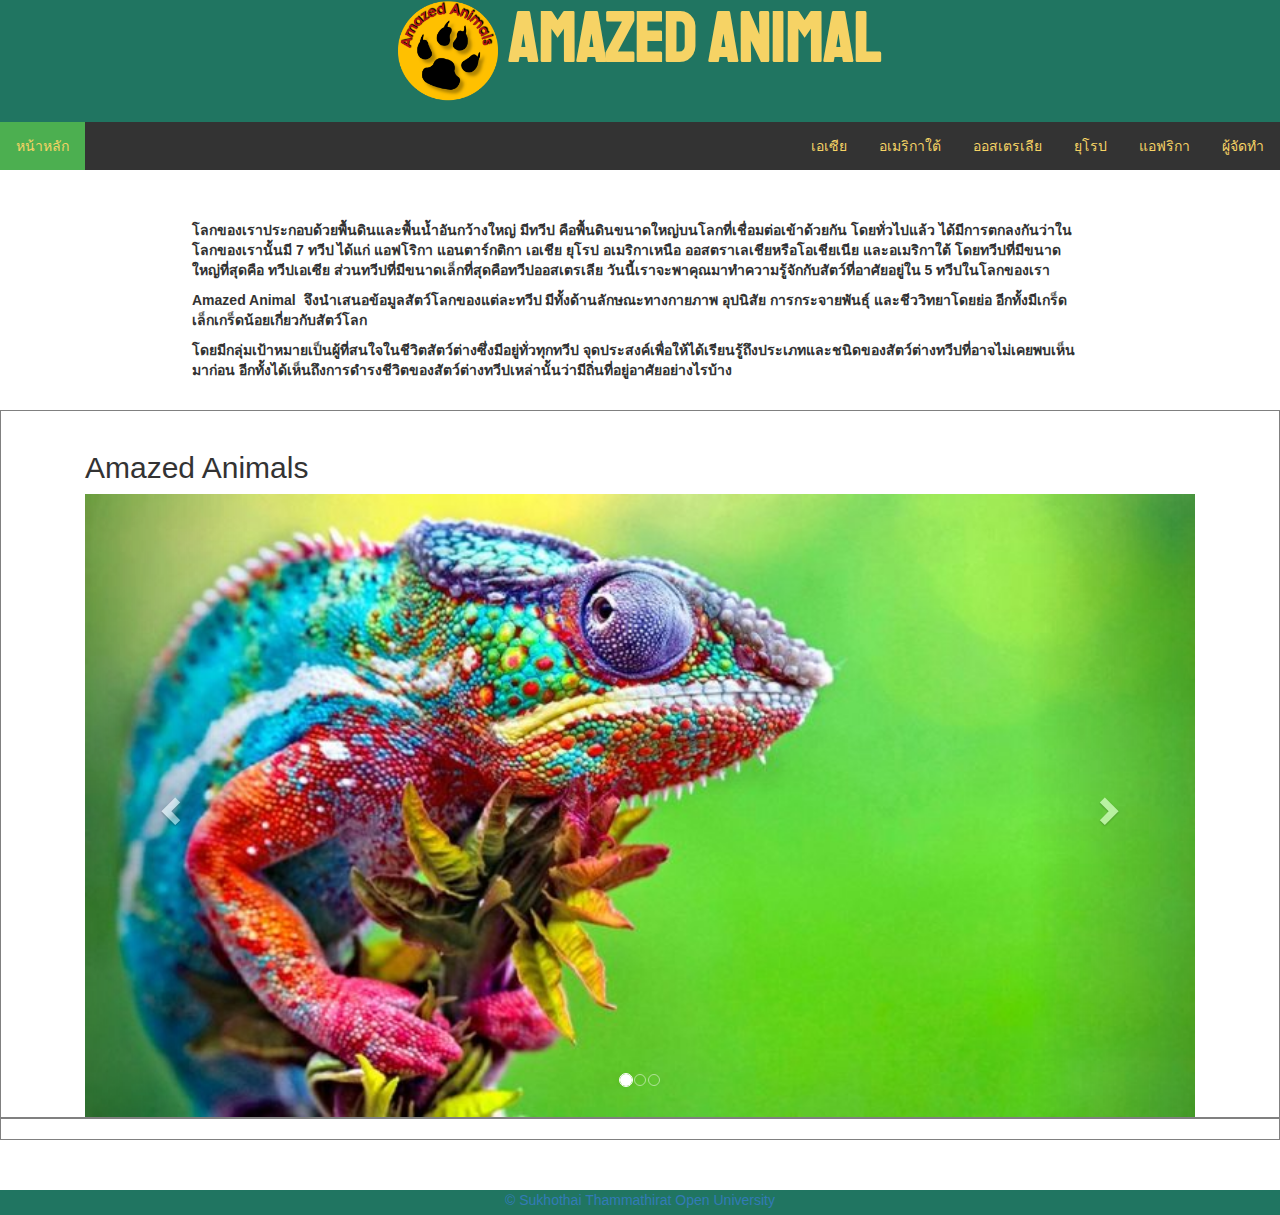
<file: WorkTemp/index.html>
<!DOCTYPE html PUBLIC "-//W3C//DTD XHTML 1.0 Transitional//EN" "http://www.w3.org/TR/xhtml1/DTD/xhtml1-transitional.dtd">
<html xmlns="http://www.w3.org/1999/xhtml">
<head>
  <meta name="viewport" content="width=device-width, initial-scale=1.0";charset=utf-8">
  <!--  <meta http-equiv="Content-Type" content="text/html; charset=utf-8" /> -->
  <title>Untitled Document</title>

  <link rel="stylesheet" href="css/mystyle.css">    

  <link href="https://fonts.googleapis.com/css?family=Bai+Jamjuree:600|Staatliches&display=swap" rel="stylesheet">
  
  <link rel="stylesheet" href="https://stackpath.bootstrapcdn.com/bootstrap/4.3.1/css/bootstrap.min.css" integrity="sha384-ggOyR0iXCbMQv3Xipma34MD+dH/1fQ784/j6cY/iJTQUOhcWr7x9JvoRxT2MZw1T" crossorigin="anonymous">

 <script src="https://code.jquery.com/jquery-3.3.1.slim.min.js" integrity="sha384-q8i/X+965DzO0rT7abK41JStQIAqVgRVzpbzo5smXKp4YfRvH+8abtTE1Pi6jizo" crossorigin="anonymous"></script>
 <script src="https://cdnjs.cloudflare.com/ajax/libs/popper.js/1.14.7/umd/popper.min.js" integrity="sha384-UO2eT0CpHqdSJQ6hJty5KVphtPhzWj9WO1clHTMGa3JDZwrnQq4sF86dIHNDz0W1" crossorigin="anonymous"></script>
 <script src="https://stackpath.bootstrapcdn.com/bootstrap/4.3.1/js/bootstrap.min.js" integrity="sha384-JjSmVgyd0p3pXB1rRibZUAYoIIy6OrQ6VrjIEaFf/nJGzIxFDsf4x0xIM+B07jRM" crossorigin="anonymous"></script>

 <meta http-equiv="Content-Type" content="text/html; charset=utf-8" />
</head>

<body>
  <div class="h1"> 
    <div align="center">
      <table width="100%" border="0" cellspacing="0" cellpadding="0">
        <div>
          <img src="image/Logo.png" width="100px" height="100px" />
          <strong class="text_header_temp">Amazed Animal</strong>
        </div>
      </table>
    </div>
  </div>
  <ul class="topnav">
    <li><a class="active" href="index.html">หน้าหลัก</a></li>
    <li class="right"><a href="contact.html">ผู้จัดทำ</a></li>
    <li class="right"><a href="afri.html">แอฟริกา</a></li>
    <li class="right"><a href="eur.html">ยุโรป</a></li>
    <li class="right"><a href="aus.html">ออสเตรเลีย</a></li>
    <li class="right"><a href="amer.html">อเมริกาใต้</a></li>
    <li class="right"><a href="asia.html">เอเซีย</a></li>
  </ul>
</nav>
<table width="100%" border="0" cellspacing="0" cellpadding="0">
  <tr>
    <th height="30" scope="col">&nbsp;</th>
  </tr>
</table>
<table width="100%" border="0" cellspacing="0" cellpadding="0">
  <tr>
    <th width="15%" scope="col">&nbsp;</th>
    <th width="0%" align="left" bgcolor="#FFFFFF" scope="col"><p>        <strong>โลกของเราประกอบด้วยพื้นดินและพื้นน้ำอันกว้างใหญ่ มีทวีป คือพื้นดินขนาดใหญ่บนโลกที่เชื่อมต่อเข้าด้วยกัน โดยทั่วไปแล้ว ได้มีการตกลงกันว่าในโลกของเรานั้นมี 7 ทวีป ได้แก่ แอฟโริกา แอนตาร์กติกา เอเชีย ยุโรป อเมริกาเหนือ ออสตราเลเชียหรือโอเชียเนีย และอเมริกาใต้ โดยทวีปที่มีขนาดใหญ่ที่สุดคือ ทวีปเอเซีย ส่วนทวีปที่มีขนาดเล็กที่สุดคือทวีปออสเตรเลีย วันนี้เราจะพาคุณมาทำความรู้จักกับสัตว์ที่อาศัยอยู่ใน 5 ทวีปในโลกของเรา </strong></p>
    <p><strong>Amazed Animal  จึงนำเสนอข้อมูลสัตว์โลกของแต่ละทวีป  มีทั้งด้านลักษณะทางกายภาพ อุปนิสัย การกระจายพันธุ์ และชีววิทยาโดยย่อ  อีกทั้งมีเกร็ดเล็กเกร็ดน้อยเกี่ยวกับสัตว์โลก  </strong></p>
    <p><strong>โดยมีกลุ่มเป้าหมายเป็นผู้ที่สนใจในชีวิตสัตว์ต่างซึ่งมีอยู่ทั่วทุกทวีป จุดประสงค์เพื่อให้ได้เรียนรู้ถึงประเภทและชนิดของสัตว์ต่างทวีปที่อาจไม่เคยพบเห็นมาก่อน อีกทั้งได้เห็นถึงการดำรงชีวิตของสัตว์ต่างทวีปเหล่านั้นว่ามีถิ่นที่อยู่อาศัยอย่างไร</strong>บ้าง</p></th>
    <th width="15%" scope="col"><p>&nbsp;</p>
      <p>&nbsp;</p>
      <p>&nbsp;</p>
      <p>&nbsp;</p>
      <p>&nbsp;</p>
      <p>&nbsp;</p>
      <p>&nbsp;</p></th>

         </tr>
</table>
<table width="100%" border="1" cellspacing="0" cellpadding="0">
  <tr>
    <td>&nbsp;
    <!DOCTYPE html>
<html lang="en">
<head>
  <title>Bootstrap Example</title>
  <meta charset="utf-8">
  <meta name="viewport" content="width=device-width, initial-scale=1">
  <link rel="stylesheet" href="https://maxcdn.bootstrapcdn.com/bootstrap/3.4.0/css/bootstrap.min.css">
  <script src="https://ajax.googleapis.com/ajax/libs/jquery/3.4.1/jquery.min.js"></script>
  <script src="https://maxcdn.bootstrapcdn.com/bootstrap/3.4.0/js/bootstrap.min.js"></script>
</head>
<body>

<div class="container">
  <h2>Amazed Animals</h2>  
  <div id="myCarousel" class="carousel slide" data-ride="carousel">
    <!-- Indicators -->
    <ol class="carousel-indicators">
      <li data-target="#myCarousel" data-slide-to="0" class="active"></li>
      <li data-target="#myCarousel" data-slide-to="1"></li>
      <li data-target="#myCarousel" data-slide-to="2"></li>
    </ol>

    <!-- Wrapper for slides -->
    <div class="carousel-inner">
      <div class="item active">
        <img src="image\One.jpg" alt="One" style="width:100%;">
      </div>

      <div class="item">
        <img src="image\Two.jpg" alt="Two" style="width:100%;">
      </div>
    
      <div class="item">
        <img src="image\Three.jpg" alt="Three" style="width:100%;">
      </div>
    </div>

    <!-- Left and right controls -->
    <a class="left carousel-control" href="#myCarousel" data-slide="prev">
      <span class="glyphicon glyphicon-chevron-left"></span>
      <span class="sr-only">Previous</span>
    </a>
    <a class="right carousel-control" href="#myCarousel" data-slide="next">
      <span class="glyphicon glyphicon-chevron-right"></span>
      <span class="sr-only">Next</span>
    </a>
  </div>
</div>

</body>
</html></td>
  </tr>
</table>
<table width="100%" border="1" cellspacing="0" cellpadding="0">
  <tr>
    <td>&nbsp;</div>

</body>
</html>
</td>
  </tr>
</table>
<table width="100%" border="0" cellspacing="0" cellpadding="0">
</table>
  <table width="100%" border="0" cellspacing="0" cellpadding="0">
    <tr>
      <th height="50" scope="col">&nbsp;</th>
    </tr>
  </table>
</body>

<footer>
  <div class="footer"> 
    <a href="https://www.stou.ac.th/main/">© Sukhothai Thammathirat Open University</a>
  </div>
</footer>
</html>
</file>
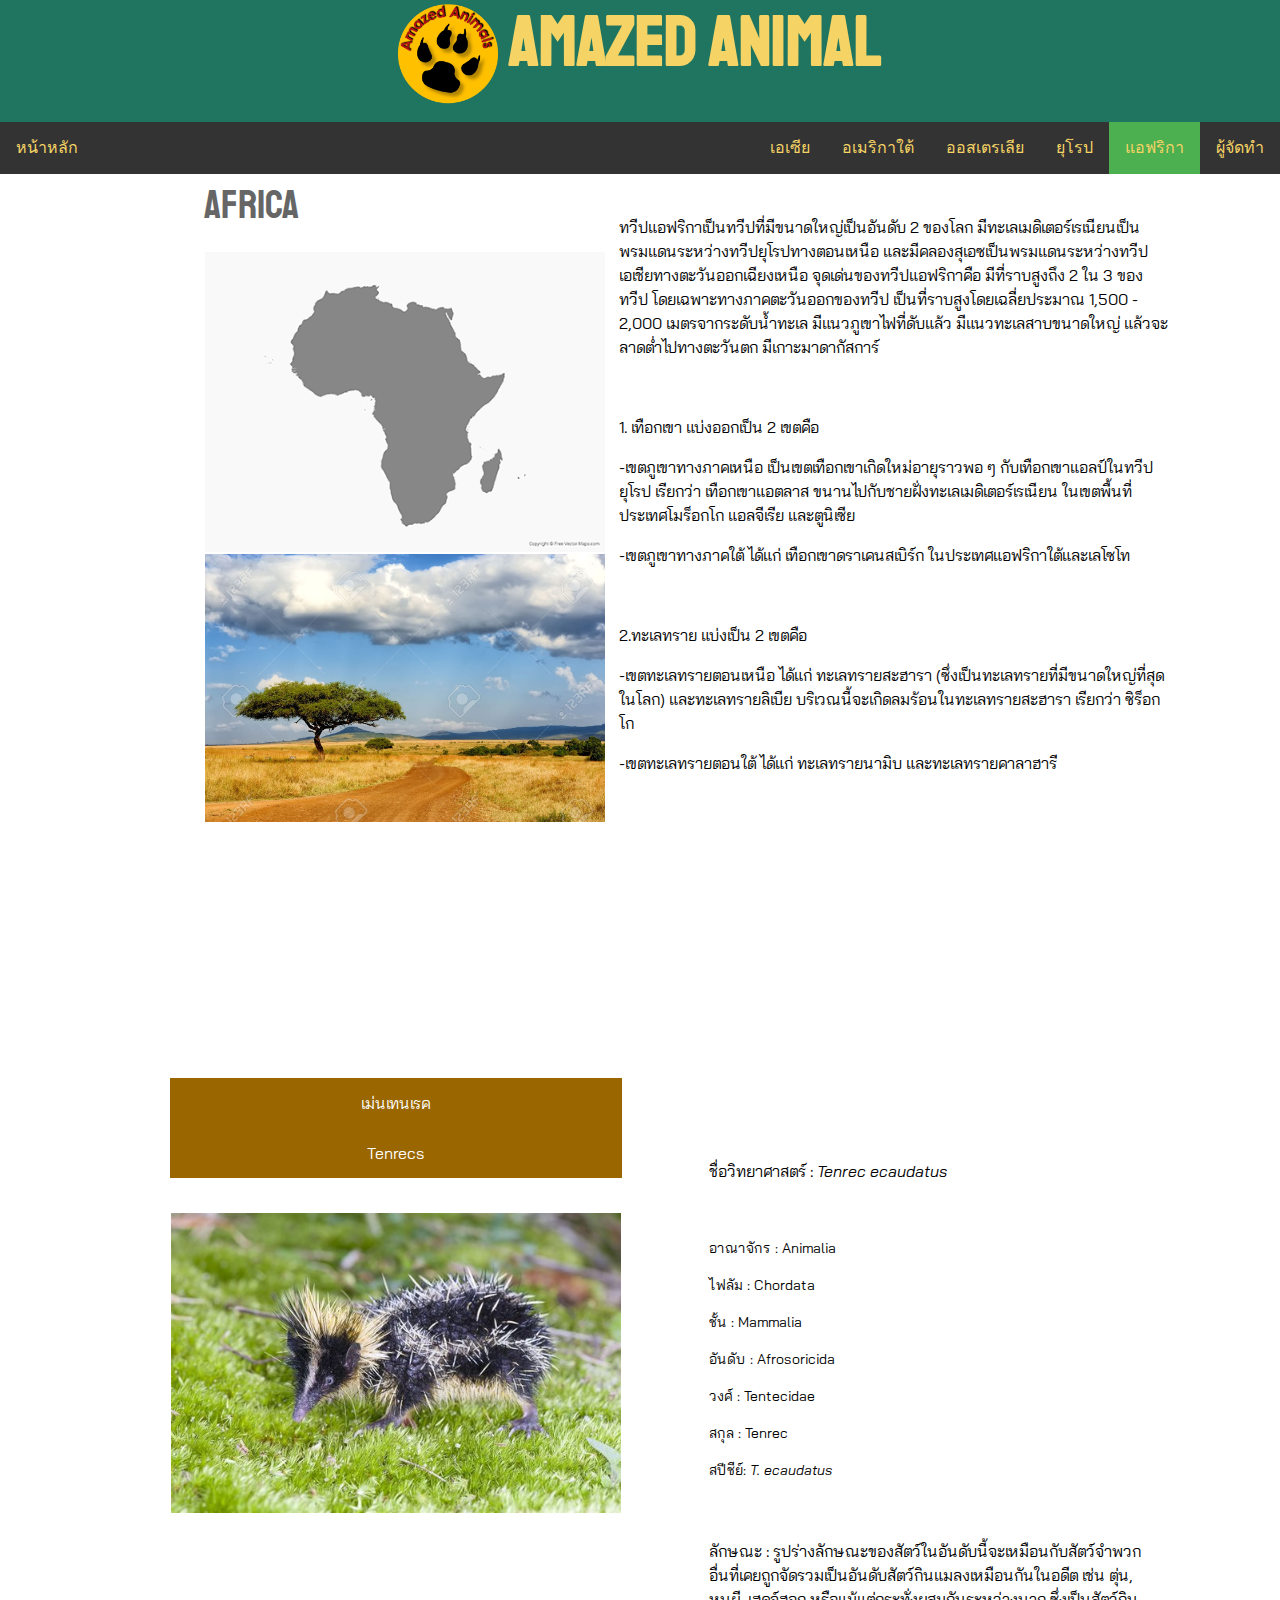
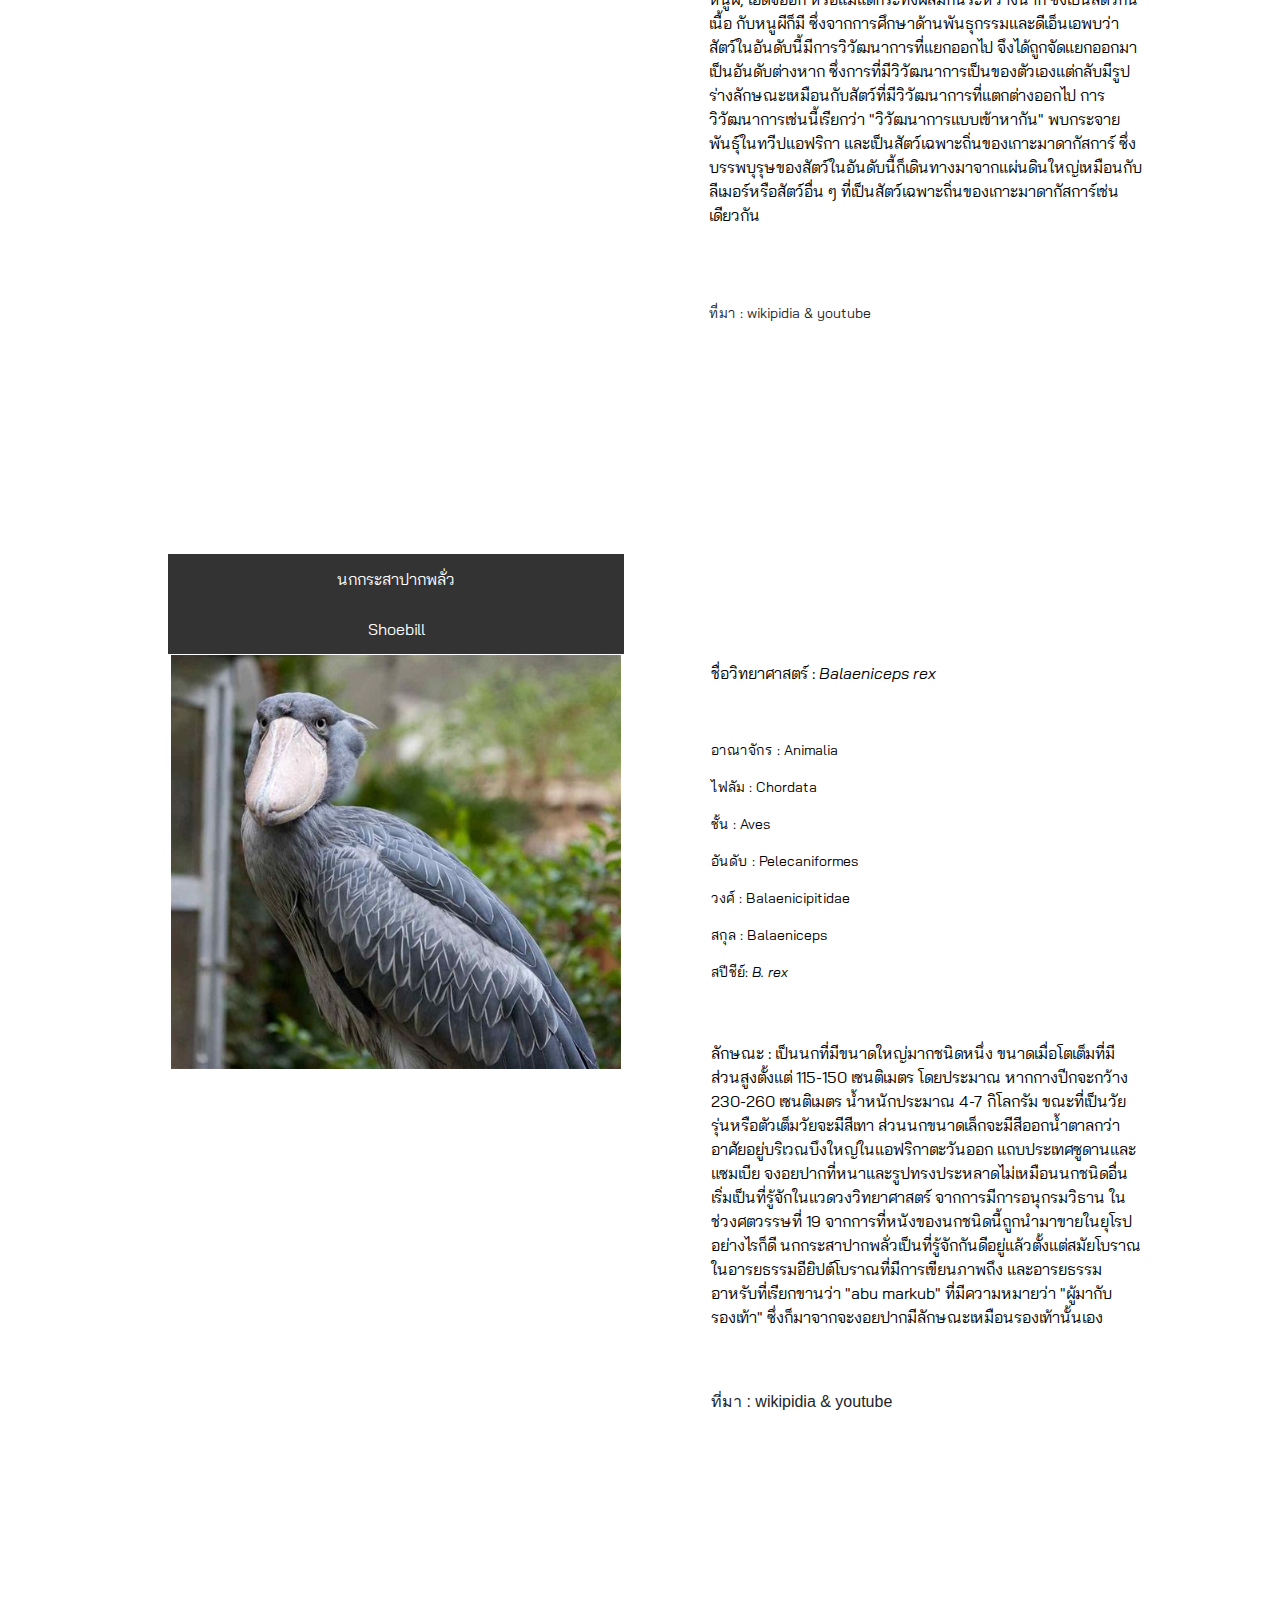
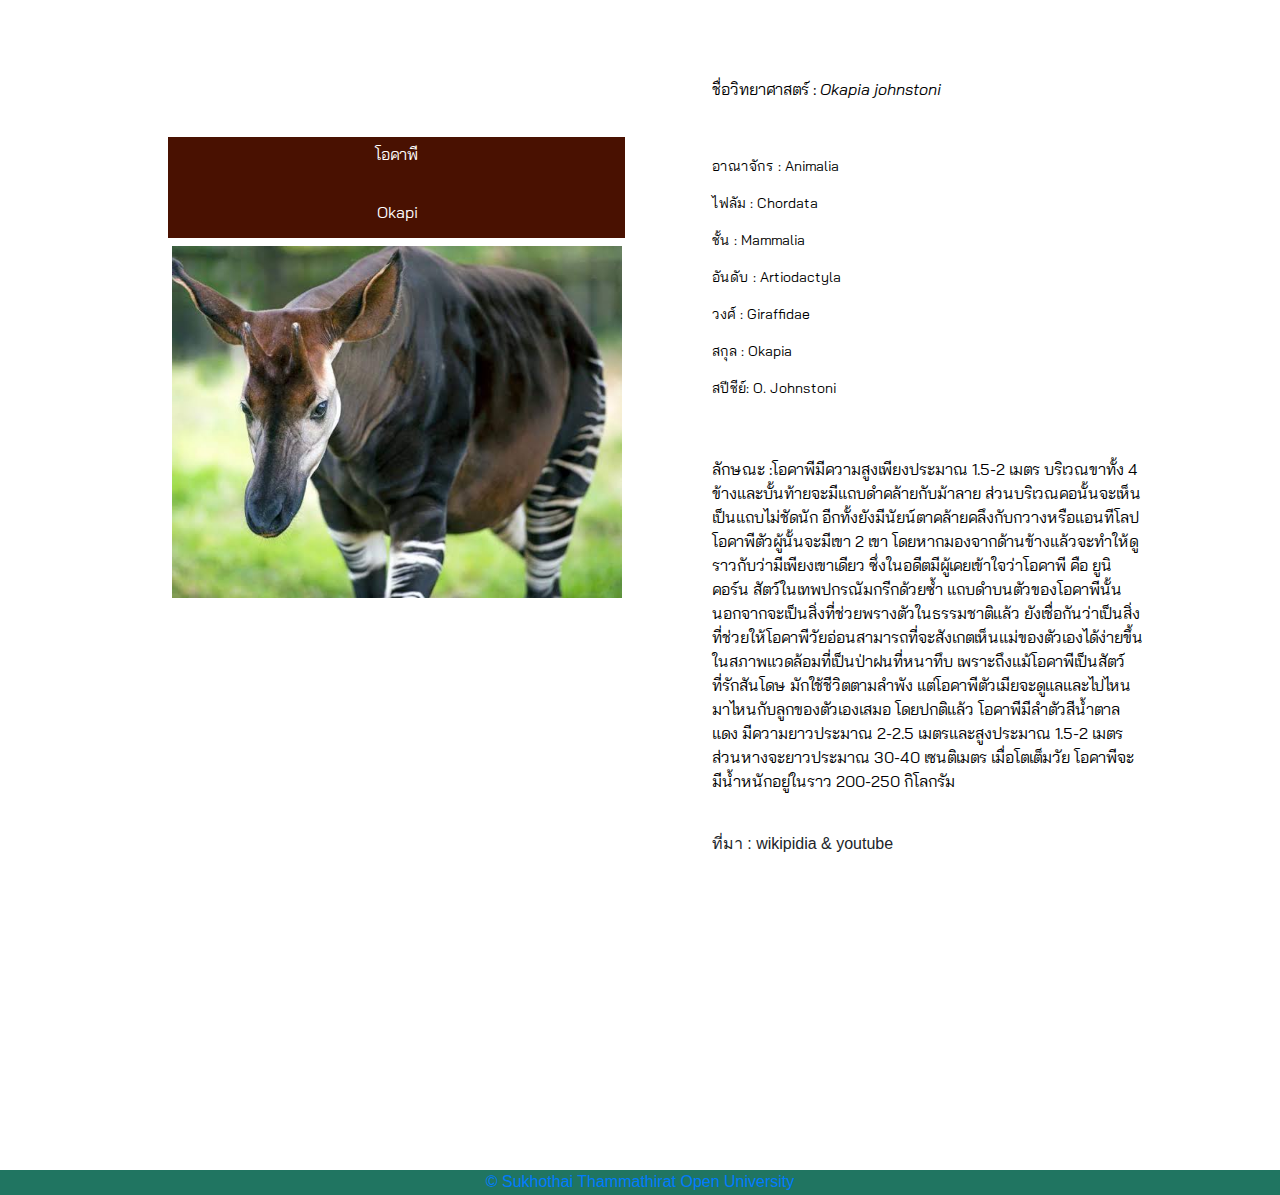
<file: WorkTemp/afri.html>
<!DOCTYPE html PUBLIC "-//W3C//DTD XHTML 1.0 Transitional//EN" "http://www.w3.org/TR/xhtml1/DTD/xhtml1-transitional.dtd">
<html xmlns="http://www.w3.org/1999/xhtml">
<head>
  <meta name="viewport" content="width=device-width, initial-scale=1.0";charset=utf-8">
  <!--  <meta http-equiv="Content-Type" content="text/html; charset=utf-8" /> -->
  <title>Untitled Document</title>

  <link rel="stylesheet" href="css/mystyle.css">    

  <link href="https://fonts.googleapis.com/css?family=Bai+Jamjuree:600|Staatliches&display=swap" rel="stylesheet">
  
  <link rel="stylesheet" href="https://stackpath.bootstrapcdn.com/bootstrap/4.3.1/css/bootstrap.min.css" integrity="sha384-ggOyR0iXCbMQv3Xipma34MD+dH/1fQ784/j6cY/iJTQUOhcWr7x9JvoRxT2MZw1T" crossorigin="anonymous">

 <script src="https://code.jquery.com/jquery-3.3.1.slim.min.js" integrity="sha384-q8i/X+965DzO0rT7abK41JStQIAqVgRVzpbzo5smXKp4YfRvH+8abtTE1Pi6jizo" crossorigin="anonymous"></script>
 <script src="https://cdnjs.cloudflare.com/ajax/libs/popper.js/1.14.7/umd/popper.min.js" integrity="sha384-UO2eT0CpHqdSJQ6hJty5KVphtPhzWj9WO1clHTMGa3JDZwrnQq4sF86dIHNDz0W1" crossorigin="anonymous"></script>
 <script src="https://stackpath.bootstrapcdn.com/bootstrap/4.3.1/js/bootstrap.min.js" integrity="sha384-JjSmVgyd0p3pXB1rRibZUAYoIIy6OrQ6VrjIEaFf/nJGzIxFDsf4x0xIM+B07jRM" crossorigin="anonymous"></script>

 <meta http-equiv="Content-Type" content="text/html; charset=utf-8" />
</head>

<body>
  <div class="h1"> 
    <div align="center">
      <table width="100%" border="0" cellspacing="0" cellpadding="0">
        <div>
          <img src="image/Logo.png" width="100px" height="100px" />
          <strong class="text_header_temp">Amazed Animal</strong>
        </div>
      </table>
    </div>
  </div>

  <ul class="topnav">
    <li><a href="index.html">หน้าหลัก</a></li>
    <li class="right"><a href="contact.html">ผู้จัดทำ</a></li>
    <li class="right"><a class="active" href="afri.html">แอฟริกา</a></li>
    <li class="right"><a href="eur.html">ยุโรป</a></li>
    <li class="right"><a href="aus.html">ออสเตรเลีย</a></li>
    <li class="right"><a href="amer.html">อเมริกาใต้</a></li>
    <li class="right"><a href="asia.html">เอเซีย</a></li>
  </ul>
</nav>

<table width="100%" border="0">
  <tr>
    <td width="15%" height="847">&nbsp;</td>
    <td width="15%" align="left" valign="top" class="Asia"><p> Africa<br />
    </p>
    <table width="99%" border="0">
      <tr>
        <td height="200" align="left">
          <img src="image/สัตว์โลกน่ารัก/0.รูปภาพทวีป/5. แอฟริกา 1.png" width="400" height="300" /></tr>
          <tr>
            <tr>
              <td height="200" align="left"><p><img src="image/af1.jpg" width="400" height="268" /></p>          </tr>
                <tr>
                  <td height="16"></p></td>
                </tr>
                <tr>
                  <td height="41"></p></td>
                </tr>
              </table>
    <td width="41%" valign="top" class="describtion"><p class="describtion">&nbsp;</p>
                <p class="describtion">ทวีปแอฟริกาเป็นทวีปที่มีขนาดใหญ่เป็นอันดับ 2 ของโลก มีทะเลเมดิเตอร์เรเนียนเป็นพรมแดนระหว่างทวีปยุโรปทางตอนเหนือ และมีคลองสุเอซเป็นพรมแดนระหว่างทวีปเอเชียทางตะวันออกเฉียงเหนือ จุดเด่นของทวีปแอฟริกาคือ มีที่ราบสูงถึง 2 ใน 3 ของทวีป โดยเฉพาะทางภาคตะวันออกของทวีป เป็นที่ราบสูงโดยเฉลี่ยประมาณ 1,500 - 2,000 เมตรจากระดับน้ำทะเล มีแนวภูเขาไฟที่ดับแล้ว มีแนวทะเลสาบขนาดใหญ่ แล้วจะลาดต่ำไปทางตะวันตก มีเกาะมาดากัสการ์ </p>
                <p class="describtion">&nbsp;</p>
                <p class="describtion">1. เทือกเขา แบ่งออกเป็น 2 เขตคือ </p>
                <p class="describtion">-เขตภูเขาทางภาคเหนือ เป็นเขตเทือกเขาเกิดใหม่อายุราวพอ ๆ กับเทือกเขาแอลป์ในทวีปยุโรป เรียกว่า เทือกเขาแอตลาส ขนานไปกับชายฝั่งทะเลเมดิเตอร์เรเนียน ในเขตพื้นที่ประเทศโมร็อกโก แอลจีเรีย และตูนิเซีย </p>
                <p class="describtion">-เขตภูเขาทางภาคใต้ ได้แก่ เทือกเขาดราเคนสเบิร์ก ในประเทศแอฟริกาใต้และเลโซโท </p>
                <p class="describtion">&nbsp;</p>
                <p class="describtion">2.ทะเลทราย แบ่งเป็น 2 เขตคือ </p>
                <p class="describtion">-เขตทะเลทรายตอนเหนือ ได้แก่ ทะเลทรายสะฮารา (ซึ่งเป็นทะเลทรายที่มีขนาดใหญ่ที่สุดในโลก) และทะเลทรายลิเบีย บริเวณนี้จะเกิดลมร้อนในทะเลทรายสะฮารา เรียกว่า ซิร็อกโก </p>
                <p class="describtion">-เขตทะเลทรายตอนใต้ ได้แก่ ทะเลทรายนามิบ และทะเลทรายคาลาฮารี</p></td>
                <td width="8%">&nbsp;</td>
              </tr>
            </table>
            <p>

              <table width="1145" border="0">
                <tr>
                  <td width="16%" height="1045">&nbsp;</td>
                  <p class="describtion">&nbsp;</p>
                  <td width="35%" height="1045"><table width="99%" height="979" border="0">
                    <tr>
                      <td height="50" align="center" bgcolor="#996600" class="animalname">เม่นเทนเรค</td>
                    </tr>
                    <tr>
                      <td height="50" align="center" bgcolor="#996600" class="animalname">Tenrecs</td>
                    </tr>
                    <tr>
                      <td height="370" align="center"><img src="image/สัตว์โลกน่ารัก/5. แอฟริกา/Lowland streaked tenrec 1.jpg" width="450" height="300" /></td>
                    </tr>
                    <tr>
                      <td height="190">&nbsp;
                      <iframe width="450" height="255" src="https://www.youtube.com/embed/W9kJKu4cpXM" frameborder="0" allow="accelerometer; autoplay; encrypted-media; gyroscope; picture-in-picture" allowfullscreen="allowfullscreen"></iframe></td>
                    </tr>
                    <tr>
                      <td height="307"></td>
                    </tr>
                  </table></td>
                  <td width="8%" height="1045">&nbsp;</td>
                  <td width="57%"><table width="100%" height="908" border="0">
                    <tr>
                      <td height="59" valign="bottom" class="describe"><p class="describtion">ชื่อวิทยาศาสตร์ : <em>Tenrec ecaudatus</em></p></td>
                    </tr>
                    <tr>
                      <td height="275" valign="top" class="describe"><p class="taxonomy">&nbsp;</p>
                        <p class="taxonomy">อาณาจักร : Animalia</p>
                        <p class="taxonomy">ไฟลัม : Chordata</p>
                        <p class="taxonomy">ชั้น : Mammalia</p>
                        <p class="taxonomy">อันดับ : Afrosoricida</p>
                        <p class="taxonomy">วงศ์ : Tentecidae</p>
                        <p class="taxonomy">สกุล : Tenrec</p>
                        <p class="taxonomy">สปีชีย์: <em>T. ecaudatus</em></p>
                        <p>&nbsp;</p></td>
                      </tr>
                      <tr>
                        <td height="327" valign="top" class="describe"><p>ลักษณะ : รูปร่างลักษณะของสัตว์ในอันดับนี้จะเหมือนกับสัตว์จำพวกอื่นที่เคยถูกจัดรวมเป็นอันดับสัตว์กินแมลงเหมือนกันในอดีต เช่น ตุ่น, หนูผี, เฮดจ์ฮอก หรือแม้แต่กระทั่งผสมกันระหว่างนาก ซึ่งเป็นสัตว์กินเนื้อ กับหนูผีก็มี ซึ่งจากการศึกษาด้านพันธุกรรมและดีเอ็นเอพบว่า สัตว์ในอันดับนี้มีการวิวัฒนาการที่แยกออกไป จึงได้ถูกจัดแยกออกมาเป็นอันดับต่างหาก ซึ่งการที่มีวิวัฒนาการเป็นของตัวเองแต่กลับมีรูปร่างลักษณะเหมือนกับสัตว์ที่มีวิวัฒนาการที่แตกต่างออกไป การวิวัฒนาการเช่นนี้เรียกว่า &quot;วิวัฒนาการแบบเข้าหากัน&quot; พบกระจายพันธุ์ในทวีปแอฟริกา และเป็นสัตว์เฉพาะถิ่นของเกาะมาดากัสการ์ ซึ่งบรรพบุรุษของสัตว์ในอันดับนี้ก็เดินทางมาจากแผ่นดินใหญ่เหมือนกับลีเมอร์หรือสัตว์อื่น ๆ ที่เป็นสัตว์เฉพาะถิ่นของเกาะมาดากัสการ์เช่นเดียวกัน
                            
                        </p></td>
                      </tr>
                      <tr>
                        <td height="209" valign="top" class="taxonomy"><p>&nbsp;</p>
                          <p>ที่มา : wikipidia &amp; youtube</p></td>
                        </tr>
                      </table></td>
                    </tr>
                  </table>

                  <p>

                    <table width="1145" border="0">
                      <tr>
                        <td width=16% height="482">&nbsp;</td>
                        <td width="35%" height="482"><table width="99%" height="634" border="0">
                          <tr>
                            <td width="100%" height="50" align="center" bgcolor="#333333" class="animalname">นกกระสาปากพลั่ว</td>
                          </tr>
                          <tr>
                            <td width="100%" height="50" align="center" bgcolor="#333333" class="animalname">Shoebill</td>
                          </tr>
                          <tr>
                            <td width="100%" height="291" align="center"><img src="image/สัตว์โลกน่ารัก/5. แอฟริกา/shoebill 1.jpg" width="450" height="414" /></td>
                          </tr>
                          <tr>
                            <td width="100%" height="262">&nbsp;<iframe width="450" height="255" src="https://www.youtube.com/embed/4ArjlPAU_X4" frameborder="0" allow="accelerometer; autoplay; encrypted-media; gyroscope; picture-in-picture" allowfullscreen></iframe></td>
                          </tr>
                          <tr>
                            <td width="100%" height="279"></td>
                          </tr>
                        </table></td>
                        <td width="8%" height="482">&nbsp;</td>
                        <td width="57%"><table width="100%" height="913" border="0">
                          <tr>
                            <td width="100%" height="87" valign="bottom" class="describe"><p class="describtion">ชื่อวิทยาศาสตร์ : <em>Balaeniceps rex</em></p></td>
                          </tr>
                          <tr>
                            <td width="100%" height="275" valign="top" class="describe"><p class="taxonomy">&nbsp;</p>
                              <p class="taxonomy">อาณาจักร : Animalia</p>
                              <p class="taxonomy">ไฟลัม : Chordata</p>
                              <p class="taxonomy">ชั้น : Aves</p>
                              <p class="taxonomy">อันดับ : Pelecaniformes</p>
                              <p class="taxonomy">วงศ์ : Balaenicipitidae</p>
                              <p class="taxonomy">สกุล : Balaeniceps</p>
                              <p class="taxonomy">สปีชีย์: <em>B. rex</em></p>
                              <p>&nbsp;</p></td>
                            </tr>
                            <tr>
                              <td width="100%" height="312" valign="top" class="describe"><p>ลักษณะ : เป็นนกที่มีขนาดใหญ่มากชนิดหนึ่ง ขนาดเมื่อโตเต็มที่มีส่วนสูงตั้งแต่ 115-150 เซนติเมตร โดยประมาณ หากกางปีกจะกว้าง 230-260 เซนติเมตร น้ำหนักประมาณ 4-7 กิโลกรัม ขณะที่เป็นวัยรุ่นหรือตัวเต็มวัยจะมีสีเทา ส่วนนกขนาดเล็กจะมีสีออกน้ำตาลกว่า อาศัยอยู่บริเวณบึงใหญ่ในแอฟริกาตะวันออก แถบประเทศซูดานและแซมเบีย จงอยปากที่หนาและรูปทรงประหลาดไม่เหมือนนกชนิดอื่น เริ่มเป็นที่รู้จักในแวดวงวิทยาศาสตร์ จากการมีการอนุกรมวิธาน ในช่วงศตวรรษที่ 19 จากการที่หนังของนกชนิดนี้ถูกนำมาขายในยุโรป อย่างไรก็ดี นกกระสาปากพลั่วเป็นที่รู้จักกันดีอยู่แล้วตั้งแต่สมัยโบราณในอารยธรรมอียิปต์โบราณที่มีการเขียนภาพถึง และอารยธรรมอาหรับที่เรียกขานว่า &quot;abu markub&quot; ที่มีความหมายว่า &quot;ผู้มากับรองเท้า&quot; ซึ่งก็มาจากจะงอยปากมีลักษณะเหมือนรองเท้านั้นเอง</p></td>
                            </tr>
                            <tr>
                              <td width="100%" height="201" valign="top"><p class="taxonomy">&nbsp;</p>
                                <p>ที่มา : wikipidia &amp; youtube</p>
                                <p class="taxonomy">&nbsp;</p></td>
                              </tr>
                            </table></td>
                          </tr>
                        </table>

                        <p>

                          <table width="1145" border="0">
                            <tr>
                              <td width="16%" height="1020">&nbsp;</td>
                              <td width="35%" height="1020"><table width="99%" height="927" border="0">
                                <tr>
                                  <td width="35%" height="50" align="center" bgcolor="#491101" class="animalname"><p>โอคาพี</p></td>
                                </tr>
                                <tr>
                                  <td width="35%" height="50" align="center" bgcolor="#491101" class="animalname">Okapi</td>
                                </tr>
                                <tr>
                                  <td width="35%" height="365" align="center"><img src="image/สัตว์โลกน่ารัก/5. แอฟริกา/Okapi 1.jpg" width="450" height="352" /></td>
                                </tr>
                                <tr>
                                  <td width="35%" height="262">&nbsp;<iframe width="450" height="255" src="https://www.youtube.com/embed/_bUULAuqy_s" frameborder="0" allow="accelerometer; autoplay; encrypted-media; gyroscope; picture-in-picture" allowfullscreen></iframe></td>
                                </tr>
                                <tr>
                                  <td width="35%" height="188"></td>
                                </tr>
                              </table></td>
                              <td width="8%" height="1020">&nbsp;</td>
                              <td width="57%"><table width="100%" height="966" border="0">
                                <tr>
                                  <td height="87" valign="bottom" class="describe"><p class="describtion">ชื่อวิทยาศาสตร์ : <em class="describtion">Okapia johnstoni</em></p></td>
                                </tr>
                                <tr>
                                  <td height="275" valign="top" class="describe"><p class="taxonomy">&nbsp;</p>
                                    <p class="taxonomy">อาณาจักร : Animalia</p>
                                    <p class="taxonomy">ไฟลัม : Chordata</p>
                                    <p class="taxonomy">ชั้น : Mammalia</p>
                                    <p class="taxonomy">อันดับ : Artiodactyla</p>
                                    <p class="taxonomy">วงศ์ : Giraffidae</p>
                                    <p class="taxonomy">สกุล : Okapia</p>
                                    <p class="taxonomy">สปีชีย์: O. Johnstoni</p>
                                    <p>&nbsp;</p></td>
                                  </tr>
                                  <tr>
                                    <td height="191" valign="top" class="describe">ลักษณะ :โอคาพีมีความสูงเพียงประมาณ 1.5-2 เมตร บริเวณขาทั้ง 4 ข้างและบั้นท้ายจะมีแถบดำคล้ายกับม้าลาย ส่วนบริเวณคอนั้นจะเห็นเป็นแถบไม่ชัดนัก อีกทั้งยังมีนัยน์ตาคล้ายคลึงกับกวางหรือแอนทีโลป โอคาพีตัวผู้นั้นจะมีเขา 2 เขา โดยหากมองจากด้านข้างแล้วจะทำให้ดูราวกับว่ามีเพียงเขาเดียว ซึ่งในอดีตมีผู้เคยเข้าใจว่าโอคาพี คือ ยูนิคอร์น สัตว์ในเทพปกรณัมกรีกด้วยซ้ำ แถบดำบนตัวของโอคาพีนั้น นอกจากจะเป็นสิ่งที่ช่วยพรางตัวในธรรมชาติแล้ว ยังเชื่อกันว่าเป็นสิ่งที่ช่วยให้โอคาพีวัยอ่อนสามารถที่จะสังเกตเห็นแม่ของตัวเองได้ง่ายขึ้นในสภาพแวดล้อมที่เป็นป่าฝนที่หนาทึบ เพราะถึงแม้โอคาพีเป็นสัตว์ที่รักสันโดษ มักใช้ชีวิตตามลำพัง แต่โอคาพีตัวเมียจะดูแลและไปไหนมาไหนกับลูกของตัวเองเสมอ โดยปกติแล้ว โอคาพีมีลำตัวสีน้ำตาลแดง มีความยาวประมาณ 2-2.5 เมตรและสูงประมาณ 1.5-2 เมตร ส่วนหางจะยาวประมาณ 30-40 เซนติเมตร เมื่อโตเต็มวัย โอคาพีจะมีน้ำหนักอยู่ในราว 200-250 กิโลกรัม</td>
                                  </tr>
                                  <tr>
                                    <td height="375" valign="top"><p class="taxonomy">&nbsp;</p>
                                      <p>ที่มา : wikipidia &amp; youtube</p>
                                      <p class="taxonomy">&nbsp;</p></td>
                                    </tr>
                                  </table></td>
                                </tr>
                              </table>
                            </body>

                            <footer>
                              <div class="footer"> 
                                <a href="https://www.stou.ac.th/main/">© Sukhothai Thammathirat Open University</a>
                              </div>
                            </footer>
                            </html>
</file>
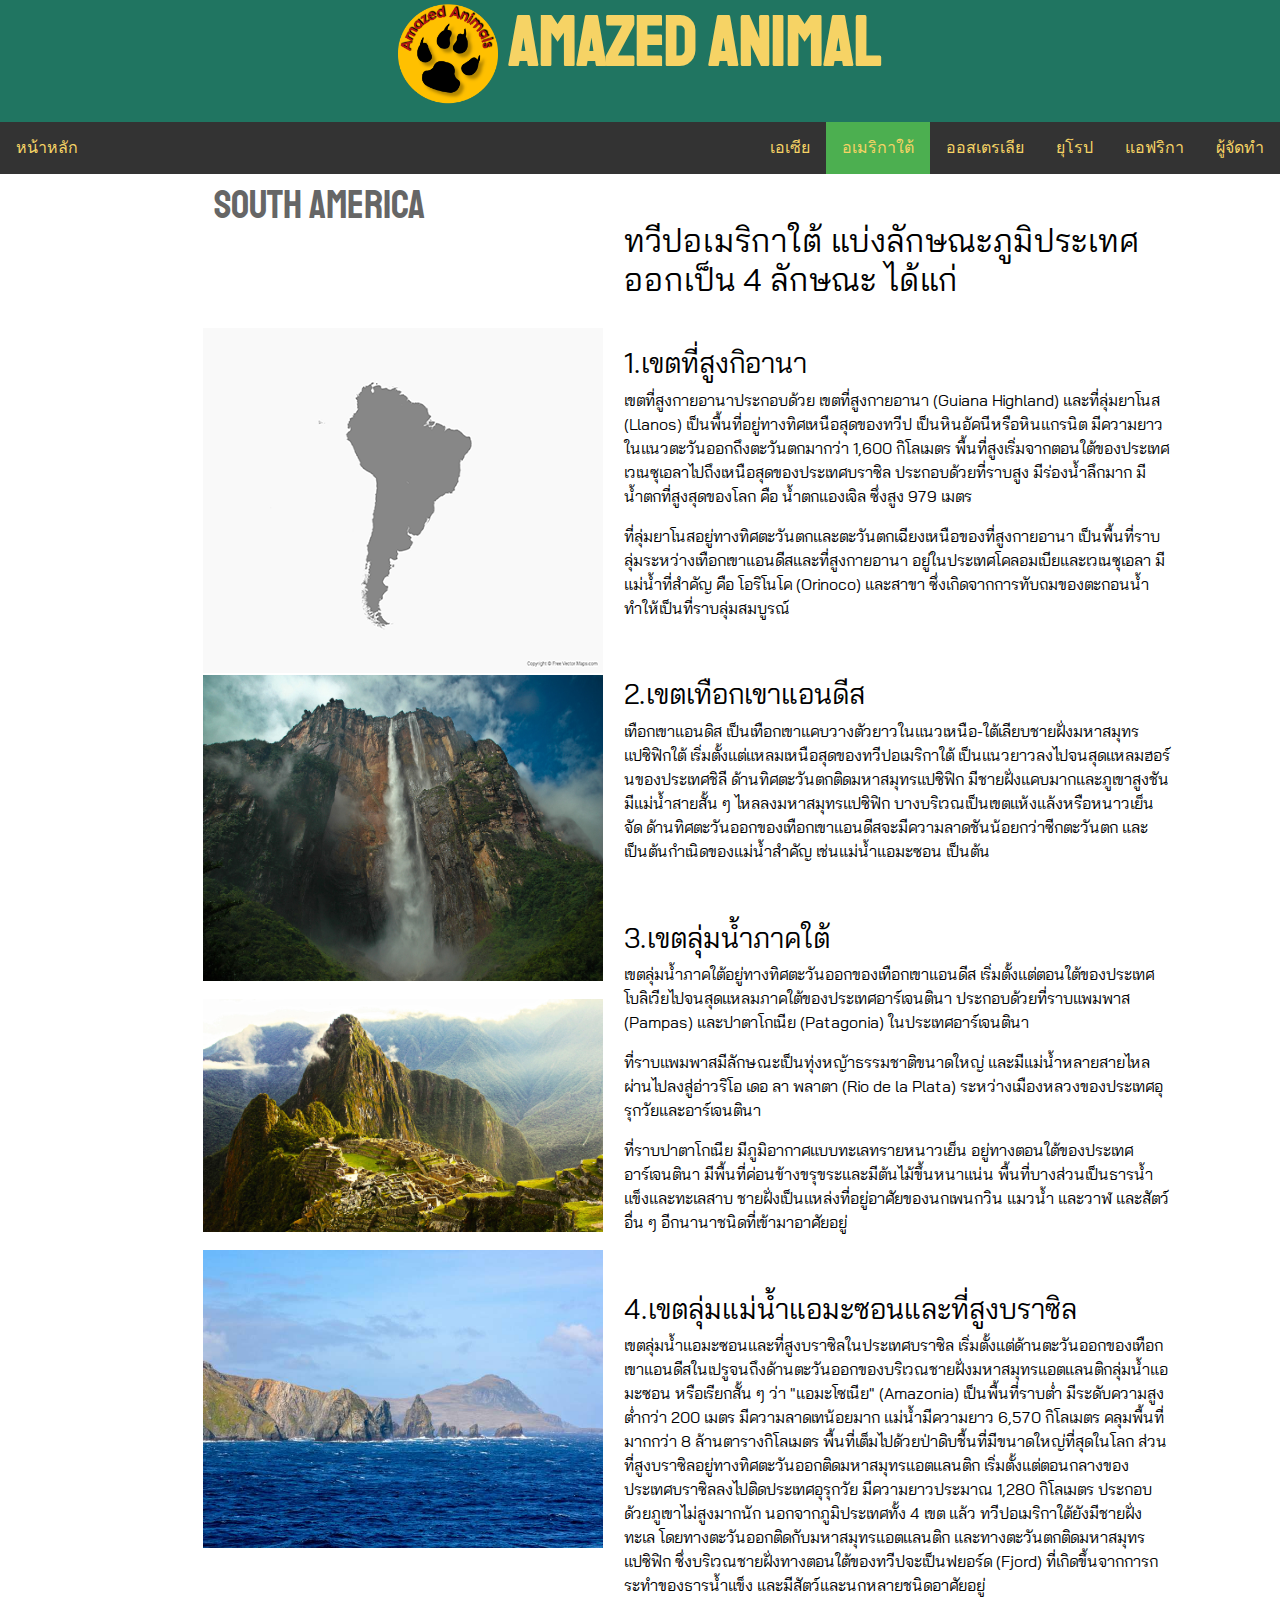
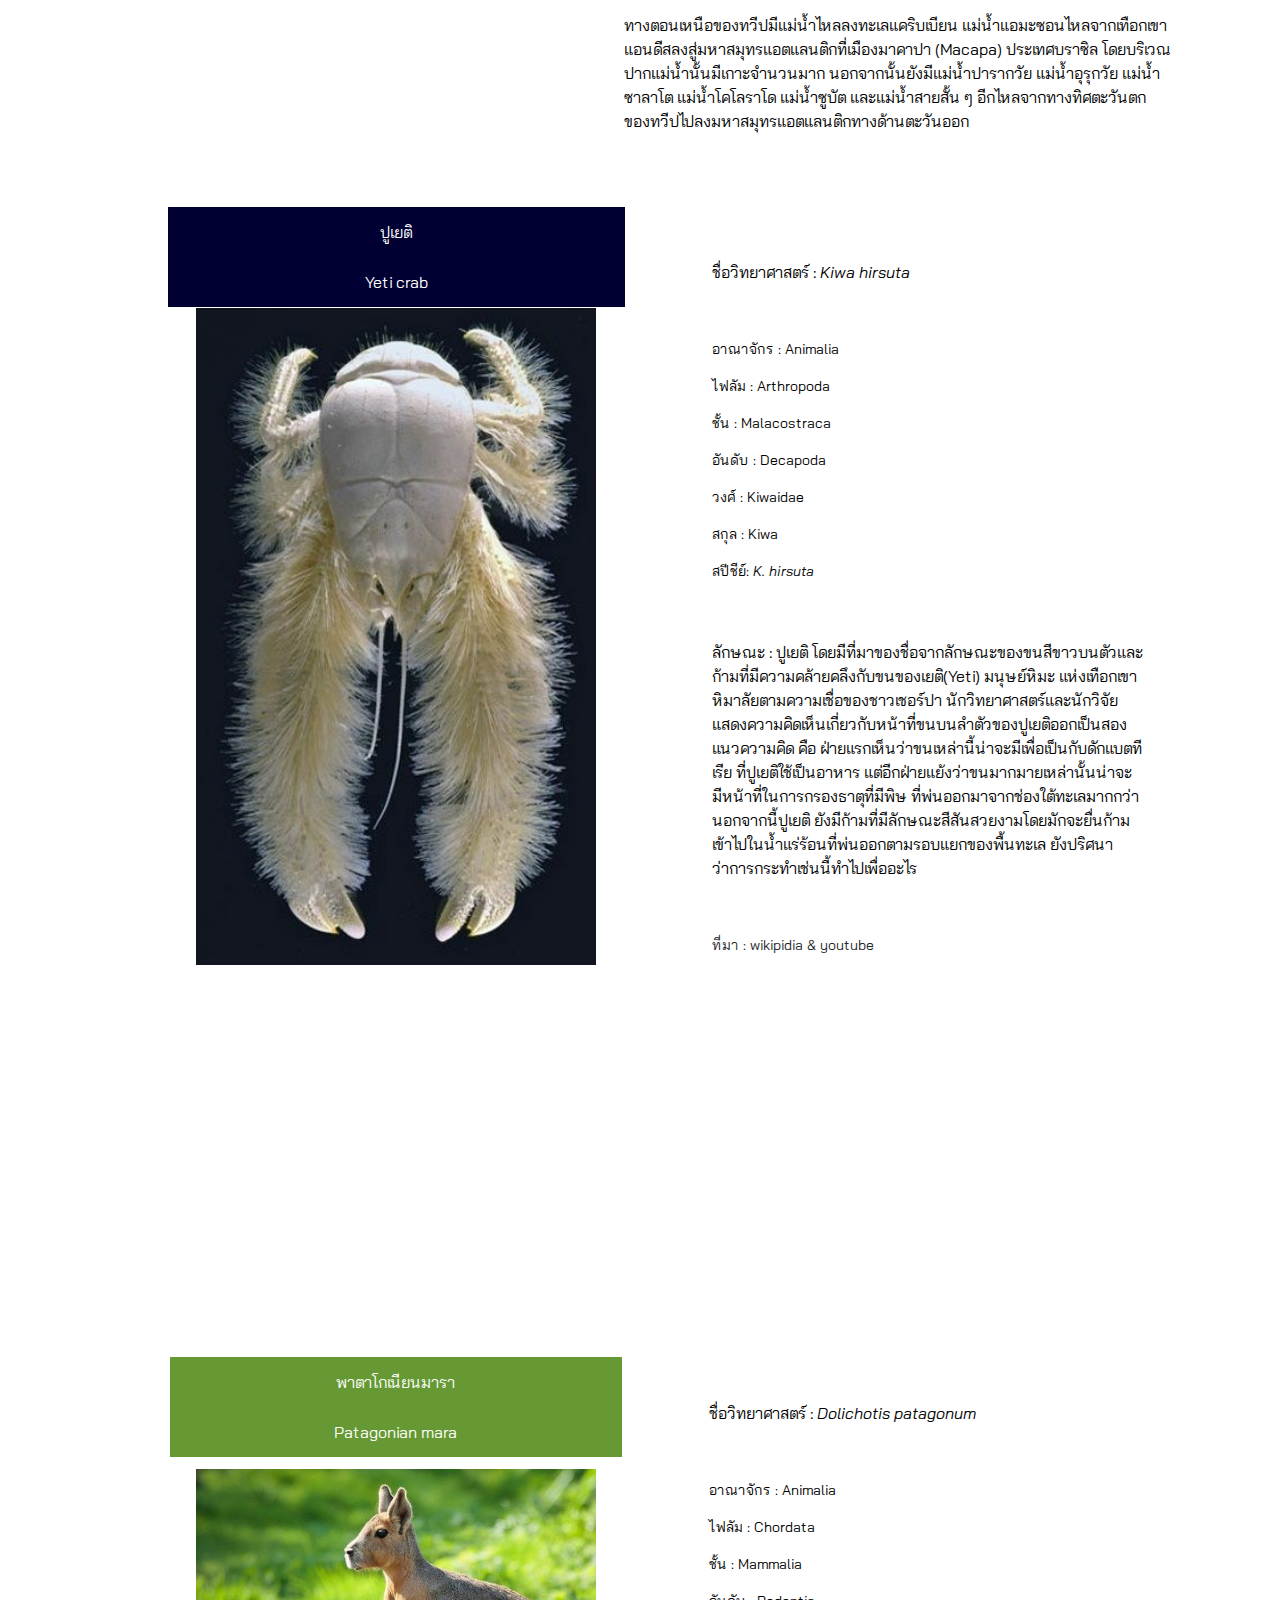
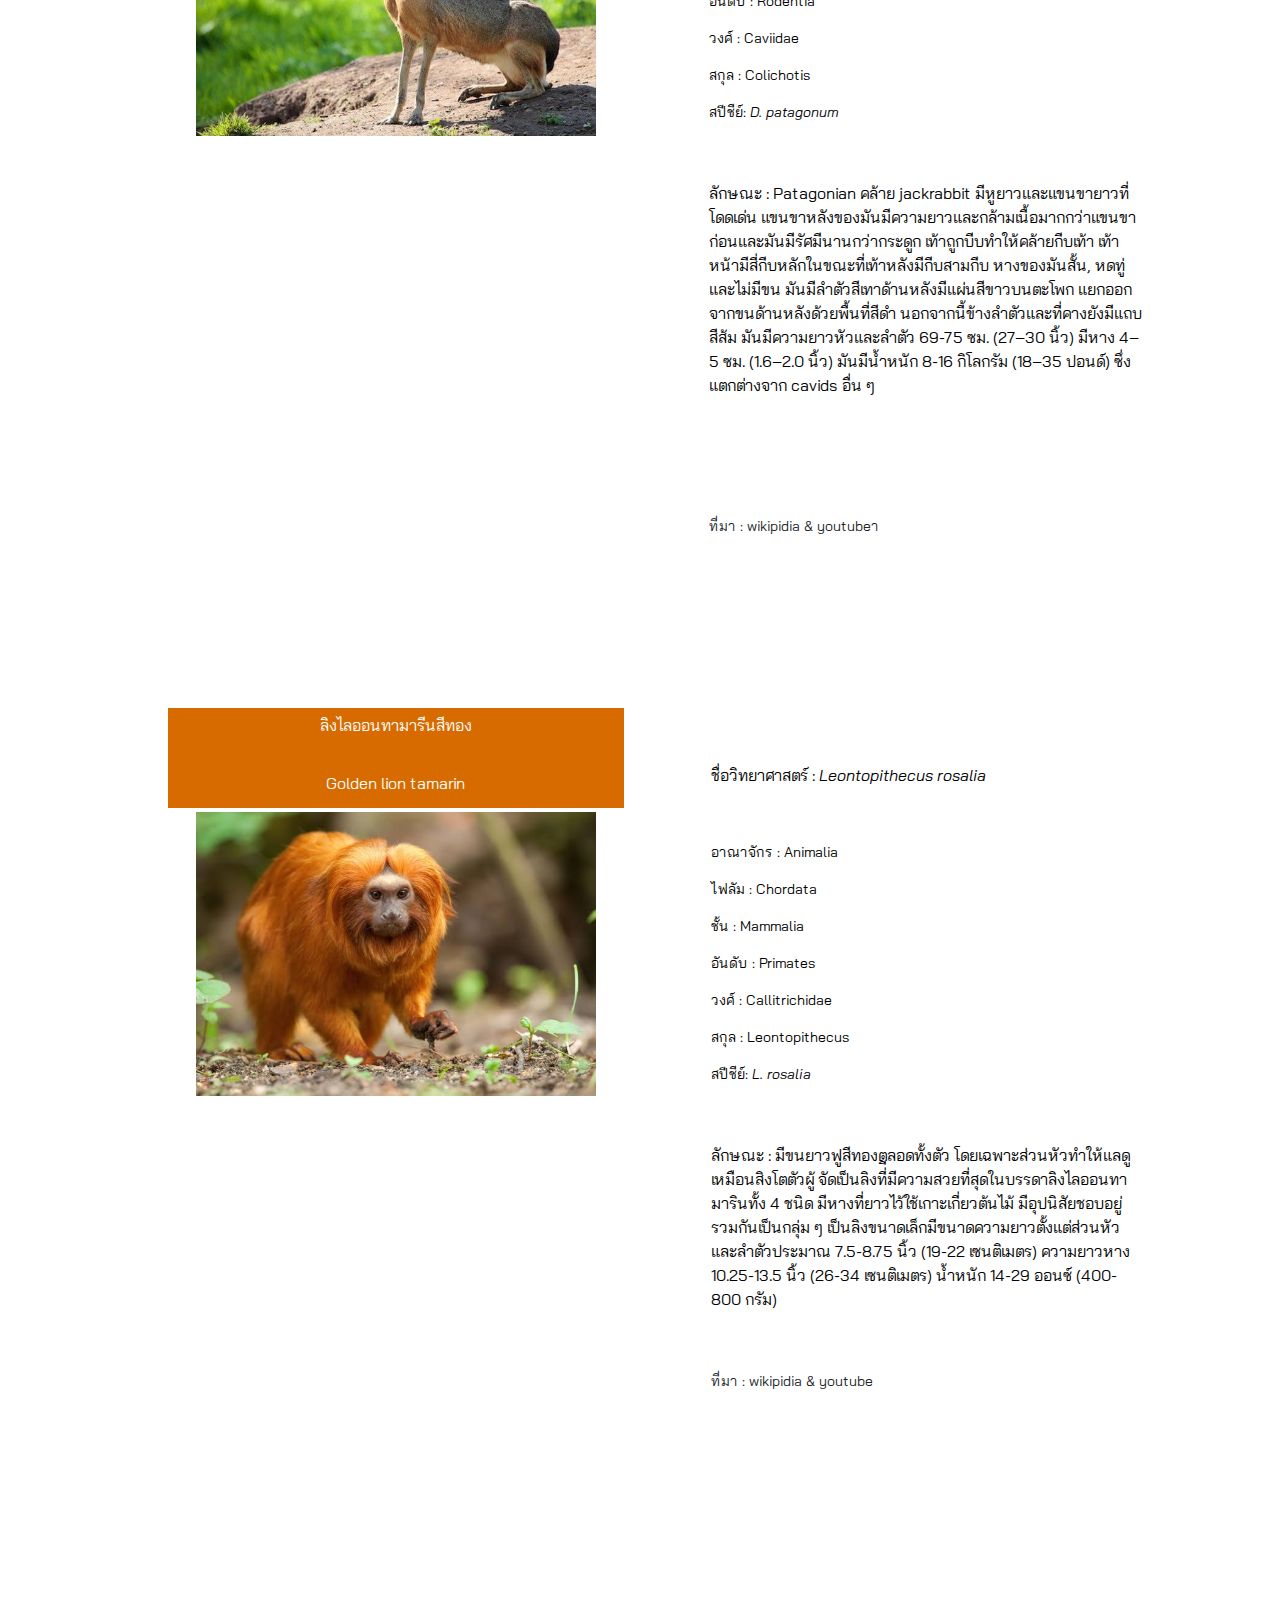
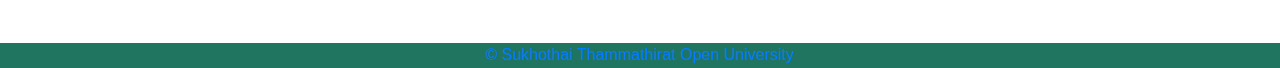
<file: WorkTemp/amer.html>
<!DOCTYPE html PUBLIC "-//W3C//DTD XHTML 1.0 Transitional//EN" "http://www.w3.org/TR/xhtml1/DTD/xhtml1-transitional.dtd">
<html xmlns="http://www.w3.org/1999/xhtml">
<head>
  <meta name="viewport" content="width=device-width, initial-scale=1.0";charset=utf-8">
  <!--  <meta http-equiv="Content-Type" content="text/html; charset=utf-8" /> -->
  <title>Untitled Document</title>

  <link rel="stylesheet" href="css/mystyle.css">    

  <link href="https://fonts.googleapis.com/css?family=Bai+Jamjuree:600|Staatliches&display=swap" rel="stylesheet">
  
  <link rel="stylesheet" href="https://stackpath.bootstrapcdn.com/bootstrap/4.3.1/css/bootstrap.min.css" integrity="sha384-ggOyR0iXCbMQv3Xipma34MD+dH/1fQ784/j6cY/iJTQUOhcWr7x9JvoRxT2MZw1T" crossorigin="anonymous">

  <script src="https://code.jquery.com/jquery-3.3.1.slim.min.js" integrity="sha384-q8i/X+965DzO0rT7abK41JStQIAqVgRVzpbzo5smXKp4YfRvH+8abtTE1Pi6jizo" crossorigin="anonymous"></script>
  <script src="https://cdnjs.cloudflare.com/ajax/libs/popper.js/1.14.7/umd/popper.min.js" integrity="sha384-UO2eT0CpHqdSJQ6hJty5KVphtPhzWj9WO1clHTMGa3JDZwrnQq4sF86dIHNDz0W1" crossorigin="anonymous"></script>
  <script src="https://stackpath.bootstrapcdn.com/bootstrap/4.3.1/js/bootstrap.min.js" integrity="sha384-JjSmVgyd0p3pXB1rRibZUAYoIIy6OrQ6VrjIEaFf/nJGzIxFDsf4x0xIM+B07jRM" crossorigin="anonymous"></script>

  <meta http-equiv="Content-Type" content="text/html; charset=utf-8" />
</head>

<body>
  <div class="h1"> 
    <div align="center">
      <table width="100%" border="0" cellspacing="0" cellpadding="0">
        <div>
          <img src="image/Logo.png" width="100px" height="100px" />
          <strong class="text_header_temp">Amazed Animal</strong>
        </div>
      </table>
    </div>
  </div>

  <ul class="topnav">
    <li><a href="index.html">หน้าหลัก</a></li>
    <li class="right"><a href="contact.html">ผู้จัดทำ</a></li>
    <li class="right"><a href="afri.html">แอฟริกา</a></li>
    <li class="right"><a href="eur.html">ยุโรป</a></li>
    <li class="right"><a href="aus.html">ออสเตรเลีย</a></li>
    <li class="right"><a class="active" href="amer.html">อเมริกาใต้</a></li>
    <li class="right"><a href="asia.html">เอเซีย</a></li>
  </ul>
</nav>
<table width="100%" border="0">
  <tr>
    <td width="15%" height="141">&nbsp;</td>
    <td width="30%" align="left" valign="top" class="Asia"><p>&nbsp; South America</p>
      <p><br />
      </p>
      <table width="99%" border="0">
        <tr>
          <td height="200" align="left">
            <img src="image/สัตว์โลกน่ารัก/0.รูปภาพทวีป/2. อเมริกาใต้ 1.png" width="400" height="345" /></tr>
            <tr>
              <tr>
                <td height="200" align="left"><p><img src="image/sa1.jpg" width="400" height="306" /></p>          </tr>
                  <tr>
                    <td height="200"><img src="image/sa2.jpg" width="400" height="233" /></p></td>
                  </tr>
                  <tr>
                    <td height="200"><img src="image/sa3.jpg" width="400" height="298" /></p></td>
                  </tr>
                </table>
                <td width="41%" class="describtion"><h2>&nbsp;</h2>
                  <h2><span class="describtion">ทวีปอเมริกาใต้ </span> <span class="describtion">แบ่งลักษณะภูมิประเทศออกเป็น 4 ลักษณะ ได้แก่</span></h2>
                  <p>&nbsp;</p>
                  <h3> <span class="describtion" id="เขตที่สูงกิอานา">1.เขตที่สูงกิอานา</span></h3>
                  <p class="describtion">เขตที่สูงกายอานาประกอบด้วย เขตที่สูงกายอานา (Guiana Highland) และที่ลุ่มยาโนส (Llanos) เป็นพื้นที่อยู่ทางทิศเหนือสุดของทวีป เป็นหินอัคนีหรือหินแกรนิต มีความยาวในแนวตะวันออกถึงตะวันตกมากว่า 1,600 กิโลเมตร พื้นที่สูงเริ่มจากตอนใต้ของประเทศเวเนซุเอลาไปถึงเหนือสุดของประเทศบราซิล ประกอบด้วยที่ราบสูง มีร่องน้ำลึกมาก มีน้ำตกที่สูงสุดของโลก คือ น้ำตกแองเจิล ซึ่งสูง 979 เมตร</p>
                  <p class="describtion">ที่ลุ่มยาโนสอยู่ทางทิศตะวันตกและตะวันตกเฉียงเหนือของที่สูงกายอานา เป็นพื้นที่ราบลุ่มระหว่างเทือกเขาแอนดีสและที่สูงกายอานา อยู่ในประเทศโคลอมเบียและเวเนซุเอลา มีแม่น้ำที่สำคัญ คือ โอริโนโค (Orinoco) และสาขา ซึ่งเกิดจากการทับถมของตะกอนน้ำทำให้เป็นที่ราบลุ่มสมบูรณ์</p>
                  <h3>&nbsp; </h3>
                  <h3><span class="describtion">2.เขตเทือกเขาแอนดีส</span></h3>
                  <p class="describtion">เทือกเขาแอนดิส เป็นเทือกเขาแคบวางตัวยาวในแนวเหนือ-ใต้เลียบชายฝั่งมหาสมุทรแปซิฟิกใต้ เริ่มตั้งแต่แหลมเหนือสุดของทวีปอเมริกาใต้ เป็นแนวยาวลงไปจนสุดแหลมฮอร์นของประเทศชิลี ด้านทิศตะวันตกติดมหาสมุทรแปซิฟิก มีชายฝั่งแคบมากและภูเขาสูงชัน มีแม่น้ำสายสั้น ๆ ไหลลงมหาสมุทรแปซิฟิก บางบริเวณเป็นเขตแห้งแล้งหรือหนาวเย็นจัด ด้านทิศตะวันออกของเทือกเขาแอนดีสจะมีความลาดชันน้อยกว่าซีกตะวันตก และเป็นต้นกำเนิดของแม่น้ำสำคัญ เช่นแม่น้ำแอมะซอน เป็นต้น</p>
                  <h3>&nbsp; </h3>
                  <h3><span class="describtion">3.เขตลุ่มน้ำภาคใต้</span></h3>
                  <p class="describtion">เขตลุ่มน้ำภาคใต้อยู่ทางทิศตะวันออกของเทือกเขาแอนดีส เริ่มตั้งแต่ตอนใต้ของประเทศโบลิเวียไปจนสุดแหลมภาคใต้ของประเทศอาร์เจนตินา ประกอบด้วยที่ราบแพมพาส (Pampas) และปาตาโกเนีย (Patagonia) ในประเทศอาร์เจนตินา</p>
                  <p class="describtion">ที่ราบแพมพาสมีลักษณะเป็นทุ่งหญ้าธรรมชาติขนาดใหญ่ และมีแม่น้ำหลายสายไหลผ่านไปลงสู่อ่าวริโอ เดอ ลา พลาตา (Rio de la Plata) ระหว่างเมืองหลวงของประเทศอุรุกวัยและอาร์เจนตินา</p>
                  <p class="describtion">ที่ราบปาตาโกเนีย มีภูมิอากาศแบบทะเลทรายหนาวเย็น อยู่ทางตอนใต้ของประเทศอาร์เจนตินา มีพื้นที่ค่อนข้างขรุขระและมีต้นไม้ขึ้นหนาแน่น พื้นที่บางส่วนเป็นธารน้ำแข็งและทะเลสาบ ชายฝั่งเป็นแหล่งที่อยู่อาศัยของนกเพนกวิน แมวน้ำ และวาฬ และสัตว์อื่น ๆ อีกนานาชนิดที่เข้ามาอาศัยอยู่</p>
                  <h3>&nbsp; </h3>
                  <h3><span class="describtion">4.เขตลุ่มแม่น้ำแอมะซอนและที่สูงบราซิล</span></h3>
                  <p class="describtion">เขตลุ่มน้ำแอมะซอนและที่สูงบราซิลในประเทศบราซิล เริ่มตั้งแต่ด้านตะวันออกของเทือกเขาแอนดีสในเปรูจนถึงด้านตะวันออกของบริเวณชายฝั่งมหาสมุทรแอตแลนติกลุ่มน้ำแอมะซอน หรือเรียกสั้น ๆ ว่า &quot;แอมะโซเนีย&quot; (Amazonia) เป็นพื้นที่ราบต่ำ มีระดับความสูงต่ำกว่า 200 เมตร มีความลาดเทน้อยมาก แม่น้ำมีความยาว 6,570 กิโลเมตร คลุมพื้นที่มากกว่า 8 ล้านตารางกิโลเมตร พื้นที่เต็มไปด้วยป่าดิบชื้นที่มีขนาดใหญ่ที่สุดในโลก ส่วนที่สูงบราซิลอยู่ทางทิศตะวันออกติดมหาสมุทรแอตแลนติก เริ่มตั้งแต่ตอนกลางของประเทศบราซิลลงไปติดประเทศอุรุกวัย มีความยาวประมาณ 1,280 กิโลเมตร ประกอบด้วยภูเขาไม่สูงมากนัก นอกจากภูมิประเทศทั้ง 4 เขต แล้ว ทวีปอเมริกาใต้ยังมีชายฝั่งทะเล โดยทางตะวันออกติดกับมหาสมุทรแอตแลนติก และทางตะวันตกติดมหาสมุทรแปซิฟิก ซึ่งบริเวณชายฝั่งทางตอนใต้ของทวีปจะเป็นฟยอร์ด (Fjord) ที่เกิดขึ้นจากการกระทำของธารน้ำแข็ง และมีสัตว์และนกหลายชนิดอาศัยอยู่</p>
                  <p class="describtion">ทางตอนเหนือของทวีปมีแม่น้ำไหลลงทะเลแคริบเบียน แม่น้ำแอมะซอนไหลจากเทือกเขาแอนดีสลงสู่มหาสมุทรแอตแลนติกที่เมืองมาคาปา (Macapa) ประเทศบราซิล โดยบริเวณปากแม่น้ำนั้นมีเกาะจำนวนมาก นอกจากนั้นยังมีแม่น้ำปารากวัย แม่น้ำอุรุกวัย แม่น้ำซาลาโต แม่น้ำโคโลราโด แม่น้ำซูบัต และแม่น้ำสายสั้น ๆ อีกไหลจากทางทิศตะวันตกของทวีปไปลงมหาสมุทรแอตแลนติกทางด้านตะวันออก</p>      
                  <p class="describtion"><span class="describtion"><strong></strong></span><strong><br />
                  </strong> </p></td>
                  <td width="8%">&nbsp;</td>
                </tr>
              </table>
              <p>

                <table width="1145" border="0">
                  <tr>
                    <td width="16%" height="1045">&nbsp;</td>
                    <td width="35%" height="1045"><table width="100%" height="958" border="0">
                      <tr>
                        <td height="50" align="center" bgcolor="#000033" class="animalname">ปูเยติ</td>
                      </tr>
                      <tr>
                        <td height="50" align="center" bgcolor="#000033" class="animalname">Yeti crab</td>
                      </tr>
                      <tr>
                        <td height="549" align="center"><img src="image/สัตว์โลกน่ารัก/2. อเมริกาใต้/Yeti crab.jpg" width="400" height="657" /></td>
                      </tr>
                      <tr>
                        <td height="190">&nbsp;<iframe width="450" height="255" src="https://www.youtube.com/embed/9bzi-bmKpcs" frameborder="0" allow="accelerometer; autoplay; encrypted-media; gyroscope; picture-in-picture" allowfullscreen></iframe></td>
                      </tr>
                      <tr>
                        <td height="107"></td>
                      </tr>
                    </table></td>
                    <td width="8%" height="1045">&nbsp;</td>
                    <td width="57%"><table width="100%" height="1003" border="0">
                      <tr>
                        <td height="59" valign="bottom" class="describe"><p class="describtion">ชื่อวิทยาศาสตร์ : <em>Kiwa hirsuta</em></p></td>
                      </tr>
                      <tr>
                        <td height="275" valign="top" class="describe"><p class="taxonomy">&nbsp;</p>
                          <p class="taxonomy">อาณาจักร : Animalia</p>
                          <p class="taxonomy">ไฟลัม : Arthropoda</p>
                          <p class="taxonomy">ชั้น : Malacostraca</p>
                          <p class="taxonomy">อันดับ : Decapoda</p>
                          <p class="taxonomy">วงศ์ : Kiwaidae</p>
                          <p class="taxonomy">สกุล : Kiwa</p>
                          <p class="taxonomy">สปีชีย์: <em>K. hirsuta</em></p>
                          <p>&nbsp;</p></td>
                        </tr>
                        <tr>
                          <td height="226" valign="top" class="describe"><p>ลักษณะ : ปูเยติ โดยมีที่มาของชื่อจากลักษณะของขนสีขาวบนตัวและก้ามที่มีความคล้ายคลึงกับขนของเยติ(Yeti) มนุษย์หิมะ แห่งเทือกเขาหิมาลัยตามความเชื่อของชาวเชอร์ปา นักวิทยาศาสตร์และนักวิจัยแสดงความคิดเห็นเกี่ยวกับหน้าที่ขนบนลำตัวของปูเยติออกเป็นสองแนวความคิด คือ ฝ่ายแรกเห็นว่าขนเหล่านี้น่าจะมีเพื่อเป็นกับดักแบตทีเรีย ที่ปูเยติใช้เป็นอาหาร แต่อีกฝ่ายแย้งว่าขนมากมายเหล่านั้นน่าจะมีหน้าที่ในการกรองธาตุที่มีพิษ ที่พ่นออกมาจากช่องใต้ทะเลมากกว่า นอกจากนี้ปูเยติ ยังมีก้ามที่มีลักษณะสีสันสวยงามโดยมักจะยื่นก้ามเข้าไปในน้ำแร่ร้อนที่พ่นออกตามรอบแยกของพื้นทะเล ยังปริศนาว่าการกระทำเช่นนี้ทำไปเพื่ออะไร </p></td>
                        </tr>
                        <tr>
                          <td height="405" valign="top" class="taxonomy"><p>&nbsp;</p>
                            <p>ที่มา : wikipidia &amp; youtube</p></td>
                          </tr>
                        </table></td>
                      </tr>
                    </table>

                    <p>

                      <table width="1145" border="0">
                        <tr>
                          <td width=16% height="482">&nbsp;</td>
                          <td width="35%" height="482"><table width="99%" height="634" border="0">
                            <tr>
                              <td width="100%" height="50" align="center" bgcolor="#669933" class="animalname">พาตาโกเนียนมารา</td>
                            </tr>
                            <tr>
                              <td width="100%" height="50" align="center" bgcolor="#669933" class="animalname">Patagonian mara</td>
                            </tr>
                            <tr>
                              <td width="100%" height="291" align="center"><img src="image/สัตว์โลกน่ารัก/2. อเมริกาใต้/Patagonian mara.png" width="400" height="267" /></td>
                            </tr>
                            <tr>
                              <td width="100%" height="262"><iframe width="450" height="255" src="https://www.youtube.com/embed/KlhGo12QFbg" frameborder="0" allow="accelerometer; autoplay; encrypted-media; gyroscope; picture-in-picture" allowfullscreen></iframe></td>
                            </tr>
                            <tr>
                              <td width="100%" height="279"></td>
                            </tr>
                          </table></td>
                          <td width="8%" height="482">&nbsp;</td>
                          <td width="57%"><table width="100%" height="910" border="0">
                            <tr>
                              <td width="100%" height="87" valign="bottom" class="describe"><p class="describtion">ชื่อวิทยาศาสตร์ : <em>Dolichotis patagonum </em></p></td>
                            </tr>
                            <tr>
                              <td width="100%" height="275" valign="top" class="describe"><p class="taxonomy">&nbsp;</p>
                                <p class="taxonomy">อาณาจักร : Animalia</p>
                                <p class="taxonomy">ไฟลัม : Chordata</p>
                                <p class="taxonomy">ชั้น : Mammalia</p>
                                <p class="taxonomy">อันดับ : Rodentia</p>
                                <p class="taxonomy">วงศ์ : Caviidae</p>
                                <p class="taxonomy">สกุล : Colichotis</p>
                                <p class="taxonomy">สปีชีย์: <em>D. patagonum</em></p>
                                <p>&nbsp;</p></td>
                              </tr>
                              <tr>
                                <td width="100%" height="298" valign="top" class="describe"><p>ลักษณะ : Patagonian คล้าย jackrabbit มีหูยาวและแขนขายาวที่โดดเด่น แขนขาหลังของมันมีความยาวและกล้ามเนื้อมากกว่าแขนขาก่อนและมันมีรัศมีนานกว่ากระดูก เท้าถูกบีบทำให้คล้ายกีบเท้า เท้าหน้ามีสี่กีบหลักในขณะที่เท้าหลังมีกีบสามกีบ หางของมันสั้น, หดทู่และไม่มีขน มันมีลำตัวสีเทาด้านหลังมีแผ่นสีขาวบนตะโพก แยกออกจากขนด้านหลังด้วยพื้นที่สีดำ นอกจากนี้ข้างลำตัวและที่คางยังมีแถบสีส้ม มันมีความยาวหัวและลำตัว 69-75 ซม. (27–30 นิ้ว) มีหาง 4–5 ซม. (1.6–2.0 นิ้ว) มันมีน้ำหนัก 8-16 กิโลกรัม (18–35 ปอนด์) ซึ่งแตกต่างจาก cavids อื่น ๆ </p></td>
                              </tr>
                              <tr>
                                <td width="100%" height="212" valign="top"><p class="taxonomy">&nbsp;</p>
                                  <p class="taxonomy">ที่มา : wikipidia &amp; youtubeา</p></td>
                                </tr>
                              </table></td>
                            </tr>
                          </table>

                          <p>

                            <table width="1145" border="0">
                              <tr>
                                <td width="16%" height="482">&nbsp;</td>
                                <td width="35%" height="482"><table width="99%" height="634" border="0">
                                  <tr>
                                    <td height="50" align="center" bgcolor="#D76B00" class="animalname"><p>ลิงไลออนทามารีนสีทอง</p></td>
                                  </tr>
                                  <tr>
                                    <td height="50" align="center" bgcolor="#D76B00" class="animalname">Golden lion tamarin</td>
                                  </tr>
                                  <tr>
                                    <td width="35%" height="291" align="center"><img src="image/สัตว์โลกน่ารัก/2. อเมริกาใต้/Tamarind golden lion monkey 1.png" width="400" height="284" /></td>
                                  </tr>
                                  <tr>
                                    <td width="35%" height="262">&nbsp;<iframe width="450" height="255" src="https://www.youtube.com/embed/WLDce0kUSSc" frameborder="0" allow="accelerometer; autoplay; encrypted-media; gyroscope; picture-in-picture" allowfullscreen></iframe>

</td>
                                  </tr>
                                  <tr>
                                    <td width="35%" height="279"></td>
                                  </tr>
                                </table></td>
                                <td width="8%" height="482">&nbsp;</td>
                                <td width="57%"><table width="100%" height="720" border="0">
                                  <tr>
                                    <td height="87" valign="bottom" class="describe"><p>ชื่อวิทยาศาสตร์ : <em>Leontopithecus rosalia</em></p></td>
                                  </tr>
                                  <tr>
                                    <td height="275" valign="top" class="describe"><p class="taxonomy">&nbsp;</p>
                                      <p class="taxonomy">อาณาจักร : Animalia</p>
                                      <p class="taxonomy">ไฟลัม : Chordata</p>
                                      <p class="taxonomy">ชั้น : Mammalia</p>
                                      <p class="taxonomy">อันดับ : Primates</p>
                                      <p class="taxonomy">วงศ์ : Callitrichidae</p>
                                      <p class="taxonomy">สกุล : Leontopithecus</p>
                                      <p class="taxonomy">สปีชีย์: <em>L. rosalia</em></p>
                                      <p>&nbsp;</p></td>
                                    </tr>
                                    <tr>
                                      <td height="191" valign="top" class="describe">ลักษณะ : มีขนยาวฟูสีทองตลอดทั้งตัว โดยเฉพาะส่วนหัวทำให้แลดูเหมือนสิงโตตัวผู้ จัดเป็นลิงที่ีมีความสวยที่สุดในบรรดาลิงไลออนทามารินทั้ง 4 ชนิด มีหางที่ยาวไว้ใช้เกาะเกี่ยวต้นไม้ มีอุปนิสัยชอบอยู่รวมกันเป็นกลุ่ม ๆ เป็นลิงขนาดเล็กมีขนาดความยาวตั้งแต่ส่วนหัวและลำตัวประมาณ 7.5-8.75 นิ้ว (19-22 เซนติเมตร) ความยาวหาง 10.25-13.5 นิ้ว (26-34 เซนติเมตร) น้ำหนัก 14-29 ออนซ์ (400-800 กรัม)</td>
                                    </tr>
                                    <tr>
                                      <td height="300" valign="top"><p class="taxonomy">&nbsp;</p>
                                        <p class="taxonomy">ที่มา : wikipidia &amp; youtube</p></td>
                                      </tr>
                                    </table></td>
                                  </tr>
                                </table>

                              </body>
                              <footer>
                                <div class="footer"> 
                                  <a href="https://www.stou.ac.th/main/">© Sukhothai Thammathirat Open University</a>
                                </div>
                              </footer>

                              </html>
</file>
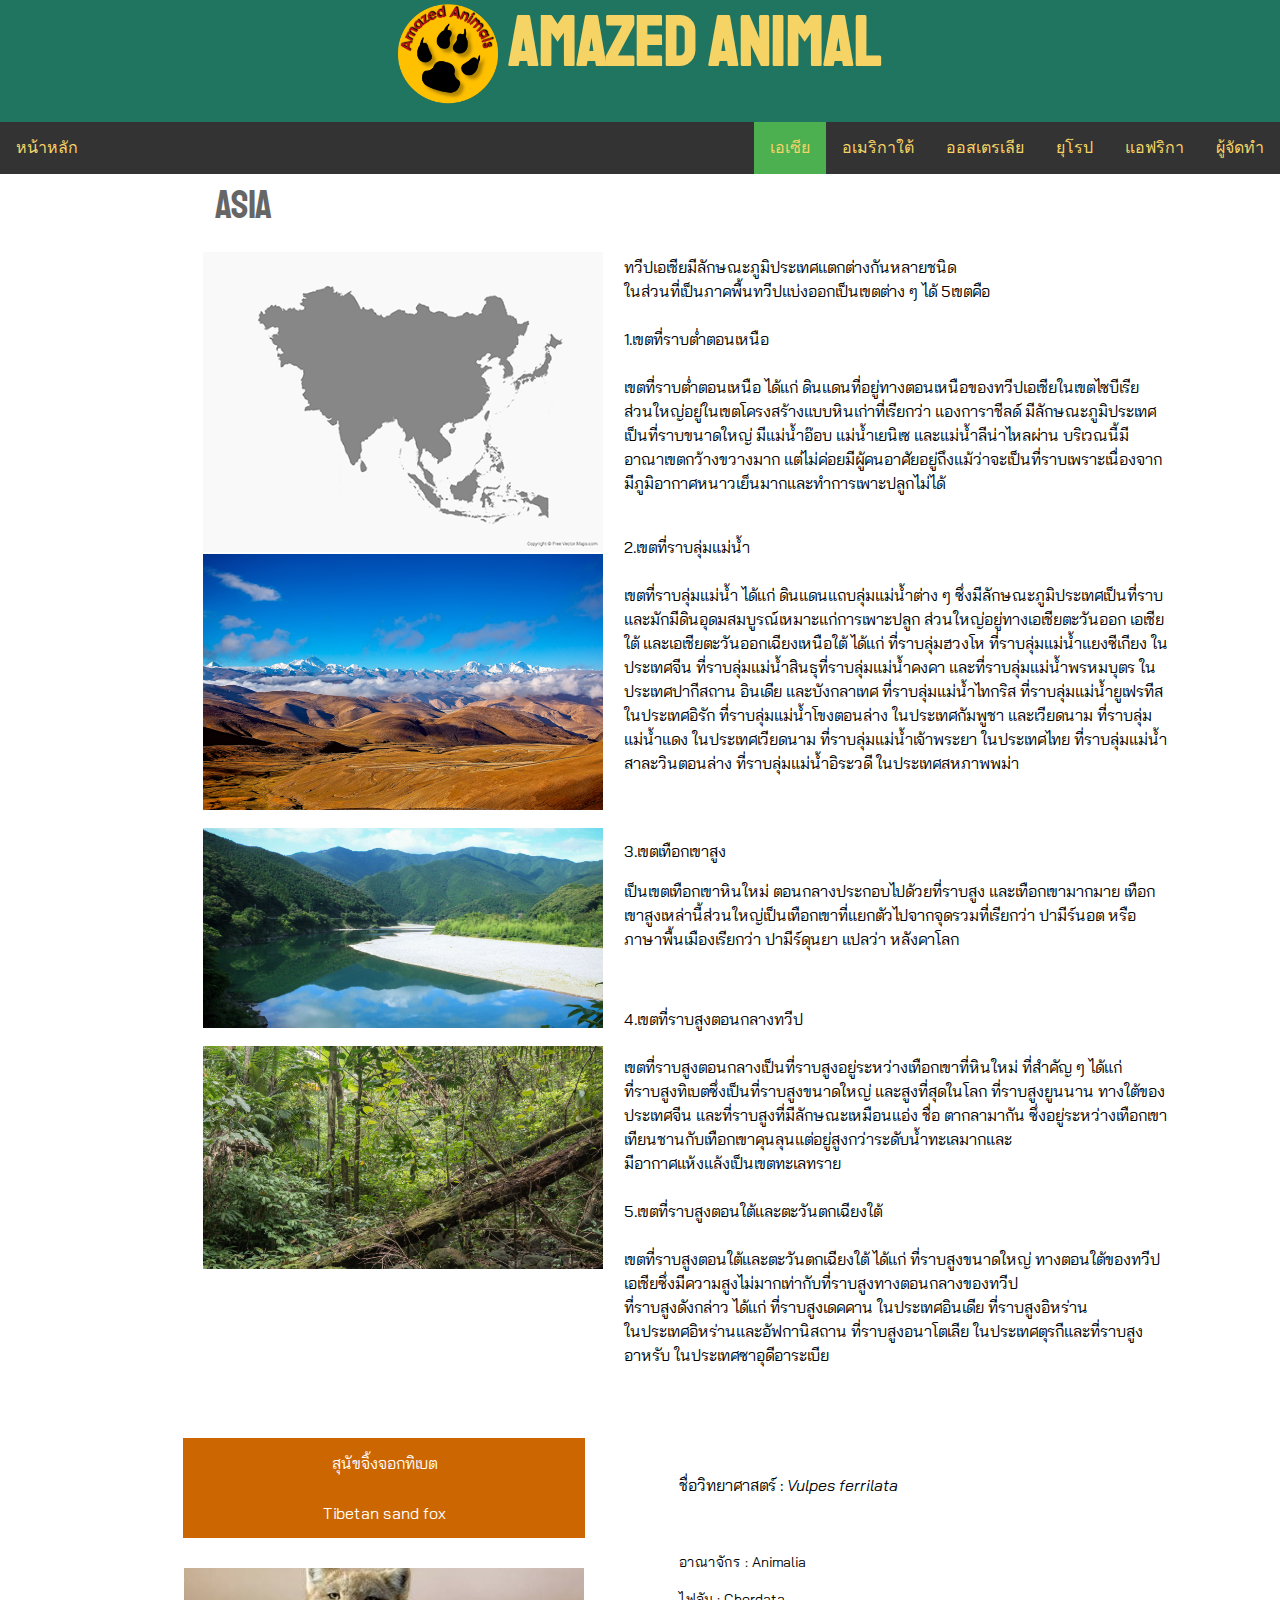
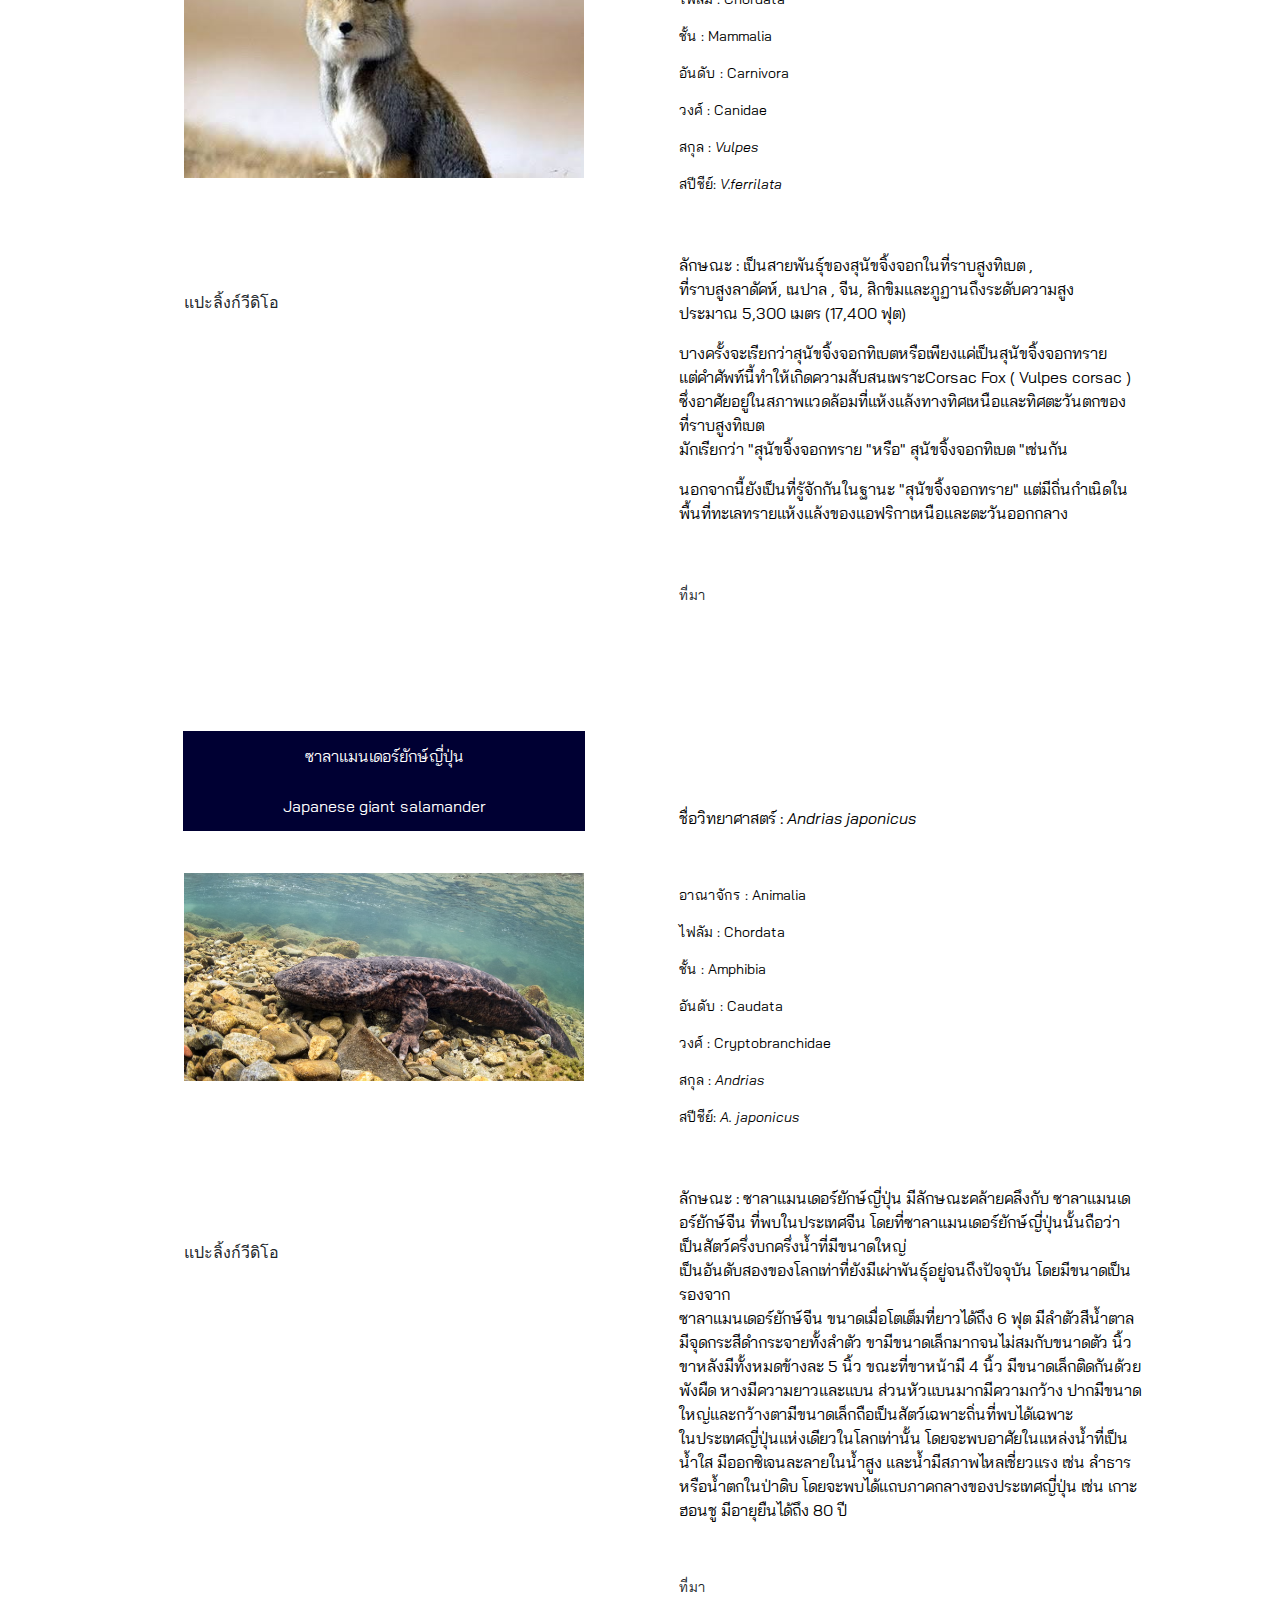
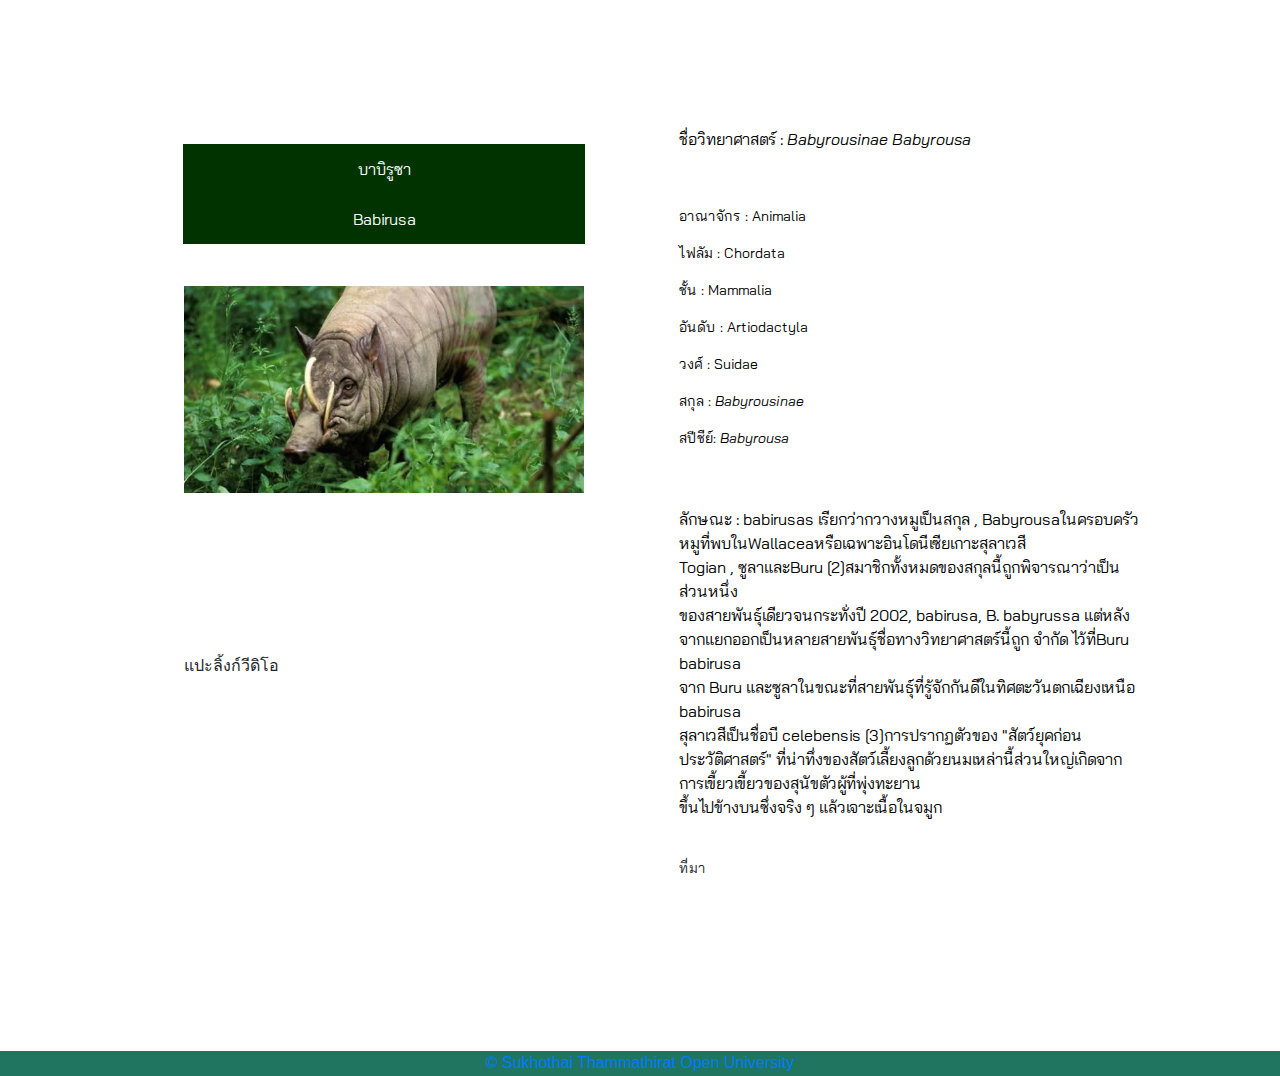
<file: WorkTemp/asia.html>
<!DOCTYPE html PUBLIC "-//W3C//DTD XHTML 1.0 Transitional//EN" "http://www.w3.org/TR/xhtml1/DTD/xhtml1-transitional.dtd">
<html xmlns="http://www.w3.org/1999/xhtml">
<head>
  <meta name="viewport" content="width=device-width, initial-scale=1.0";charset=utf-8">
  <!--  <meta http-equiv="Content-Type" content="text/html; charset=utf-8" /> -->
  <title>Untitled Document</title>

  <link rel="stylesheet" href="css/mystyle.css">    

  <link href="https://fonts.googleapis.com/css?family=Bai+Jamjuree:600|Staatliches&display=swap" rel="stylesheet">
  
  <link rel="stylesheet" href="https://stackpath.bootstrapcdn.com/bootstrap/4.3.1/css/bootstrap.min.css" integrity="sha384-ggOyR0iXCbMQv3Xipma34MD+dH/1fQ784/j6cY/iJTQUOhcWr7x9JvoRxT2MZw1T" crossorigin="anonymous">

 <script src="https://code.jquery.com/jquery-3.3.1.slim.min.js" integrity="sha384-q8i/X+965DzO0rT7abK41JStQIAqVgRVzpbzo5smXKp4YfRvH+8abtTE1Pi6jizo" crossorigin="anonymous"></script>
 <script src="https://cdnjs.cloudflare.com/ajax/libs/popper.js/1.14.7/umd/popper.min.js" integrity="sha384-UO2eT0CpHqdSJQ6hJty5KVphtPhzWj9WO1clHTMGa3JDZwrnQq4sF86dIHNDz0W1" crossorigin="anonymous"></script>
 <script src="https://stackpath.bootstrapcdn.com/bootstrap/4.3.1/js/bootstrap.min.js" integrity="sha384-JjSmVgyd0p3pXB1rRibZUAYoIIy6OrQ6VrjIEaFf/nJGzIxFDsf4x0xIM+B07jRM" crossorigin="anonymous"></script>

 <meta http-equiv="Content-Type" content="text/html; charset=utf-8" />
</head>

<body>
  <div class="h1"> 
    <div align="center">
      <table width="100%" border="0" cellspacing="0" cellpadding="0">
        <div>
          <img src="image/Logo.png" width="100px" height="100px" />
          <strong class="text_header_temp">Amazed Animal</strong>
        </div>
      </table>
    </div>
  </div>

  <ul class="topnav">
    <li><a href="index.html">หน้าหลัก</a></li>
    <li class="right"><a href="contact.html">ผู้จัดทำ</a></li>
    <li class="right"><a href="afri.html">แอฟริกา</a></li>
    <li class="right"><a href="eur.html">ยุโรป</a></li>
    <li class="right"><a href="aus.html">ออสเตรเลีย</a></li>
    <li class="right"><a href="amer.html">อเมริกาใต้</a></li>
    <li class="right"><a class="active" href="asia.html">เอเซีย</a></li>
  </ul>
</nav>
<table width="100%" border="0">
  <tr>
    <td width="15%" height="141">&nbsp;</td>
    <td width="30%" align="left" valign="top" class="Asia"><p>&nbsp; ASIA</p>
      <table width="100%" border="0">
        <tr>
          <td height="200" align="left">
          <img src="image/สัตว์โลกน่ารัก/0.รูปภาพทวีป/1.เอเชีย 1.png" width="400" height="300" /></tr>
        <tr>
        <tr>
          <td height="200" align="left"><p><img src="image/asia1.jpg" width="400" height="256" /></p>          </tr>
        <tr>
          <td height="200"><img src="image/asia2.jpg" width="400" height="200" /></p></td>
        </tr>
        <tr>
          <td height="200"><img src="image/asia3.jpg" width="400" height="223" /></p></td>
        </tr>
      </table>
    <td width="41%" class="describtion"><p class="describtion">&nbsp;</p>
      <p class="describtion">&nbsp;</p>
      <p class="describtion">ทวีปเอเชียมีลักษณะภูมิประเทศแตกต่างกันหลายชนิด <br />
        ในส่วนที่เป็นภาคพื้นทวีปแบ่งออกเป็นเขตต่าง ๆ ได้ 5เขตคือ<br />
        <br />
        1.เขตที่ราบต่ำตอนเหนือ<br />
        <br />
        เขตที่ราบต่ำตอนเหนือ ได้แก่ ดินแดนที่อยู่ทางตอนเหนือของทวีปเอเชียในเขตไซบีเรีย ส่วนใหญ่อยู่ในเขตโครงสร้างแบบหินเก่าที่เรียกว่า แองการาชีลด์ มีลักษณะภูมิประเทศ เป็นที่ราบขนาดใหญ่ มีแม่น้ำอ๊อบ แม่น้ำเยนิเซ และแม่น้ำลีน่าไหลผ่าน บริเวณนี้มีอาณาเขตกว้างขวางมาก แต่ไม่ค่อยมีผู้คนอาศัยอยู่ถึงแม้ว่าจะเป็นที่ราบเพราะเนื่องจากมีภูมิอากาศหนาวเย็นมากและทำการเพาะปลูกไม่ได้<br />
      </p>
      <p class="describtion"><br />
        2.เขตที่ราบลุ่มแม่น้ำ<br />
        <br />
      เขตที่ราบลุ่มแม่น้ำ ได้แก่ ดินแดนแถบลุ่มแม่น้ำต่าง ๆ ซึ่งมีลักษณะภูมิประเทศเป็นที่ราบ และมักมีดินอุดมสมบูรณ์เหมาะแก่การเพาะปลูก ส่วนใหญ่อยู่ทางเอเชียตะวันออก เอเชียใต้ และเอเชียตะวันออกเฉียงเหนือใต้ ได้แก่ ที่ราบลุ่มฮวงโห ที่ราบลุ่มแม่น้ำแยงซีเกียง ในประเทศจีน ที่ราบลุ่มแม่น้ำสินธุที่ราบลุ่มแม่น้ำคงคา และที่ราบลุ่มแม่น้ำพรหมบุตร ในประเทศปากีสถาน อินเดีย และบังกลาเทศ ที่ราบลุ่มแม่น้ำไทกริส ที่ราบลุ่มแม่น้ำยูเฟรทีส ในประเทศอิรัก ที่ราบลุ่มแม่น้ำโขงตอนล่าง ในประเทศกัมพูชา และเวียดนาม ที่ราบลุ่มแม่น้ำแดง ในประเทศเวียดนาม ที่ราบลุ่มแม่น้ำเจ้าพระยา ในประเทศไทย ที่ราบลุ่มแม่น้ำสาละวินตอนล่าง ที่ราบลุ่มแม่น้ำอิระวดี ในประเทศสหภาพพม่า</p>
      <p class="describtion"><br />
        <br />
        3.เขตเทือกเขาสูง</p>
    <p class="describtion">เป็นเขตเทือกเขาหินใหม่ ตอนกลางประกอบไปด้วยที่ราบสูง และเทือกเขามากมาย เทือกเขาสูงเหล่านี้ส่วนใหญ่เป็นเทือกเขาที่แยกตัวไปจากจุดรวมที่เรียกว่า ปามีร์นอต หรือภาษาพื้นเมืองเรียกว่า ปามีร์ดุนยา แปลว่า หลังคาโลก</p>
    <p>&nbsp;</p>
    <p><strong><span class="describtion">4.เขตที่ราบสูงตอนกลางทวีป<br />
    <br />
    เขตที่รา</span></strong><span class="describtion">บสูงตอนกลางเป็นที่ร</span><strong><span class="describtion">าบสูงอยู่ระหว่างเทือกเขาที่หินใหม่ ที่สำคัญ ๆ ได้แก่ <br />
    ที่ราบสูงทิเบตซึ่งเป็นที่ราบสูงขนาดใหญ่ และสูงที่สุดในโลก ที่ราบสูงยูนนาน ทางใต้ของประเทศจีน และที่ราบสูงที่มีลักษณะเหมือนแอ่ง ชื่อ ตากลามากัน ซึ่งอยู่ระหว่างเทือกเขาเทียนชานกับเทือกเขาคุนลุนแต่อยู่สูงกว่าระดับน้ำทะเลมากและ<br />
    มีอากาศแห้งแล้งเป็นเขตทะเลทราย<br />
    <br />
    5.เขตที่ราบสูงตอนใต้และตะวันตกเฉียงใต้<br />
    <br />
    เขตที่ราบสูงตอนใต้และตะวันตกเฉียงใต้ ได้แก่ ที่ราบสูงขนาดใหญ่ ทางตอนใต้ของทวีปเอเชียซึ่งมีความสูงไม่มากเท่ากับที่ราบสูงทางตอนกลางของทวีป <br />
    ที่ราบสูงดังกล่าว ได้แก่ ที่ราบสูงเดคคาน ในประเทศอินเดีย ที่ราบสูงอิหร่าน <br />
    ในประเทศอิหร่านและอัฟกานิสถาน ที่ราบสูงอนาโตเลีย ในประเทศตุรกีและที่ราบสูงอาหรับ ในประเทศซาอุดีอาระเบีย</span><br />
    </strong> </p></td>
    <td width="8%">&nbsp;</td>
  </tr>
</table>
<p>

<table width="1145" border="0">
  <tr>
  <td width="16%" height="482">&nbsp;</td>
    <td width="35%" height="482"><table width="100%" height="830" border="0">
      <tr>
        <td height="50" align="center" bgcolor="#CC6600" class="animalname">สุนัขจิ้งจอกทิเบต</td>
      </tr>
      <tr>
        <td height="50" align="center" bgcolor="#CC6600" class="animalname">Tibetan sand fox</td>
      </tr>
      <tr>
        <td height="270" align="center"><img src="image/สัตว์โลกน่ารัก/1. เอเชีย/Tibeten sand fox 1.png" width="400" height="210" /></td>
      </tr>
      <tr>
        <td height="190">แปะลิ้งก์วีดิโอ</td>
      </tr>
      <tr>
        <td height="279"></td>
      </tr>
    </table></td>
    <td width="8%" height="482">&nbsp;</td>
    <td width="57%"><table width="100%" height="887" border="0">
      <tr>
        <td height="113" valign="bottom" class="describe"><p class="describtion">ชื่อวิทยาศาสตร์ : <em>Vulpes ferrilata</em></p></td>
      </tr>
      <tr>
        <td height="275" valign="top" class="describe"><p class="taxonomy">&nbsp;</p>
          <p class="taxonomy">อาณาจักร : Animalia</p>
          <p class="taxonomy">ไฟลัม : Chordata</p>
          <p class="taxonomy">ชั้น : Mammalia</p>
          <p class="taxonomy">อันดับ : Carnivora</p>
          <p class="taxonomy">วงศ์ : Canidae</p>
          <p class="taxonomy">สกุล : <em>Vulpes</em></p>
          <p class="taxonomy">สปีชีย์: <em>V.ferrilata</em></p>
          <p>&nbsp;</p></td>
      </tr>
      <tr>
        <td height="332" valign="top" class="describe"><p>ลักษณะ : เป็นสายพันธุ์ของสุนัขจิ้งจอกในที่ราบสูงทิเบต , <br />
          ที่ราบสูงลาดัคห์, เนปาล , จีน, สิกขิมและภูฏานถึงระดับความสูง<br />
          ประมาณ 5,300 เมตร (17,400 ฟุต) </p>
          <p>บางครั้งจะเรียกว่าสุนัขจิ้งจอกทิเบตหรือเพียงแค่เป็นสุนัขจิ้งจอกทราย<br />
          แต่คำศัพท์นี้ทำให้เกิดความสับสนเพราะCorsac Fox ( Vulpes corsac ) ซึ่งอาศัยอยู่ในสภาพแวดล้อมที่แห้งแล้งทางทิศเหนือและทิศตะวันตกของที่ราบสูงทิเบต<br />
          มักเรียกว่า &quot;สุนัขจิ้งจอกทราย &quot;หรือ&quot; สุนัขจิ้งจอกทิเบต &quot;เช่นกัน <br />
          </p>
          <p>          นอกจากนี้ยังเป็นที่รู้จักกันในฐานะ &quot;สุนัขจิ้งจอกทราย&quot; แต่มีถิ่นกำเนิดในพื้นที่ทะเลทรายแห้งแล้งของแอฟริกาเหนือและตะวันออกกลาง</p></td>
      </tr>
      <tr>
        <td height="129" valign="top" class="taxonomy">ที่มา</td>
      </tr>
    </table></td>
  </tr>
</table>

<p>

<table width="1145" border="0">
  <tr>
  <td width=16% height="482">&nbsp;</td>
    <td width="35%" height="482"><table width="100%" height="634" border="0">
      <tr>
        <td width="100%" height="50" align="center" bgcolor="#000033" class="animalname">ซาลาแมนเดอร์ยักษ์ญี่ปุ่น</td>
      </tr>
      <tr>
        <td width="100%" height="50" align="center" bgcolor="#000033" class="animalname">Japanese giant salamander</td>
      </tr>
      <tr>
        <td width="100%" height="291" align="center"><img src="image/สัตว์โลกน่ารัก/1. เอเชีย/Japanese giant salamander.png" width="400" height="208" /></td>
      </tr>
      <tr>
        <td width="100%" height="262">แปะลิ้งก์วีดิโอ</td>
      </tr>
      <tr>
        <td width="100%" height="279"></td>
      </tr>
    </table></td>
    <td width="8%" height="482">&nbsp;</td>
    <td width="57%"><table width="100%" height="808" border="0">
      <tr>
        <td width="619%" height="87" valign="bottom" class="describe"><p class="describtion">ชื่อวิทยาศาสตร์ : <em>Andrias japonicus</em></p></td>
      </tr>
      <tr>
        <td width="619%" height="275" valign="top" class="describe"><p class="taxonomy">&nbsp;</p>
          <p class="taxonomy">อาณาจักร : Animalia</p>
          <p class="taxonomy">ไฟลัม : Chordata</p>
          <p class="taxonomy">ชั้น : Amphibia</p>
          <p class="taxonomy">อันดับ : Caudata</p>
          <p class="taxonomy">วงศ์ : Cryptobranchidae</p>
          <p class="taxonomy">สกุล : <em>Andrias</em></p>
          <p class="taxonomy">สปีชีย์: <em>A. japonicus</em></p>
          <p>&nbsp;</p></td>
      </tr>
      <tr>
        <td width="619%" height="312" valign="top" class="describe"><p>ลักษณะ : ซาลาแมนเดอร์ยักษ์ญี่ปุ่น มีลักษณะคล้ายคลึงกับ
          ซาลาแมนเดอร์ยักษ์จีน ที่พบในประเทศจีน โดยที่ซาลาแมนเดอร์ยักษ์ญี่ปุ่นนั้นถือว่าเป็นสัตว์ครึ่งบกครึ่งน้ำที่มีขนาดใหญ่<br />
          เป็นอันดับสองของโลกเท่าที่ยังมีเผ่าพันธุ์อยู่จนถึงปัจจุบัน โดยมีขนาดเป็นรองจาก<br />
          ซาลาแมนเดอร์ยักษ์จีน ขนาดเมื่อโตเต็มที่ยาวได้ถึง 6 ฟุต มีลำตัวสีน้ำตาลมีจุดกระสีดำกระจายทั้งลำตัว ขามีขนาดเล็กมากจนไม่สมกับขนาดตัว นิ้วขาหลังมีทั้งหมดข้างละ 5 นิ้ว ขณะที่ขาหน้ามี 4 นิ้ว มีขนาดเล็กติดกันด้วยพังผืด หางมีความยาวและแบน ส่วนหัวแบนมากมีความกว้าง ปากมีขนาดใหญ่และกว้างตามีขนาดเล็กถือเป็นสัตว์เฉพาะถิ่นที่พบได้เฉพาะ<br />
          ในประเทศญี่ปุ่นแห่งเดียวในโลกเท่านั้น โดยจะพบอาศัยในแหล่งน้ำที่เป็นน้ำใส มีออกซิเจนละลายในน้ำสูง และน้ำมีสภาพไหลเชี่ยวแรง เช่น ลำธารหรือน้ำตกในป่าดิบ โดยจะพบได้แถบภาคกลางของประเทศญี่ปุ่น เช่น เกาะฮอนชู มีอายุยืนได้ถึง 80 ปี </p></td>
      </tr>
      <tr>
        <td width="619%" height="96" valign="top"><p class="taxonomy">&nbsp;</p>
          <p class="taxonomy">ที่มา</p></td>
      </tr>
    </table></td>
  </tr>
</table>

<p>

<table width="1145" border="0">
  <tr>
  <td width="16%" height="482">&nbsp;</td>
    <td width="35%" height="482"><table width="100%" height="813" border="0">
      <tr>
        <td height="50" align="center" bgcolor="#003300" class="animalname">บาบิรูซา</td>
      </tr>
      <tr>
        <td height="50" align="center" bgcolor="#003300" class="animalname">Babirusa</td>
      </tr>
      <tr>
        <td width="35%" height="291" align="center"><img src="image/สัตว์โลกน่ารัก/1. เอเชีย/Babirusa 2.jpg" width="400" height="207" /></td>
      </tr>
      <tr>
        <td width="35%" height="262">แปะลิ้งก์วีดิโอ</td>
      </tr>
      <tr>
        <td width="35%" height="190"></td>
      </tr>
    </table></td>
    <td width="8%" height="482">&nbsp;</td>
    <td width="57%"><table width="100%" height="855" border="0">
      <tr>
        <td height="87" valign="bottom" class="describe"><p class="describtion">ชื่อวิทยาศาสตร์ : <em>Babyrousinae Babyrousa</em></p></td>
      </tr>
      <tr>
        <td height="275" valign="top" class="describe"><p class="taxonomy">&nbsp;</p>
          <p class="taxonomy">อาณาจักร : Animalia</p>
          <p class="taxonomy">ไฟลัม : Chordata</p>
          <p class="taxonomy">ชั้น : Mammalia</p>
          <p class="taxonomy">อันดับ : Artiodactyla</p>
          <p class="taxonomy">วงศ์ : Suidae</p>
          <p class="taxonomy">สกุล : <em>Babyrousinae</em></p>
          <p class="taxonomy">สปีชีย์: <em>Babyrousa</em></p>
          <p>&nbsp;</p></td>
      </tr>
      <tr>
        <td height="225" valign="top" class="describe">ลักษณะ : babirusas เรียกว่ากวางหมูเป็นสกุล , Babyrousaในครอบครัวหมูที่พบในWallaceaหรือเฉพาะอินโดนีเซียเกาะสุลาเวสี <br />
          Togian , ซูลาและBuru [2]สมาชิกทั้งหมดของสกุลนี้ถูกพิจารณาว่าเป็นส่วนหนึ่ง<br />
          ของสายพันธุ์เดียวจนกระทั่งปี 2002, babirusa, B. babyrussa แต่หลังจากแยกออกเป็นหลายสายพันธุ์ชื่อทางวิทยาศาสตร์นี้ถูก จำกัด ไว้ที่Buru babirusa<br />
          จาก Buru และซูลาในขณะที่สายพันธุ์ที่รู้จักกันดีในทิศตะวันตกเฉียงเหนือ babirusa <br />
          สุลาเวสีเป็นชื่อบี celebensis [3]การปรากฏตัวของ &quot;สัตว์ยุคก่อนประวัติศาสตร์&quot; ที่น่าทึ่งของสัตว์เลี้ยงลูกด้วยนมเหล่านี้ส่วนใหญ่เกิดจากการเขี้ยวเขี้ยวของสุนัขตัวผู้ที่พุ่งทะยาน<br />
          ขึ้นไปข้างบนซึ่งจริง ๆ แล้วเจาะเนื้อในจมูก</td>
      </tr>
      <tr>
        <td height="230" valign="top"><p class="taxonomy">&nbsp;</p>
          <p class="taxonomy">ที่มา</p></td>
      </tr>
    </table></td>
  </tr>
</table>
</body>

<footer>
  <div class="footer"> 
          <a href="https://www.stou.ac.th/main/">© Sukhothai Thammathirat Open University</a>
  </div>
</footer>
</html>
</file>
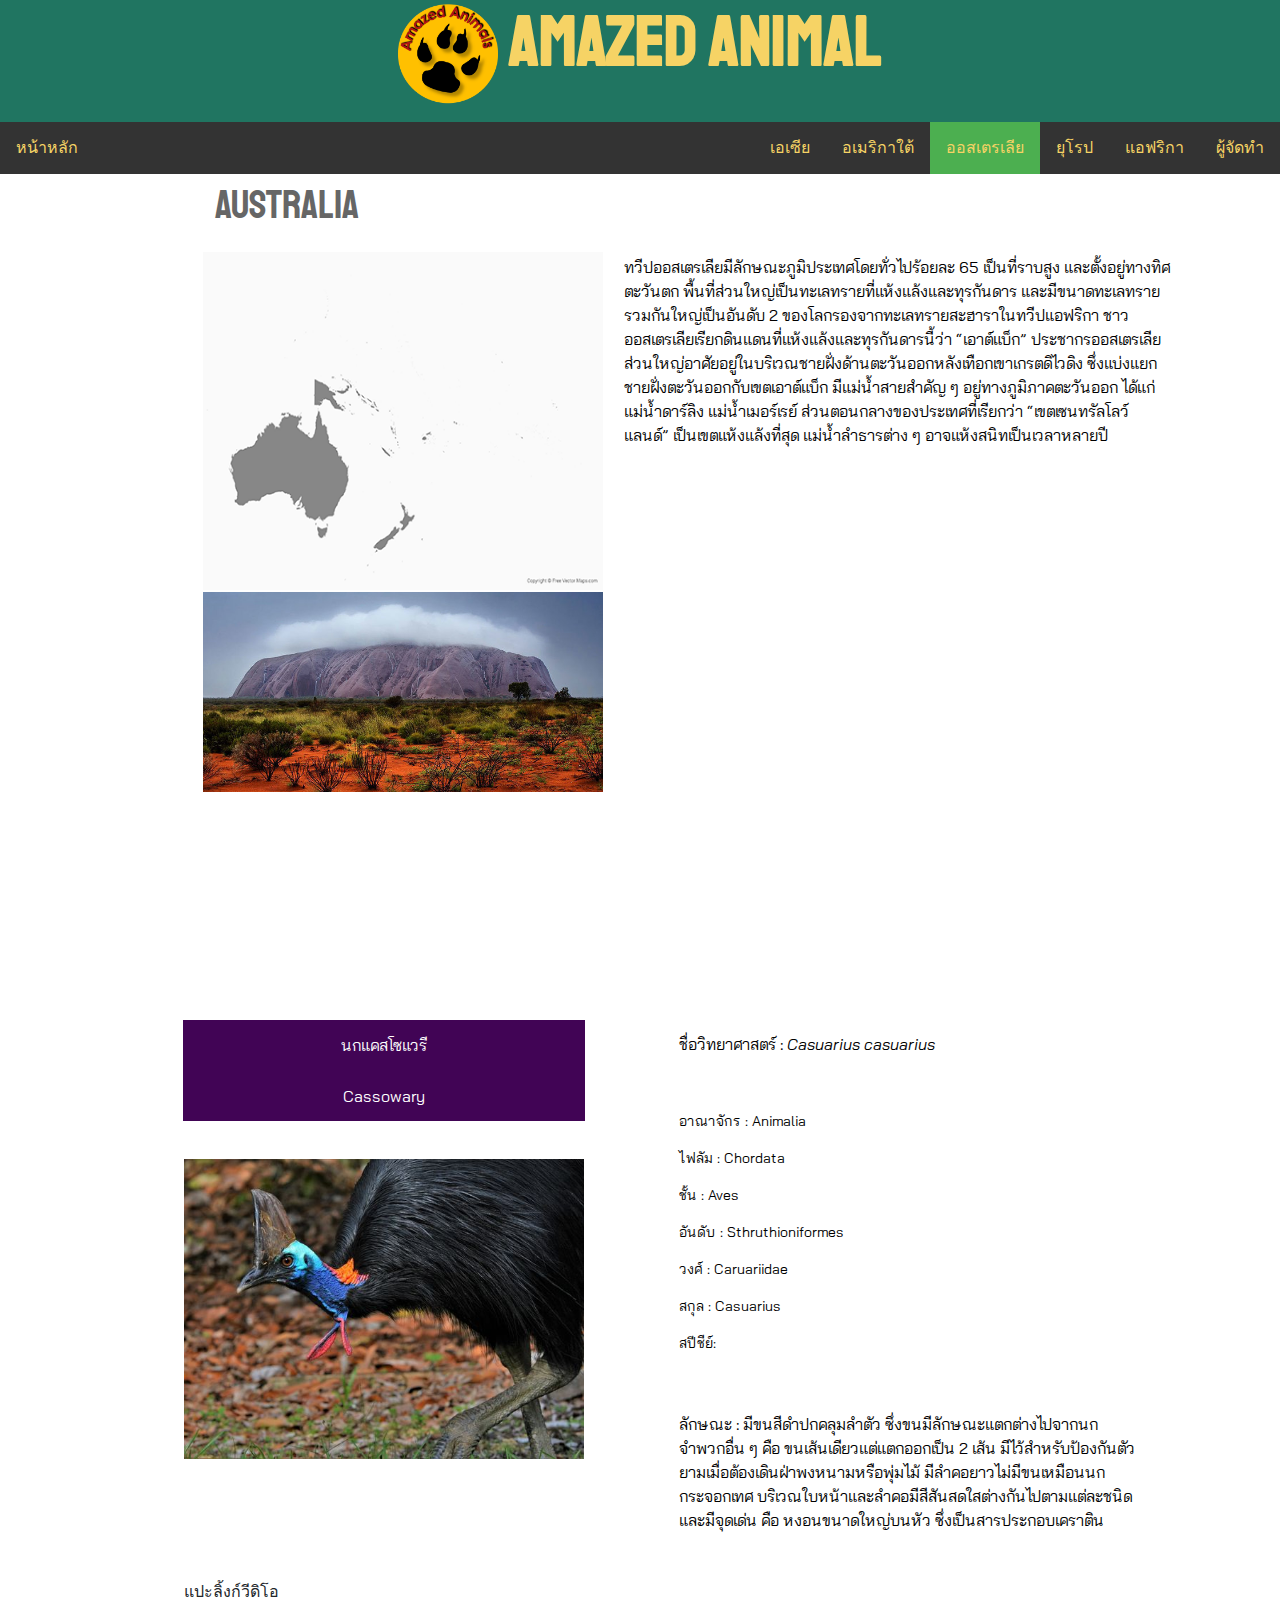
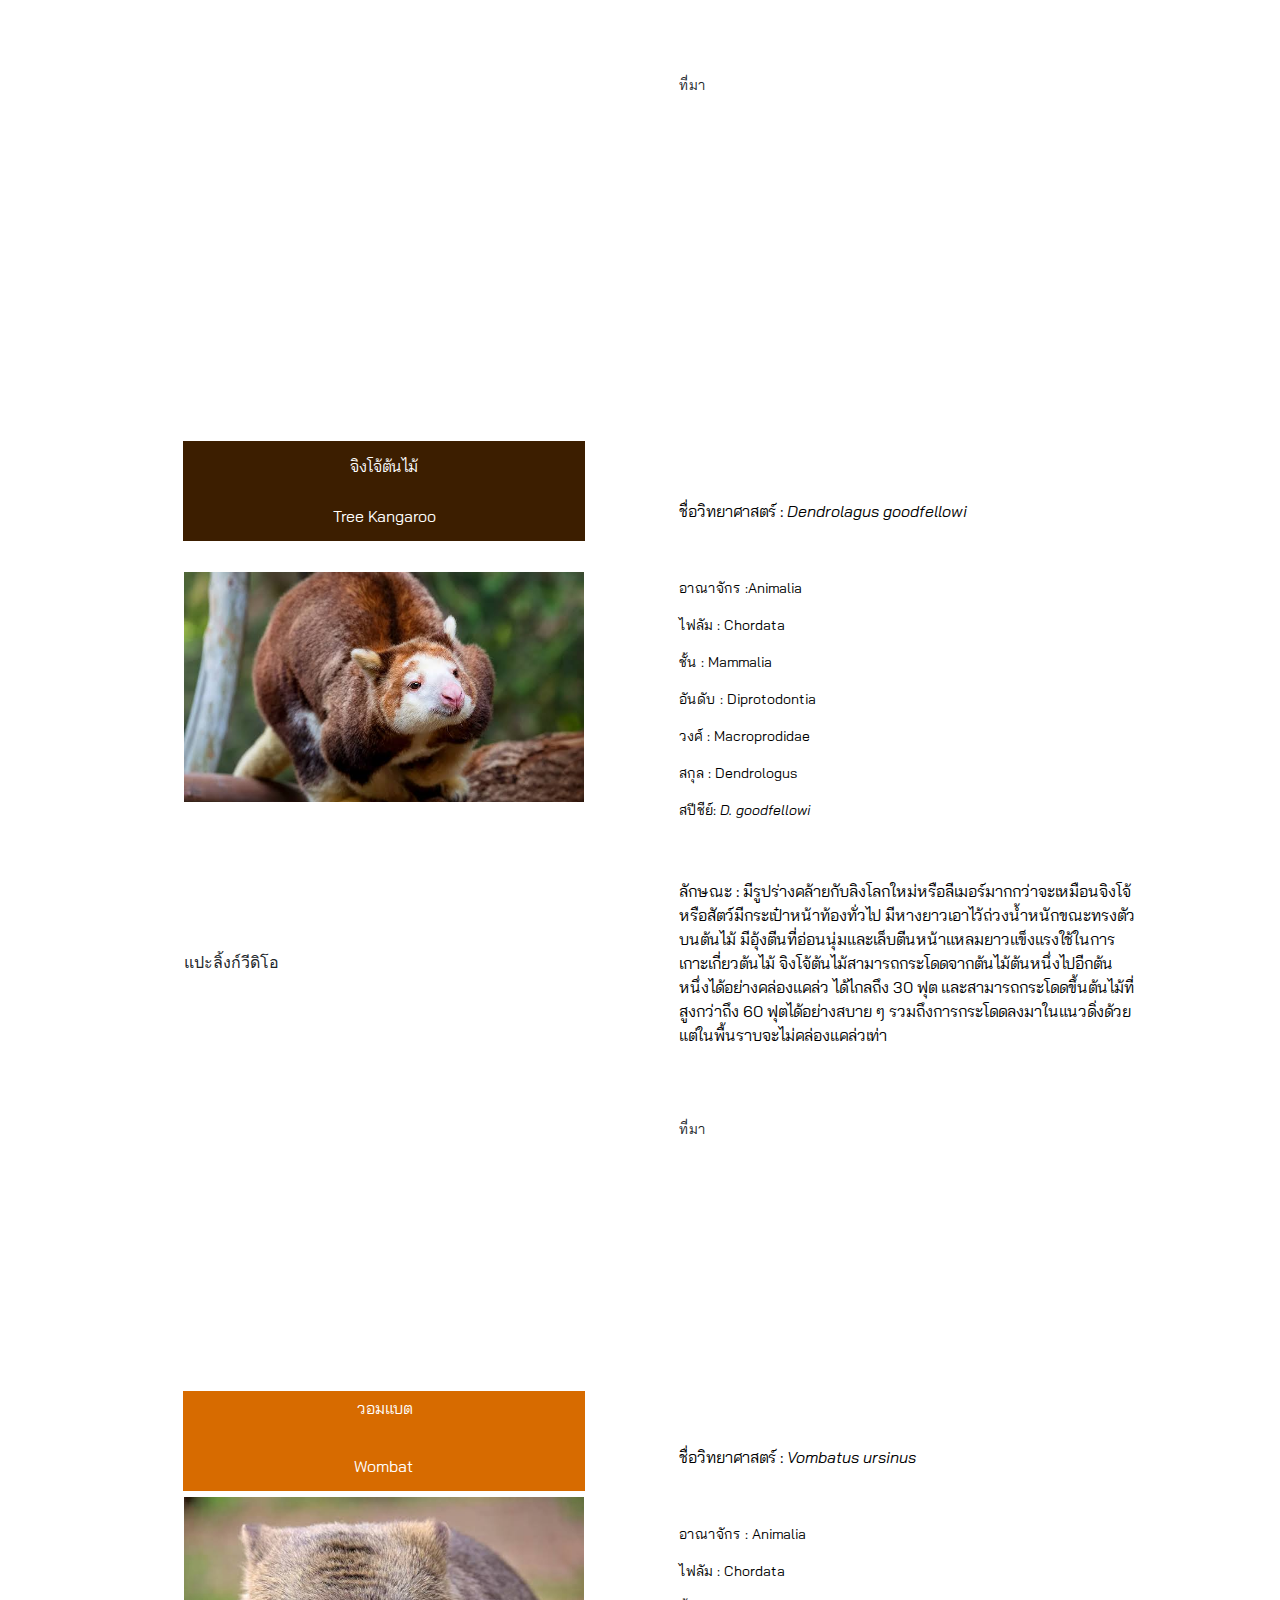
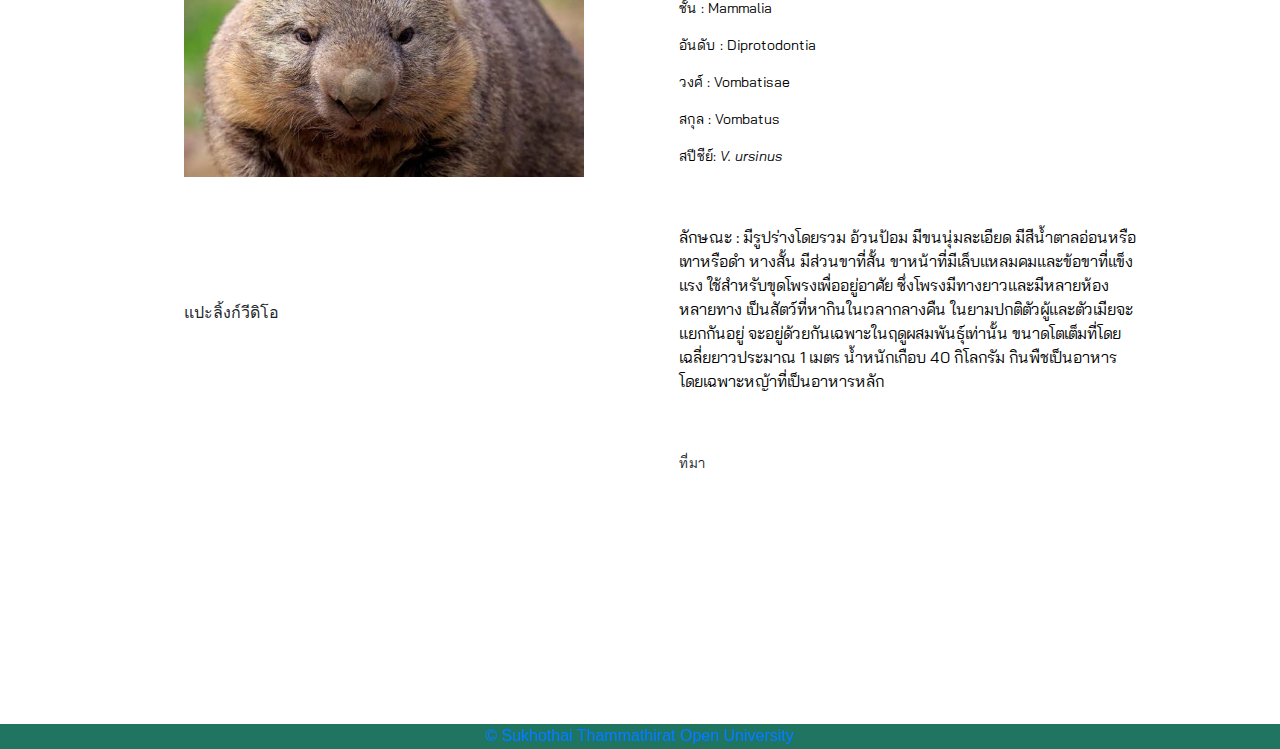
<file: WorkTemp/aus.html>
<!DOCTYPE html PUBLIC "-//W3C//DTD XHTML 1.0 Transitional//EN" "http://www.w3.org/TR/xhtml1/DTD/xhtml1-transitional.dtd">
<html xmlns="http://www.w3.org/1999/xhtml">
<head>
  <meta name="viewport" content="width=device-width, initial-scale=1.0";charset=utf-8">
  <!--  <meta http-equiv="Content-Type" content="text/html; charset=utf-8" /> -->
  <title>Untitled Document</title>

  <link rel="stylesheet" href="css/mystyle.css">    

  <link href="https://fonts.googleapis.com/css?family=Bai+Jamjuree:600|Staatliches&display=swap" rel="stylesheet">
  
  <link rel="stylesheet" href="https://stackpath.bootstrapcdn.com/bootstrap/4.3.1/css/bootstrap.min.css" integrity="sha384-ggOyR0iXCbMQv3Xipma34MD+dH/1fQ784/j6cY/iJTQUOhcWr7x9JvoRxT2MZw1T" crossorigin="anonymous">

 <script src="https://code.jquery.com/jquery-3.3.1.slim.min.js" integrity="sha384-q8i/X+965DzO0rT7abK41JStQIAqVgRVzpbzo5smXKp4YfRvH+8abtTE1Pi6jizo" crossorigin="anonymous"></script>
 <script src="https://cdnjs.cloudflare.com/ajax/libs/popper.js/1.14.7/umd/popper.min.js" integrity="sha384-UO2eT0CpHqdSJQ6hJty5KVphtPhzWj9WO1clHTMGa3JDZwrnQq4sF86dIHNDz0W1" crossorigin="anonymous"></script>
 <script src="https://stackpath.bootstrapcdn.com/bootstrap/4.3.1/js/bootstrap.min.js" integrity="sha384-JjSmVgyd0p3pXB1rRibZUAYoIIy6OrQ6VrjIEaFf/nJGzIxFDsf4x0xIM+B07jRM" crossorigin="anonymous"></script>

 <meta http-equiv="Content-Type" content="text/html; charset=utf-8" />
</head>

<body>
  <div class="h1"> 
    <div align="center">
      <table width="100%" border="0" cellspacing="0" cellpadding="0">
        <div>
          <img src="image/Logo.png" width="100px" height="100px" />
          <strong class="text_header_temp">Amazed Animal</strong>
        </div>
      </table>
    </div>
  </div>

  <ul class="topnav">
    <li><a href="index.html">หน้าหลัก</a></li>
    <li class="right"><a href="contact.html">ผู้จัดทำ</a></li>
    <li class="right"><a href="afri.html">แอฟริกา</a></li>
    <li class="right"><a href="eur.html">ยุโรป</a></li>
    <li class="right"><a class="active" href="aus.html">ออสเตรเลีย</a></li>
    <li class="right"><a href="amer.html">อเมริกาใต้</a></li>
    <li class="right"><a href="asia.html">เอเซีย</a></li>
  </ul>
</nav>

<table width="100%" border="0">
  <tr>
    <td width="15%" height="789">&nbsp;</td>
    <td width="30%" align="left" valign="top" class="Asia"><p>&nbsp; Australia</p>
    <!-- <td width="15%" align="left" valign="top" class="Asia"><p> Australia<br /> -->
      </p>
      <table width="99%" border="0">
        <tr>
          <td height="200" align="left">
        <img src="image/สัตว์โลกน่ารัก/0.รูปภาพทวีป/3. ออสเตรเลีย 1.png" width="400" height="338" /></tr>
        <tr>
        <tr>
          <td height="200" align="left"><p><img src="image/aus1.jpg" width="400" height="200" /></p>          </tr>
        <tr>
          <td height="16"></p></td>
        </tr>
        <tr>
          <td height="41"></p></td>
        </tr>
      </table>
    <td width="41%" valign="top" class="describtion"><p class="describtion">&nbsp;</p>
    <p class="describtion">&nbsp;</p>
    <p class="describtion">ทวีปออสเตรเลียมีลักษณะภูมิประเทศโดยทั่วไปร้อยละ 65 เป็นที่ราบสูง และตั้งอยู่ทางทิศตะวันตก พื้นที่ส่วนใหญ่เป็นทะเลทรายที่แห้งแล้งและทุรกันดาร และมีขนาดทะเลทรายรวมกันใหญ่เป็นอันดับ 2 ของโลกรองจากทะเลทรายสะฮาราในทวีปแอฟริกา ชาวออสเตรเลียเรียกดินแดนที่แห้งแล้งและทุรกันดารนี้ว่า “เอาต์แบ็ก” ประชากรออสเตรเลียส่วนใหญ่อาศัยอยู่ในบริเวณชายฝั่งด้านตะวันออกหลังเทือกเขาเกรตดิไวดิง ซึ่งแบ่งแยกชายฝั่งตะวันออกกับเขตเอาต์แบ็ก มีแม่น้ำสายสำคัญ ๆ อยู่ทางภูมิภาคตะวันออก ได้แก่ แม่น้ำดาร์ลิง แม่น้ำเมอร์เรย์ ส่วนตอนกลางของประเทศที่เรียกว่า “เขตเซนทรัลโลว์แลนด์” เป็นเขตแห้งแล้งที่สุด แม่น้ำลำธารต่าง ๆ อาจแห้งสนิทเป็นเวลาหลายปี </p></td>
    <td width="8%">&nbsp;</td>
  </tr>
</table>
<p>

<table width="1145" border="0">
  <tr>
  <td width="16%" height="1045">&nbsp;</td>
    <td width="35%" height="1045"><table width="99%" height="963" border="0">
      <tr>
        <td height="50" align="center" bgcolor="#410455" class="animalname">นกแคสโซแวรี</td>
      </tr>
      <tr>
        <td height="50" align="center" bgcolor="#410455" class="animalname">Cassowary</td>
      </tr>
      <tr>
        <td height="370" align="center"><img src="image/สัตว์โลกน่ารัก/3. ออสเตรเลีย/Cassovary 2.jpg" width="400" height="300" /></td>
      </tr>
      <tr>
        <td height="190">แปะลิ้งก์วีดิโอ</td>
      </tr>
      <tr>
        <td height="291"></td>
      </tr>
    </table></td>
    <td width="8%" height="1045">&nbsp;</td>
    <td width="57%"><table width="100%" height="951" border="0">
      <tr>
        <td height="59" valign="bottom" class="describe"><p class="describtion">ชื่อวิทยาศาสตร์ : <em class="describtion">Casuarius casuarius</em></p></td>
      </tr>
      <tr>
        <td height="275" valign="top" class="describe"><p class="taxonomy">&nbsp;</p>
          <p class="taxonomy">อาณาจักร : Animalia</p>
          <p class="taxonomy">ไฟลัม : Chordata</p>
          <p class="taxonomy">ชั้น : Aves</p>
          <p class="taxonomy">อันดับ : Sthruthioniformes</p>
          <p class="taxonomy">วงศ์ : Caruariidae</p>
          <p class="taxonomy">สกุล : Casuarius</p>
          <p class="taxonomy">สปีชีย์:</p>
          <p>&nbsp;</p></td>
      </tr>
      <tr>
        <td height="226" valign="top" class="describe"><p>ลักษณะ : มีขนสีดำปกคลุมลำตัว ซึ่งขนมีลักษณะแตกต่างไปจากนกจำพวกอื่น ๆ คือ ขนเส้นเดียวแต่แตกออกเป็น 2 เส้น มีไว้สำหรับป้องกันตัวยามเมื่อต้องเดินฝ่าพงหนามหรือพุ่มไม้ มีลำคอยาวไม่มีขนเหมือนนกกระจอกเทศ บริเวณใบหน้าและลำคอมีสีสันสดใสต่างกันไปตามแต่ละชนิด และมีจุดเด่น คือ หงอนขนาดใหญ่บนหัว ซึ่งเป็นสารประกอบเคราติน</p></td>
      </tr>
      <tr>
        <td height="353" valign="top" class="taxonomy"><p>&nbsp;</p>
          <p>ที่มา</p></td>
      </tr>
    </table></td>
  </tr>
</table>

<p>

<table width="1145" border="0">
  <tr>
  <td width=16% height="482">&nbsp;</td>
    <td width="35%" height="482"><table width="99%" height="634" border="0">
      <tr>
        <td width="100%" height="50" align="center" bgcolor="#3C1E00" class="animalname">จิงโจ้ต้นไม้</td>
      </tr>
      <tr>
        <td width="100%" height="50" align="center" bgcolor="#3C1E00" class="animalname">Tree Kangaroo</td>
      </tr>
      <tr>
        <td width="100%" height="291" align="center"><img src="image/สัตว์โลกน่ารัก/3. ออสเตรเลีย/Tree Kangaroo 1.png" width="400" height="230" /></td>
      </tr>
      <tr>
        <td width="100%" height="262">แปะลิ้งก์วีดิโอ</td>
      </tr>
      <tr>
        <td width="100%" height="279"></td>
      </tr>
    </table></td>
    <td width="8%" height="482">&nbsp;</td>
    <td width="57%"><table width="100%" height="883" border="0">
      <tr>
        <td width="100%" height="87" valign="bottom" class="describe"><p class="describtion">ชื่อวิทยาศาสตร์ : <em>Dendrolagus goodfellowi</em></p></td>
      </tr>
      <tr>
        <td width="100%" height="275" valign="top" class="describe"><p class="taxonomy">&nbsp;</p>
          <p class="taxonomy">อาณาจักร :Animalia </p>
          <p class="taxonomy">ไฟลัม : Chordata</p>
          <p class="taxonomy">ชั้น : Mammalia</p>
          <p class="taxonomy">อันดับ : Diprotodontia</p>
          <p class="taxonomy">วงศ์ : Macroprodidae</p>
          <p class="taxonomy">สกุล : Dendrologus</p>
          <p class="taxonomy">สปีชีย์: <em>D. goodfellowi</em></p>
          <p>&nbsp;</p></td>
      </tr>
      <tr>
        <td width="100%" height="203" valign="top" class="describe"><p>ลักษณะ : มีรูปร่างคล้ายกับลิงโลกใหม่หรือลีเมอร์มากกว่าจะเหมือนจิงโจ้หรือสัตว์มีกระเป๋าหน้าท้องทั่วไป มีหางยาวเอาไว้ถ่วงน้ำหนักขณะทรงตัวบนต้นไม้ มีอุ้งตีนที่อ่อนนุ่มและเล็บตีนหน้าแหลมยาวแข็งแรงใช้ในการเกาะเกี่ยวต้นไม้ จิงโจ้ต้นไม้สามารถกระโดดจากต้นไม้ต้นหนึ่งไปอีกต้นหนึ่งได้อย่างคล่องแคล่ว ได้ไกลถึง 30 ฟุต และสามารถกระโดดขึ้นต้นไม้ที่สูงกว่าถึง 60 ฟุตได้อย่างสบาย ๆ รวมถึงการกระโดดลงมาในแนวดิ่งด้วย แต่ในพื้นราบจะไม่คล่องแคล่วเท่า</p></td>
      </tr>
      <tr>
        <td width="100%" height="280" valign="top"><p class="taxonomy">&nbsp;</p>
          <p class="taxonomy">ที่มา</p></td>
      </tr>
    </table></td>
  </tr>
</table>

<p>

<table width="1145" border="0">
  <tr>
  <td width="16%" height="482">&nbsp;</td>
    <td width="35%" height="482"><table width="99%" height="634" border="0">
      <tr>
        <td width="35%" height="50" align="center" bgcolor="#D76B00" class="animalname"><p>วอมแบต</p></td>
      </tr>
      <tr>
        <td width="35%" height="50" align="center" bgcolor="#D76B00" class="animalname">Wombat</td>
      </tr>
      <tr>
        <td width="35%" height="291" align="center"><img src="image/สัตว์โลกน่ารัก/3. ออสเตรเลีย/Wombat 1.png" width="400" height="280" /></td>
      </tr>
      <tr>
        <td width="35%" height="262">แปะลิ้งก์วีดิโอ</td>
      </tr>
      <tr>
        <td width="35%" height="279"></td>
      </tr>
    </table></td>
    <td width="8%" height="482">&nbsp;</td>
    <td width="57%"><table width="100%" height="720" border="0">
      <tr>
        <td height="87" valign="bottom" class="describe"><p class="describtion">ชื่อวิทยาศาสตร์ : <em>Vombatus ursinus</em></p></td>
      </tr>
      <tr>
        <td height="275" valign="top" class="describe"><p class="taxonomy">&nbsp;</p>
          <p class="taxonomy">อาณาจักร : Animalia</p>
          <p class="taxonomy">ไฟลัม : Chordata</p>
          <p class="taxonomy">ชั้น : Mammalia</p>
          <p class="taxonomy">อันดับ : Diprotodontia</p>
          <p class="taxonomy">วงศ์ : Vombatisae</p>
          <p class="taxonomy">สกุล : Vombatus</p>
          <p class="taxonomy">สปีชีย์: <em>V. ursinus</em></p>
          <p>&nbsp;</p></td>
      </tr>
      <tr>
        <td height="191" valign="top" class="describe">ลักษณะ : มีรูปร่างโดยรวม อ้วนป้อม มีขนนุ่มละเอียด มีสีน้ำตาลอ่อนหรือเทาหรือดำ หางสั้น มีส่วนขาที่สั้น ขาหน้าที่มีเล็บแหลมคมและข้อขาที่แข็งแรง ใช้สำหรับขุดโพรงเพื่ออยู่อาศัย ซึ่งโพรงมีทางยาวและมีหลายห้องหลายทาง เป็นสัตว์ที่หากินในเวลากลางคืน ในยามปกติตัวผู้และตัวเมียจะแยกกันอยู่ จะอยู่ด้วยกันเฉพาะในฤดูผสมพันธุ์เท่านั้น ขนาดโตเต็มที่โดยเฉลี่ยยาวประมาณ 1 เมตร น้ำหนักเกือบ 40 กิโลกรัม กินพืชเป็นอาหาร โดยเฉพาะหญ้าที่เป็นอาหารหลัก</td>
      </tr>
      <tr>
        <td height="300" valign="top"><p class="taxonomy">&nbsp;</p>
          <p class="taxonomy">ที่มา</p></td>
      </tr>
    </table></td>
  </tr>
</table>

</body>

<footer>
  <div class="footer"> 
          <a href="https://www.stou.ac.th/main/">© Sukhothai Thammathirat Open University</a>
  </div>
</footer>
</html>
</file>
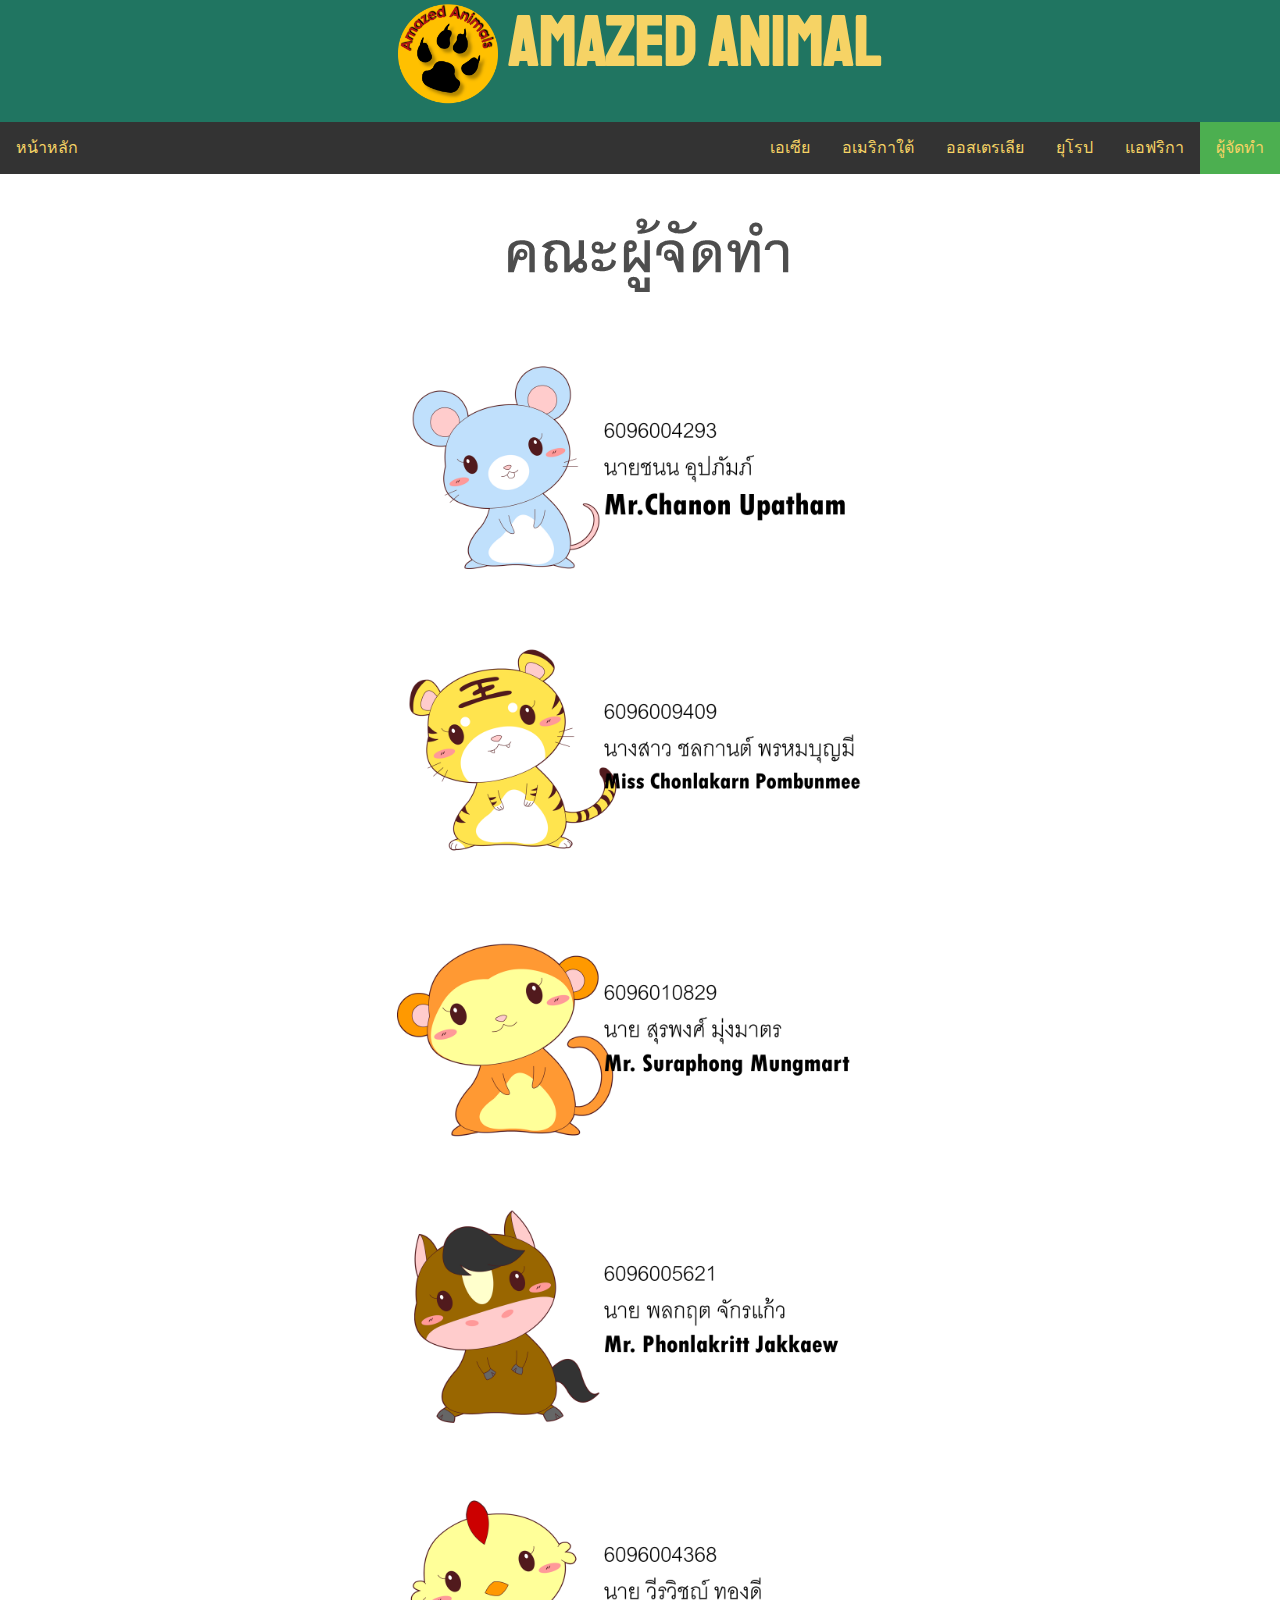
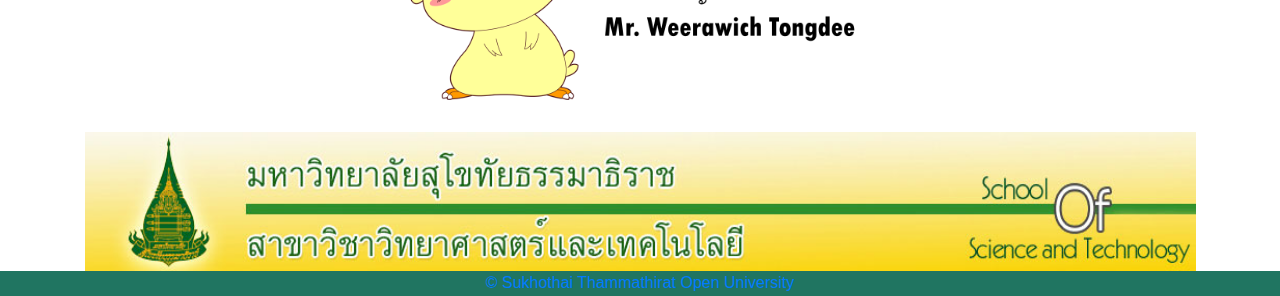
<file: WorkTemp/contact.html>
<!DOCTYPE html PUBLIC "-//W3C//DTD XHTML 1.0 Transitional//EN" "http://www.w3.org/TR/xhtml1/DTD/xhtml1-transitional.dtd">
<html xmlns="http://www.w3.org/1999/xhtml">
<head>
  <meta name="viewport" content="width=device-width, initial-scale=1.0";charset=utf-8">
  <!--  <meta http-equiv="Content-Type" content="text/html; charset=utf-8" /> -->
  <title>Untitled Document</title>

  <link rel="stylesheet" href="css/mystyle.css">    

  <link href="https://fonts.googleapis.com/css?family=Bai+Jamjuree:600|Staatliches&display=swap" rel="stylesheet">
  
  <link rel="stylesheet" href="https://stackpath.bootstrapcdn.com/bootstrap/4.3.1/css/bootstrap.min.css" integrity="sha384-ggOyR0iXCbMQv3Xipma34MD+dH/1fQ784/j6cY/iJTQUOhcWr7x9JvoRxT2MZw1T" crossorigin="anonymous">

  <script src="https://code.jquery.com/jquery-3.3.1.slim.min.js" integrity="sha384-q8i/X+965DzO0rT7abK41JStQIAqVgRVzpbzo5smXKp4YfRvH+8abtTE1Pi6jizo" crossorigin="anonymous"></script>
  <script src="https://cdnjs.cloudflare.com/ajax/libs/popper.js/1.14.7/umd/popper.min.js" integrity="sha384-UO2eT0CpHqdSJQ6hJty5KVphtPhzWj9WO1clHTMGa3JDZwrnQq4sF86dIHNDz0W1" crossorigin="anonymous"></script>
  <script src="https://stackpath.bootstrapcdn.com/bootstrap/4.3.1/js/bootstrap.min.js" integrity="sha384-JjSmVgyd0p3pXB1rRibZUAYoIIy6OrQ6VrjIEaFf/nJGzIxFDsf4x0xIM+B07jRM" crossorigin="anonymous"></script>

  <meta http-equiv="Content-Type" content="text/html; charset=utf-8" />
</head>

<body>
  <div class="h1"> 
    <div align="center">
      <table width="100%" border="0" cellspacing="0" cellpadding="0">
        <div>
          <img src="image/Logo.png" width="100px" height="100px" />
          <strong class="text_header_temp">Amazed Animal</strong>
        </div>
      </table>
    </div>
  </div>

  <ul class="topnav">
    <li><a href="index.html">หน้าหลัก</a></li>
    <li class="right"><a class="active" href="contact.html">ผู้จัดทำ</a></li>
    <li class="right"><a href="afri.html">แอฟริกา</a></li>
    <li class="right"><a href="eur.html">ยุโรป</a></li>
    <li class="right"><a href="aus.html">ออสเตรเลีย</a></li>
    <li class="right"><a href="amer.html">อเมริกาใต้</a></li>
    <li class="right"><a href="asia.html">เอเซีย</a></li>
  </ul>
</nav>
<table width="100%" border="0" cellspacing="0" cellpadding="0">
  <tr>
    <td align="center" class="align-self-sm-baseline"><img src="image/คณะ.png" width="1215" height="153" /></td>
  </tr>
  <tr>
    <td align="center"><img src="image_temp/Slide1.PNG" width="500" height="281" /></td>
  </tr>
  <tr>
    <td align="center"><img src="image_temp/Slide2.PNG" width="500" height="281" /></td>
  </tr>
  <tr>
    <td align="center"><img src="image_temp/Slide3.PNG" width="500" height="281" /></td>
  </tr>
  <tr>
    <td align="center"><img src="image_temp/Slide4.PNG" width="500" height="281" /></td>
  </tr>
  <tr>
    <td align="center"><img src="image_temp/Slide5.PNG" width="500" height="281" /></td>
  </tr>
  <tr>
    <td align="center"><a href="http://scitech.stou.ac.th/page/home.aspx"><img src="image/footer.jpg" width="1111" height="139" /></a></td>
  </tr>
</table>

</body>

<footer>
  <div class="footer"> 
    <a href="https://www.stou.ac.th/main/">© Sukhothai Thammathirat Open University</a>
  </div>
</footer>
</html>
</file>
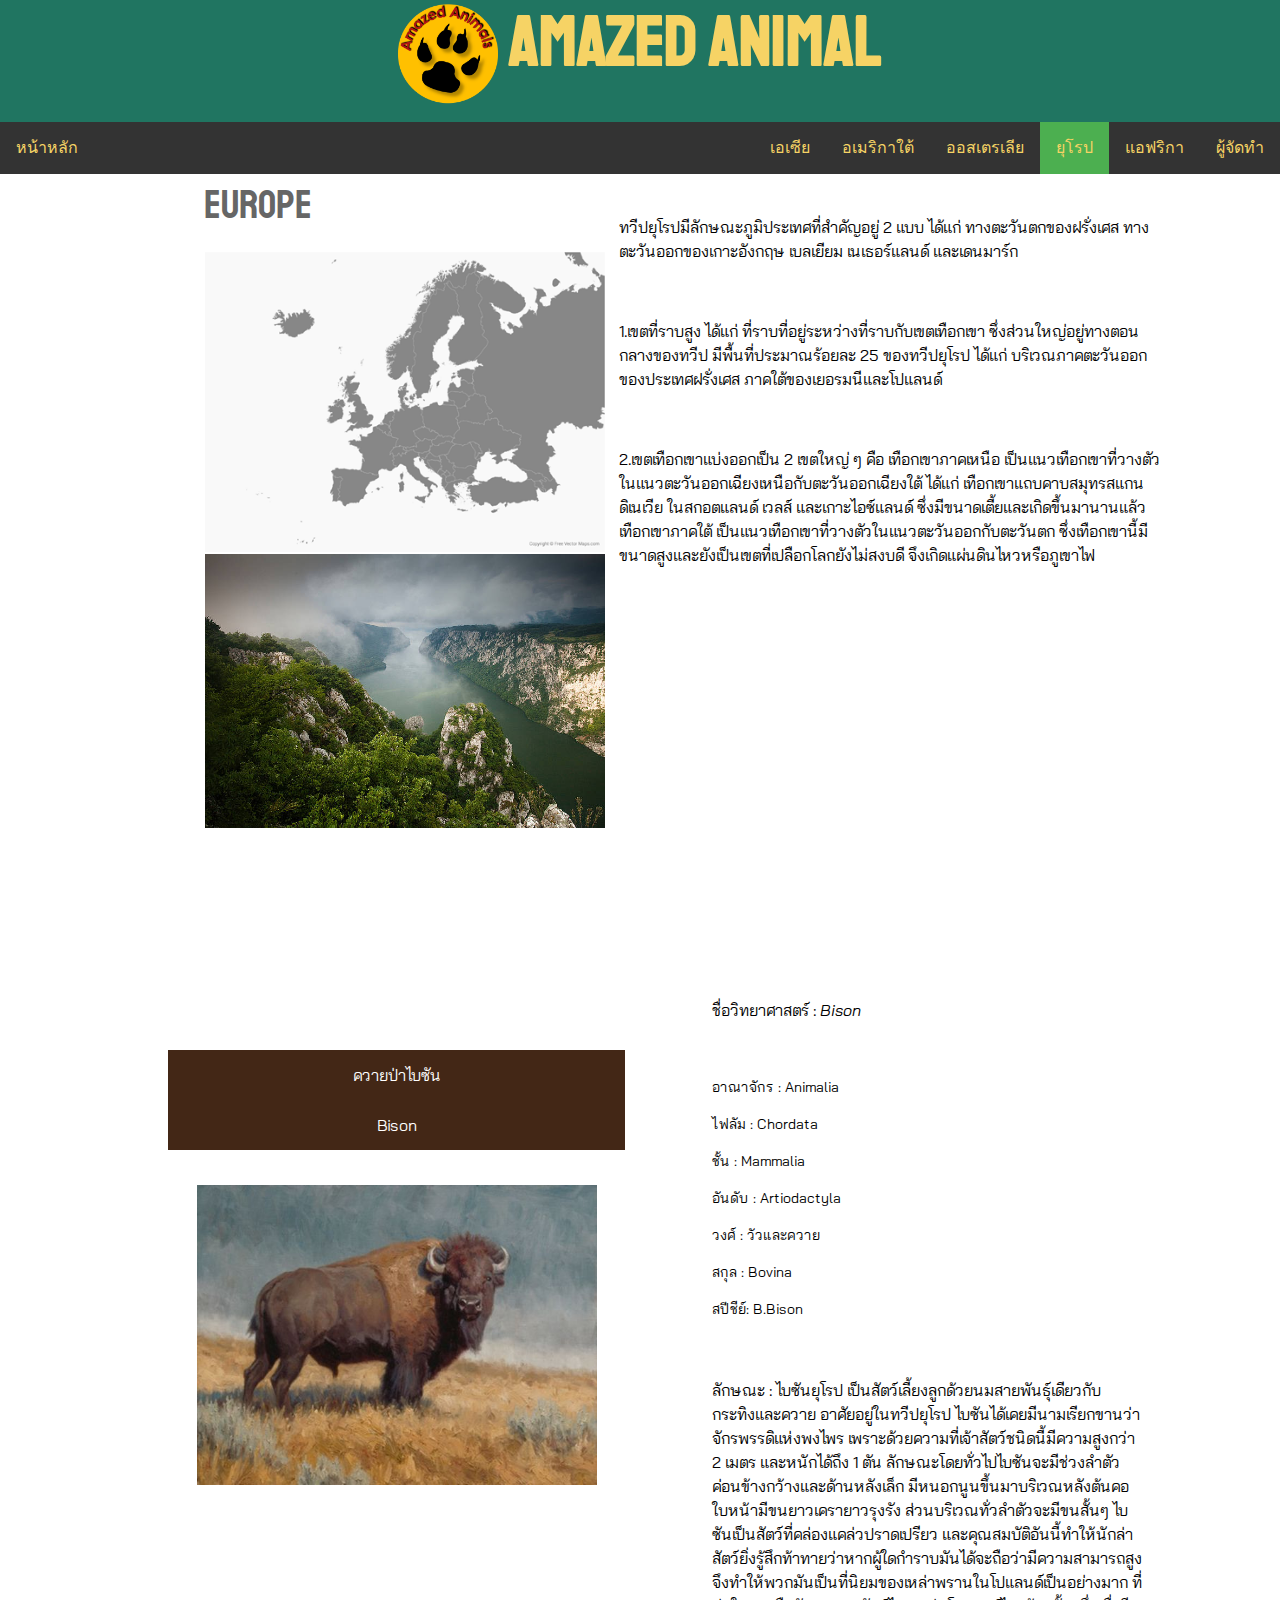
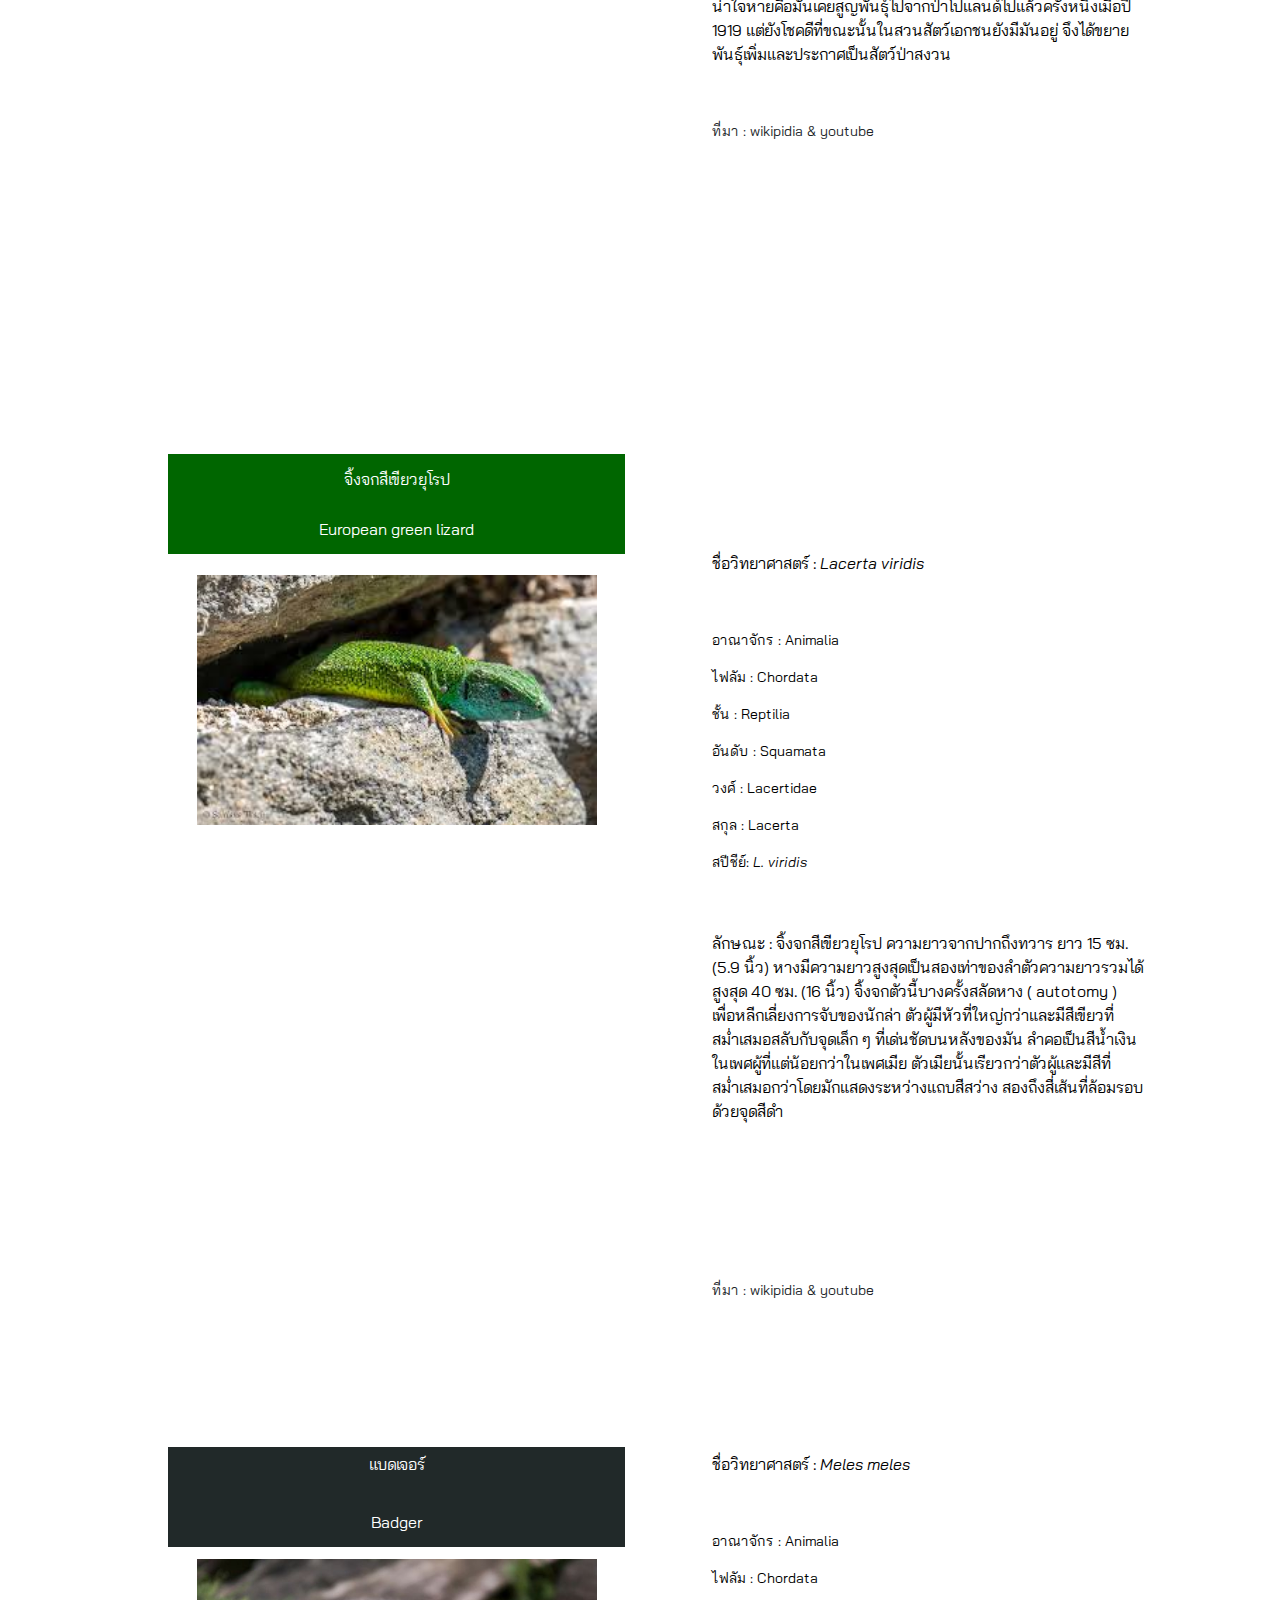
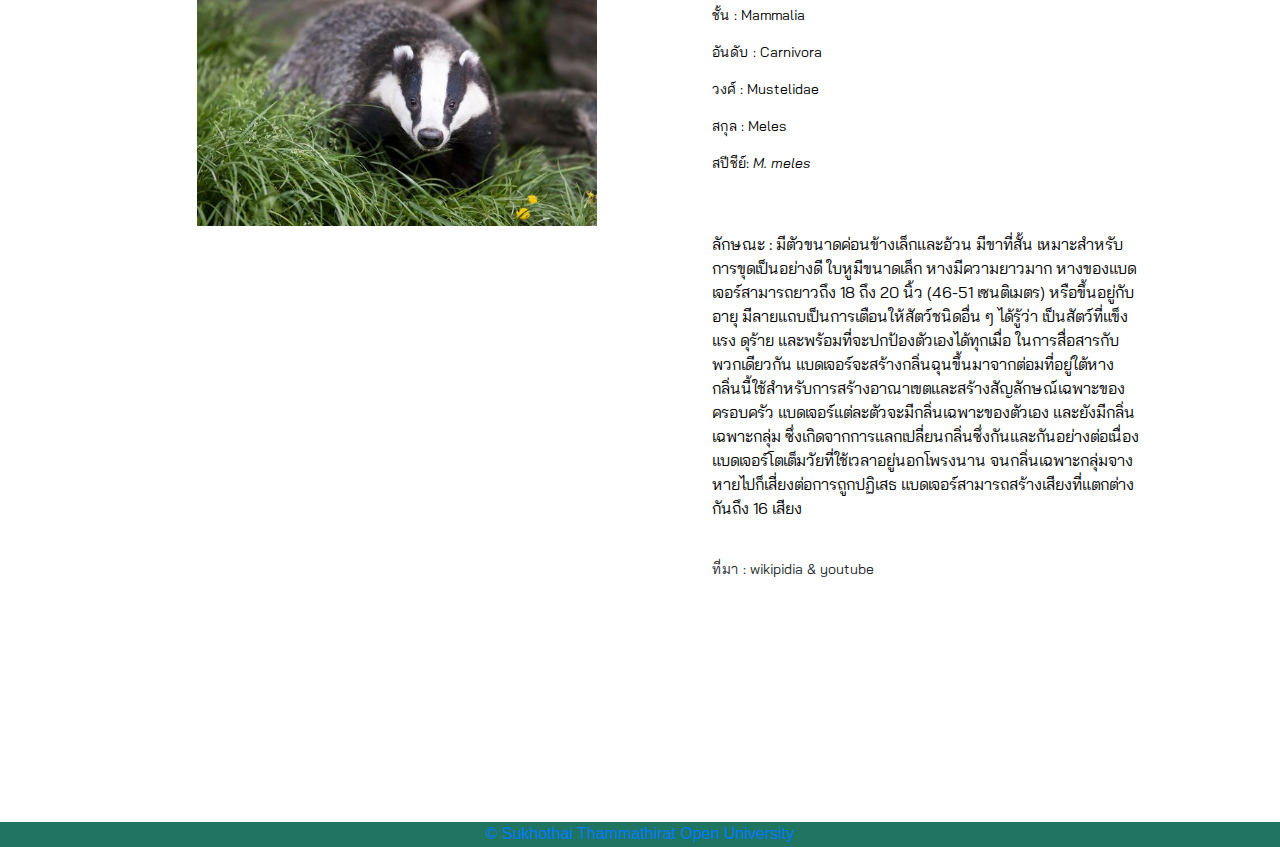
<file: WorkTemp/eur.html>
<!DOCTYPE html PUBLIC "-//W3C//DTD XHTML 1.0 Transitional//EN" "http://www.w3.org/TR/xhtml1/DTD/xhtml1-transitional.dtd">
<html xmlns="http://www.w3.org/1999/xhtml">
<head>
  <meta name="viewport" content="width=device-width, initial-scale=1.0";charset=utf-8">
  <!--  <meta http-equiv="Content-Type" content="text/html; charset=utf-8" /> -->
  <title>Untitled Document</title>

  <link rel="stylesheet" href="css/mystyle.css">    

  <link href="https://fonts.googleapis.com/css?family=Bai+Jamjuree:600|Staatliches&display=swap" rel="stylesheet">
  
  <link rel="stylesheet" href="https://stackpath.bootstrapcdn.com/bootstrap/4.3.1/css/bootstrap.min.css" integrity="sha384-ggOyR0iXCbMQv3Xipma34MD+dH/1fQ784/j6cY/iJTQUOhcWr7x9JvoRxT2MZw1T" crossorigin="anonymous">

  <script src="https://code.jquery.com/jquery-3.3.1.slim.min.js" integrity="sha384-q8i/X+965DzO0rT7abK41JStQIAqVgRVzpbzo5smXKp4YfRvH+8abtTE1Pi6jizo" crossorigin="anonymous"></script>
  <script src="https://cdnjs.cloudflare.com/ajax/libs/popper.js/1.14.7/umd/popper.min.js" integrity="sha384-UO2eT0CpHqdSJQ6hJty5KVphtPhzWj9WO1clHTMGa3JDZwrnQq4sF86dIHNDz0W1" crossorigin="anonymous"></script>
  <script src="https://stackpath.bootstrapcdn.com/bootstrap/4.3.1/js/bootstrap.min.js" integrity="sha384-JjSmVgyd0p3pXB1rRibZUAYoIIy6OrQ6VrjIEaFf/nJGzIxFDsf4x0xIM+B07jRM" crossorigin="anonymous"></script>

  <meta http-equiv="Content-Type" content="text/html; charset=utf-8" />
</head>

<body>
  <div class="h1"> 
    <div align="center">
      <table width="100%" border="0" cellspacing="0" cellpadding="0">
        <div>
          <img src="image/Logo.png" width="100px" height="100px" />
          <strong class="text_header_temp">Amazed Animal</strong>
        </div>
      </table>
    </div>
  </div>

  <ul class="topnav">
    <li><a href="index.html">หน้าหลัก</a></li>
    <li class="right"><a href="contact.html">ผู้จัดทำ</a></li>
    <li class="right"><a href="afri.html">แอฟริกา</a></li>
    <li class="right"><a class="active" href="eur.html">ยุโรป</a></li>
    <li class="right"><a href="aus.html">ออสเตรเลีย</a></li>
    <li class="right"><a href="amer.html">อเมริกาใต้</a></li>
    <li class="right"><a href="asia.html">เอเซีย</a></li>
  </ul>
</nav>
<table width="100%" border="0">
  <tr>
    <td width="15%" height="789">&nbsp;</td>
    <td width="15%" align="left" valign="top" class="Asia"><p> Europe<br />
    </p>
    <table width="99%" border="0">
      <tr>
        <td height="200" align="left">
          <img src="image/สัตว์โลกน่ารัก/0.รูปภาพทวีป/4. ยุโรป 2.png" width="400" height="300" /></tr>
          <tr>
            <tr>
              <td height="200" align="left"><p><img src="image/eu1.jpg" width="400" height="274" /></p>          </tr>
                <tr>
                  <td height="16"></p></td>
                </tr>
                <tr>
                  <td height="41"></p></td>
                </tr>
              </table>
              <td width="41%" valign="top" class="describtion"><p class="describtion">&nbsp;</p>
                <p class="describtion">ทวีปยุโรปมีลักษณะภูมิประเทศที่สำคัญอยู่ 2 แบบ ได้แก่ ทางตะวันตกของฝรั่งเศส ทางตะวันออกของเกาะอังกฤษ เบลเยียม เนเธอร์แลนด์ และเดนมาร์ก </p>
                <p class="describtion">&nbsp;</p>
                <p class="describtion">1.เขตที่ราบสูง ได้แก่ ที่ราบที่อยู่ระหว่างที่ราบกับเขตเทือกเขา ซึ่งส่วนใหญ่อยู่ทางตอนกลางของทวีป มีพื้นที่ประมาณร้อยละ 25 ของทวีปยุโรป ได้แก่ บริเวณภาคตะวันออกของประเทศฝรั่งเศส ภาคใต้ของเยอรมนีและโปแลนด์ </p>
                <p class="describtion">&nbsp;</p>
                <p class="describtion">2.เขตเทือกเขาแบ่งออกเป็น 2 เขตใหญ่ ๆ คือ เทือกเขาภาคเหนือ เป็นแนวเทือกเขาที่วางตัวในแนวตะวันออกเฉียงเหนือกับตะวันออกเฉียงใต้ ได้แก่ เทือกเขาแถบคาบสมุทรสแกนดิเนเวีย ในสกอตแลนด์ เวลส์ และเกาะไอซ์แลนด์ ซึ่งมีขนาดเตี้ยและเกิดขึ้นมานานแล้ว เทือกเขาภาคใต้ เป็นแนวเทือกเขาที่วางตัวในแนวตะวันออกกับตะวันตก ซึ่งเทือกเขานี้มีขนาดสูงและยังเป็นเขตที่เปลือกโลกยังไม่สงบดี จึงเกิดแผ่นดินไหวหรือภูเขาไฟ</p></td>
                <td width="8%">&nbsp;</td>
              </tr>
            </table>
            <p>

              <table width="1145" border="0">
                <tr>
                  <td width="16%" height="969">&nbsp;</td>
                  <td width="35%" height="969"><table width="99%" height="855" border="0">
                    <tr>
                      <td height="50" align="center" bgcolor="#432716" class="animalname">ควายป่าไบซัน</td>
                    </tr>
                    <tr>
                      <td height="50" align="center" bgcolor="#432716" class="animalname">Bison</td>
                    </tr>
                    <tr>
                      <td height="370" align="center"><img src="image/สัตว์โลกน่ารัก/4. ยุโรป/Bison 3.jpg" width="400" height="300" /></td>
                    </tr>
                    <tr>
                      <td height="190">&nbsp;<iframe width="450" height="255" src="https://www.youtube.com/embed/L4eOhuLDfeU" frameborder="0" allow="accelerometer; autoplay; encrypted-media; gyroscope; picture-in-picture" allowfullscreen></iframe></td>
                    </tr>
                    <tr>
                      <td height="183"></td>
                    </tr>
                  </table></td>
                  <td width="8%" height="969">&nbsp;</td>
                  <td width="57%"><table width="100%" height="951" border="0">
                    <tr>
                      <td height="59" valign="bottom" class="describe"><p class="describtion">ชื่อวิทยาศาสตร์ : <em>Bison</em></p></td>
                    </tr>
                    <tr>
                      <td height="275" valign="top" class="describe"><p class="taxonomy">&nbsp;</p>
                        <p class="taxonomy">อาณาจักร : Animalia</p>
                        <p class="taxonomy">ไฟลัม : Chordata</p>
                        <p class="taxonomy">ชั้น : Mammalia</p>
                        <p class="taxonomy">อันดับ : Artiodactyla</p>
                        <p class="taxonomy">วงศ์ : วัวและควาย</p>
                        <p class="taxonomy">สกุล : Bovina</p>
                        <p class="taxonomy">สปีชีย์: B.Bison</p>
                        <p>&nbsp;</p></td>
                      </tr>
                      <tr>
                        <td height="226" valign="top" class="describe"><p>ลักษณะ : ไบซันยุโรป เป็นสัตว์เลี้ยงลูกด้วยนมสายพันธุ์เดียวกับกระทิงและควาย อาศัยอยู่ในทวีปยุโรป ไบซันได้เคยมีนามเรียกขานว่า จักรพรรดิแห่งพงไพร เพราะด้วยความที่เจ้าสัตว์ชนิดนี้มีความสูงกว่า 2 เมตร และหนักได้ถึง 1 ตัน ลักษณะโดยทั่วไปไบซันจะมีช่วงลำตัวค่อนข้างกว้างและด้านหลังเล็ก มีหนอกนูนขึ้นมาบริเวณหลังต้นคอ ใบหน้ามีขนยาวเครายาวรุงรัง ส่วนบริเวณทั่วลำตัวจะมีขนสั้นๆ ไบซันเป็นสัตว์ที่คล่องแคล่วปราดเปรียว และคุณสมบัติอันนี้ทำให้นักล่าสัตว์ยิ่งรู้สึกท้าทายว่าหากผู้ใดกำราบมันได้จะถือว่ามีความสามารถสูง จึงทำให้พวกมันเป็นที่นิยมของเหล่าพรานในโปแลนด์เป็นอย่างมาก ที่น่าใจหายคือมันเคยสูญพันธุ์ไปจากป่าโปแลนด์ไปแล้วครั้งหนึ่งเมื่อปี 1919 แต่ยังโชคดีที่ขณะนั้นในสวนสัตว์เอกชนยังมีมันอยู่ จึงได้ขยายพันธุ์เพิ่มและประกาศเป็นสัตว์ป่าสงวน</p></td>
                      </tr>
                      <tr>
                        <td height="353" valign="top" class="taxonomy"><p>&nbsp;</p>
                          <p>ที่มา : wikipidia &amp; youtube</p></td>
                        </tr>
                      </table></td>
                    </tr>
                  </table>

                  <p>

                    <table width="1145" border="0">
                      <tr>
                        <td width=16% height="482">&nbsp;</td>
                        <td width="35%" height="482"><table width="99%" height="634" border="0">
                          <tr>
                            <td width="100%" height="50" align="center" bgcolor="#006600" class="animalname">จิ้งจกสีเขียวยุโรป </td>
                          </tr>
                          <tr>
                            <td width="100%" height="50" align="center" bgcolor="#006600" class="animalname">European green lizard</td>
                          </tr>
                          <tr>
                            <td width="100%" height="291" align="center"><img src="image/สัตว์โลกน่ารัก/4. ยุโรป/European green lizard 1.jpg" width="400" height="250" /></td>
                          </tr>
                          <tr>
                            <td width="100%" height="262">&nbsp;<iframe width="450" height="255" src="https://www.youtube.com/embed/EVW6bcTWR7Y" frameborder="0" allow="accelerometer; autoplay; encrypted-media; gyroscope; picture-in-picture" allowfullscreen></iframe></td>
                          </tr>
                          <tr>
                            <td width="100%" height="279"></td>
                          </tr>
                        </table></td>
                        <td width="8%" height="482">&nbsp;</td>
                        <td width="57%"><table width="100%" height="808" border="0">
                          <tr>
                            <td width="100%" height="87" valign="bottom" class="describe"><p class="describtion">ชื่อวิทยาศาสตร์ : <em>Lacerta viridis</em></p></td>
                          </tr>
                          <tr>
                            <td width="100%" height="275" valign="top" class="describe"><p class="taxonomy">&nbsp;</p>
                              <p class="taxonomy">อาณาจักร : Animalia</p>
                              <p class="taxonomy">ไฟลัม : Chordata</p>
                              <p class="taxonomy">ชั้น : Reptilia</p>
                              <p class="taxonomy">อันดับ : Squamata</p>
                              <p class="taxonomy">วงศ์ : Lacertidae</p>
                              <p class="taxonomy">สกุล : Lacerta</p>
                              <p class="taxonomy">สปีชีย์: <em>L. viridis</em></p>
                              <p>&nbsp;</p></td>
                            </tr>
                            <tr>
                              <td width="100%" height="312" valign="top" class="describe"><p>ลักษณะ : จิ้งจกสีเขียวยุโรป ความยาวจากปากถึงทวาร ยาว 15 ซม. (5.9 นิ้ว)  หางมีความยาวสูงสุดเป็นสองเท่าของลำตัวความยาวรวมได้สูงสุด 40 ซม. (16 นิ้ว) จิ้งจกตัวนี้บางครั้งสลัดหาง ( autotomy ) เพื่อหลีกเลี่ยงการจับของนักล่า ตัวผู้มีหัวที่ใหญ่กว่าและมีสีเขียวที่สม่ำเสมอสลับกับจุดเล็ก ๆ ที่เด่นชัดบนหลังของมัน ลำคอเป็นสีน้ำเงิน ในเพศผู้ที่แต่น้อยกว่าในเพศเมีย ตัวเมียนั้นเรียวกว่าตัวผู้และมีสีที่สม่ำเสมอกว่าโดยมักแสดงระหว่างแถบสีสว่าง สองถึงสี่เส้นที่ล้อมรอบด้วยจุดสีดำ</p></td>
                            </tr>
                            <tr>
                              <td width="100%" height="96" valign="top"><p class="taxonomy">&nbsp;</p>
                                <p class="taxonomy">ที่มา : wikipidia &amp; youtube</p></td>
                              </tr>
                            </table></td>
                          </tr>
                        </table>

                        <p>

                          <table width="1145" border="0">
                            <tr>
                              <td width="16%" height="482">&nbsp;</td>
                              <td width="35%" height="482"><table width="99%" height="634" border="0">
                                <tr>
                                  <td width="35%" height="50" align="center" bgcolor="#212929" class="animalname"><p>แบดเจอร์</p></td>
                                </tr>
                                <tr>
                                  <td width="35%" height="50" align="center" bgcolor="#212929" class="animalname">Badger</td>
                                </tr>
                                <tr>
                                  <td width="35%" height="291" align="center"><img src="image/สัตว์โลกน่ารัก/4. ยุโรป/Badger 3.jpg" width="400" height="267" /></td>
                                </tr>
                                <tr>
                                  <td width="35%" height="262">&nbsp;<iframe width="450" height="255" src="https://www.youtube.com/embed/BKVihB2n8m4" frameborder="0" allow="accelerometer; autoplay; encrypted-media; gyroscope; picture-in-picture" allowfullscreen></iframe></td>
                                </tr>
                                <tr>
                                  <td width="35%" height="279"></td>
                                </tr>
                              </table></td>
                              <td width="8%" height="482">&nbsp;</td>
                              <td width="57%"><table width="100%" height="720" border="0">
                                <tr>
                                  <td height="87" valign="bottom" class="describe"><p>ชื่อวิทยาศาสตร์ : <em>Meles meles</em></p></td>
                                </tr>
                                <tr>
                                  <td height="275" valign="top" class="describe"><p class="taxonomy">&nbsp;</p>
                                    <p class="taxonomy">อาณาจักร : Animalia</p>
                                    <p class="taxonomy">ไฟลัม : Chordata</p>
                                    <p class="taxonomy">ชั้น : Mammalia</p>
                                    <p class="taxonomy">อันดับ : Carnivora</p>
                                    <p class="taxonomy">วงศ์ : Mustelidae</p>
                                    <p class="taxonomy">สกุล : Meles</p>
                                    <p class="taxonomy">สปีชีย์: <em>M. meles</em></p>
                                    <p>&nbsp;</p></td>
                                  </tr>
                                  <tr>
                                    <td height="191" valign="top" class="describe">ลักษณะ : มีตัวขนาดค่อนข้างเล็กและอ้วน มีขาที่สั้น เหมาะสำหรับการขุดเป็นอย่างดี ใบหูมีขนาดเล็ก หางมีความยาวมาก หางของแบดเจอร์สามารถยาวถึง 18 ถึง 20 นิ้ว (46-51 เซนติเมตร) หรือขึ้นอยู่กับอายุ มีลายแถบเป็นการเตือนให้สัตว์ชนิดอื่น ๆ ได้รู้ว่า เป็นสัตว์ที่แข็งแรง ดุร้าย และพร้อมที่จะปกป้องตัวเองได้ทุกเมื่อ ในการสื่อสารกับพวกเดียวกัน  แบดเจอร์จะสร้างกลิ่นฉุนขึ้นมาจากต่อมที่อยู่ใต้หาง กลิ่นนี้ใช้สำหรับการสร้างอาณาเขตและสร้างสัญลักษณ์เฉพาะของครอบครัว แบดเจอร์แต่ละตัวจะมีกลิ่นเฉพาะของตัวเอง และยังมีกลิ่นเฉพาะกลุ่ม ซึ่งเกิดจากการแลกเปลี่ยนกลิ่นซึ่งกันและกันอย่างต่อเนื่อง แบดเจอร์โตเต็มวัยที่ใช้เวลาอยู่นอกโพรงนาน จนกลิ่นเฉพาะกลุ่มจางหายไปก็เสี่ยงต่อการถูกปฏิเสธ แบดเจอร์สามารถสร้างเสียงที่แตกต่างกันถึง 16 เสียง</td>
                                  </tr>
                                  <tr>
                                    <td height="300" valign="top"><p class="taxonomy">&nbsp;</p>
                                      <p class="taxonomy">ที่มา : wikipidia &amp; youtube</p></td>
                                    </tr>
                                  </table></td>
                                </tr>
                              </table>
                            </body>

                            <footer>
                              <div class="footer"> 
                                <a href="https://www.stou.ac.th/main/">© Sukhothai Thammathirat Open University</a>
                              </div>
                            </footer>
                            </html>
</file>
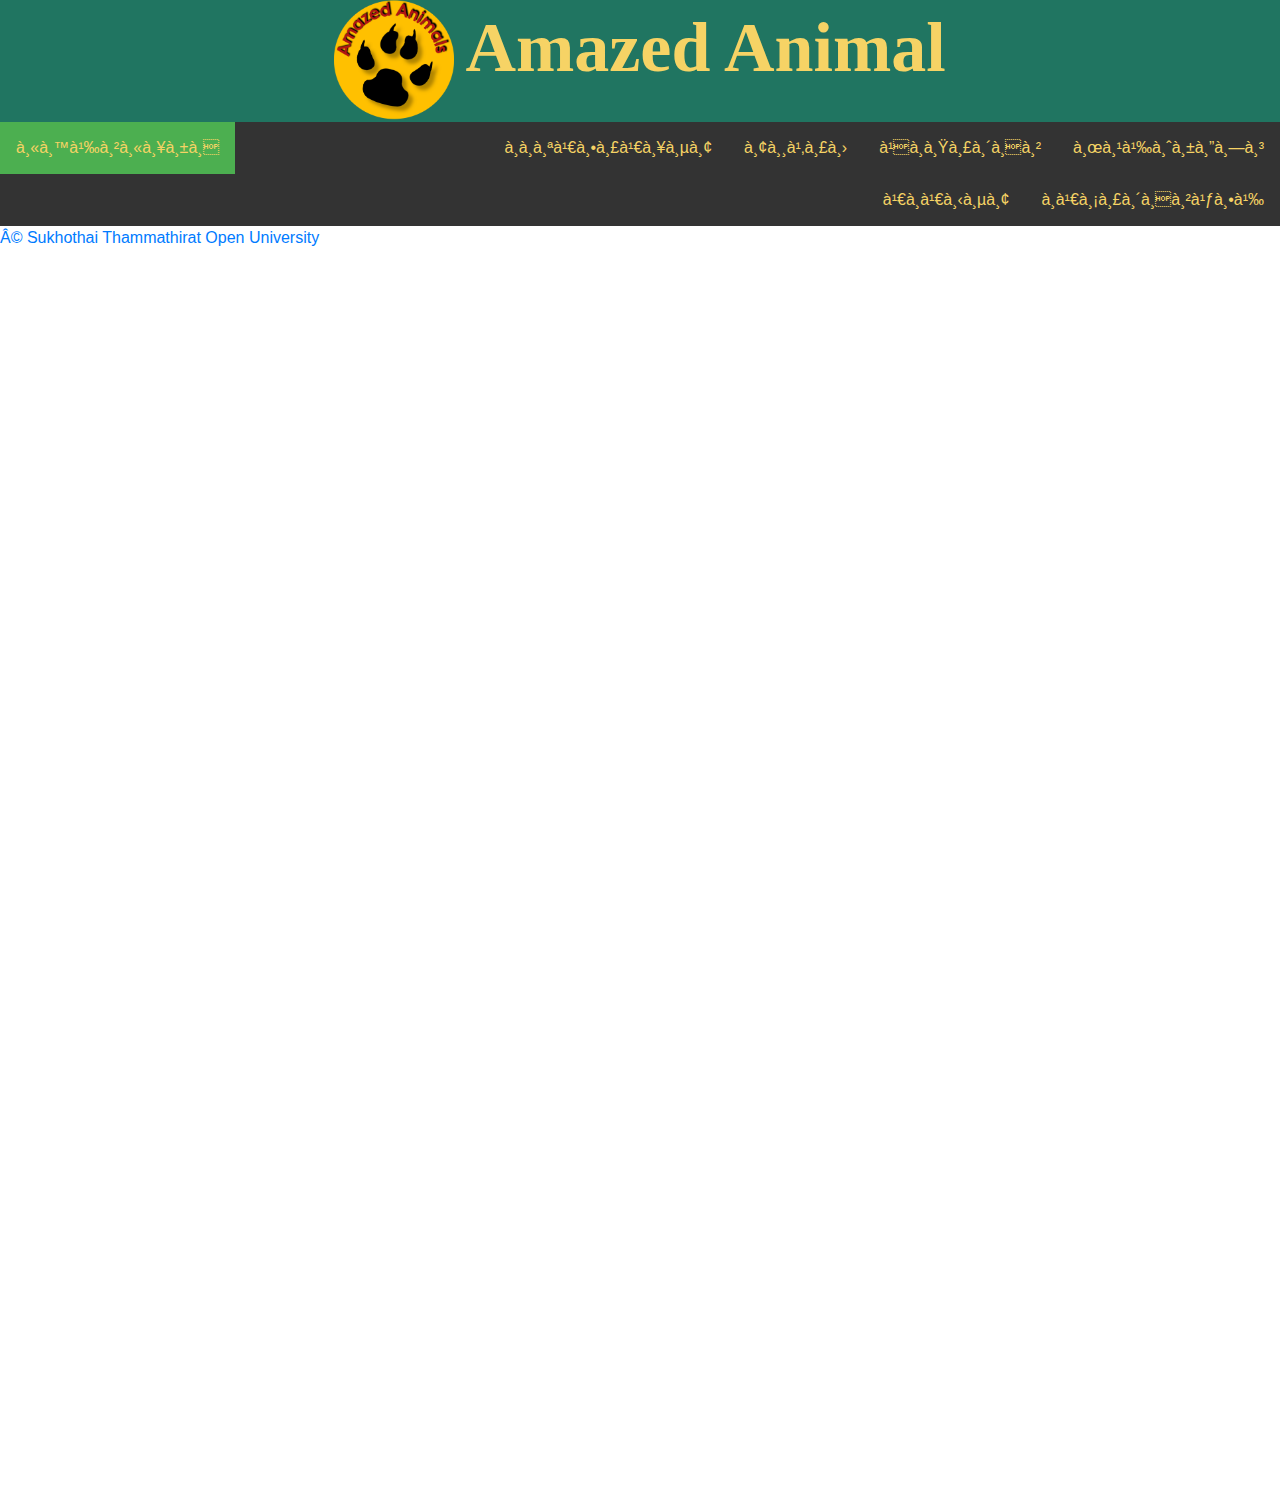
<file: WorkTemp/index_temp.html>
<!DOCTYPE html PUBLIC "-//W3C//DTD XHTML 1.0 Transitional//EN" "http://www.w3.org/TR/xhtml1/DTD/xhtml1-transitional.dtd">
<html xmlns="http://www.w3.org/1999/xhtml">
<head>
  <meta name="viewport" content="width=device-width, initial-scale=1.0";charset=utf-8">
  <!--  <meta http-equiv="Content-Type" content="text/html; charset=utf-8" /> -->
  <title>Untitled Document</title>

  <link rel="stylesheet" href="css/mystyle.css">    

  <link rel="stylesheet" href="https://stackpath.bootstrapcdn.com/bootstrap/4.3.1/css/bootstrap.min.css" integrity="sha384-ggOyR0iXCbMQv3Xipma34MD+dH/1fQ784/j6cY/iJTQUOhcWr7x9JvoRxT2MZw1T" crossorigin="anonymous">
  <script src="https://code.jquery.com/jquery-3.3.1.slim.min.js" integrity="sha384-q8i/X+965DzO0rT7abK41JStQIAqVgRVzpbzo5smXKp4YfRvH+8abtTE1Pi6jizo" crossorigin="anonymous"></script>
  <script src="https://cdnjs.cloudflare.com/ajax/libs/popper.js/1.14.7/umd/popper.min.js" integrity="sha384-UO2eT0CpHqdSJQ6hJty5KVphtPhzWj9WO1clHTMGa3JDZwrnQq4sF86dIHNDz0W1" crossorigin="anonymous"></script>
  <script src="https://stackpath.bootstrapcdn.com/bootstrap/4.3.1/js/bootstrap.min.js" integrity="sha384-JjSmVgyd0p3pXB1rRibZUAYoIIy6OrQ6VrjIEaFf/nJGzIxFDsf4x0xIM+B07jRM" crossorigin="anonymous"></script>

</head>

<body style="height:1500px">
  <div class="h1"> 
    <div align="center">
      <table width="100%" border="0" cellspacing="0" cellpadding="0">
        <div>
          <img src="image_temp/Logo.png" width="120px" height="120px" />
          <strong class="text_header_temp">Amazed Animal</strong>
        </div>
      </table>
    </div>
  </div>

  <ul class="topnav">
    <li><a class="active" href="index.html">หน้าหลัก</a></li>
    <li class="right"><a href="contact.html">ผู้จัดทำ</a></li>
    <li class="right"><a href="afri.html">แอฟริกา</a></li>
    <li class="right"><a href="eur.html">ยุโรป</a></li>
    <li class="right"><a href="aus.html">ออสเตรเลีย</a></li>
    <li class="right"><a href="amer.html">อเมริกาใต้</a></li>
    <li class="right"><a href="asia.html">เอเซีย</a></li>
  </ul>
</nav>

</body>

<footer>
  <a class="copyright" href="https://www.stou.ac.th/main/">© Sukhothai Thammathirat Open University</a>
</footer>
</html>
</file>
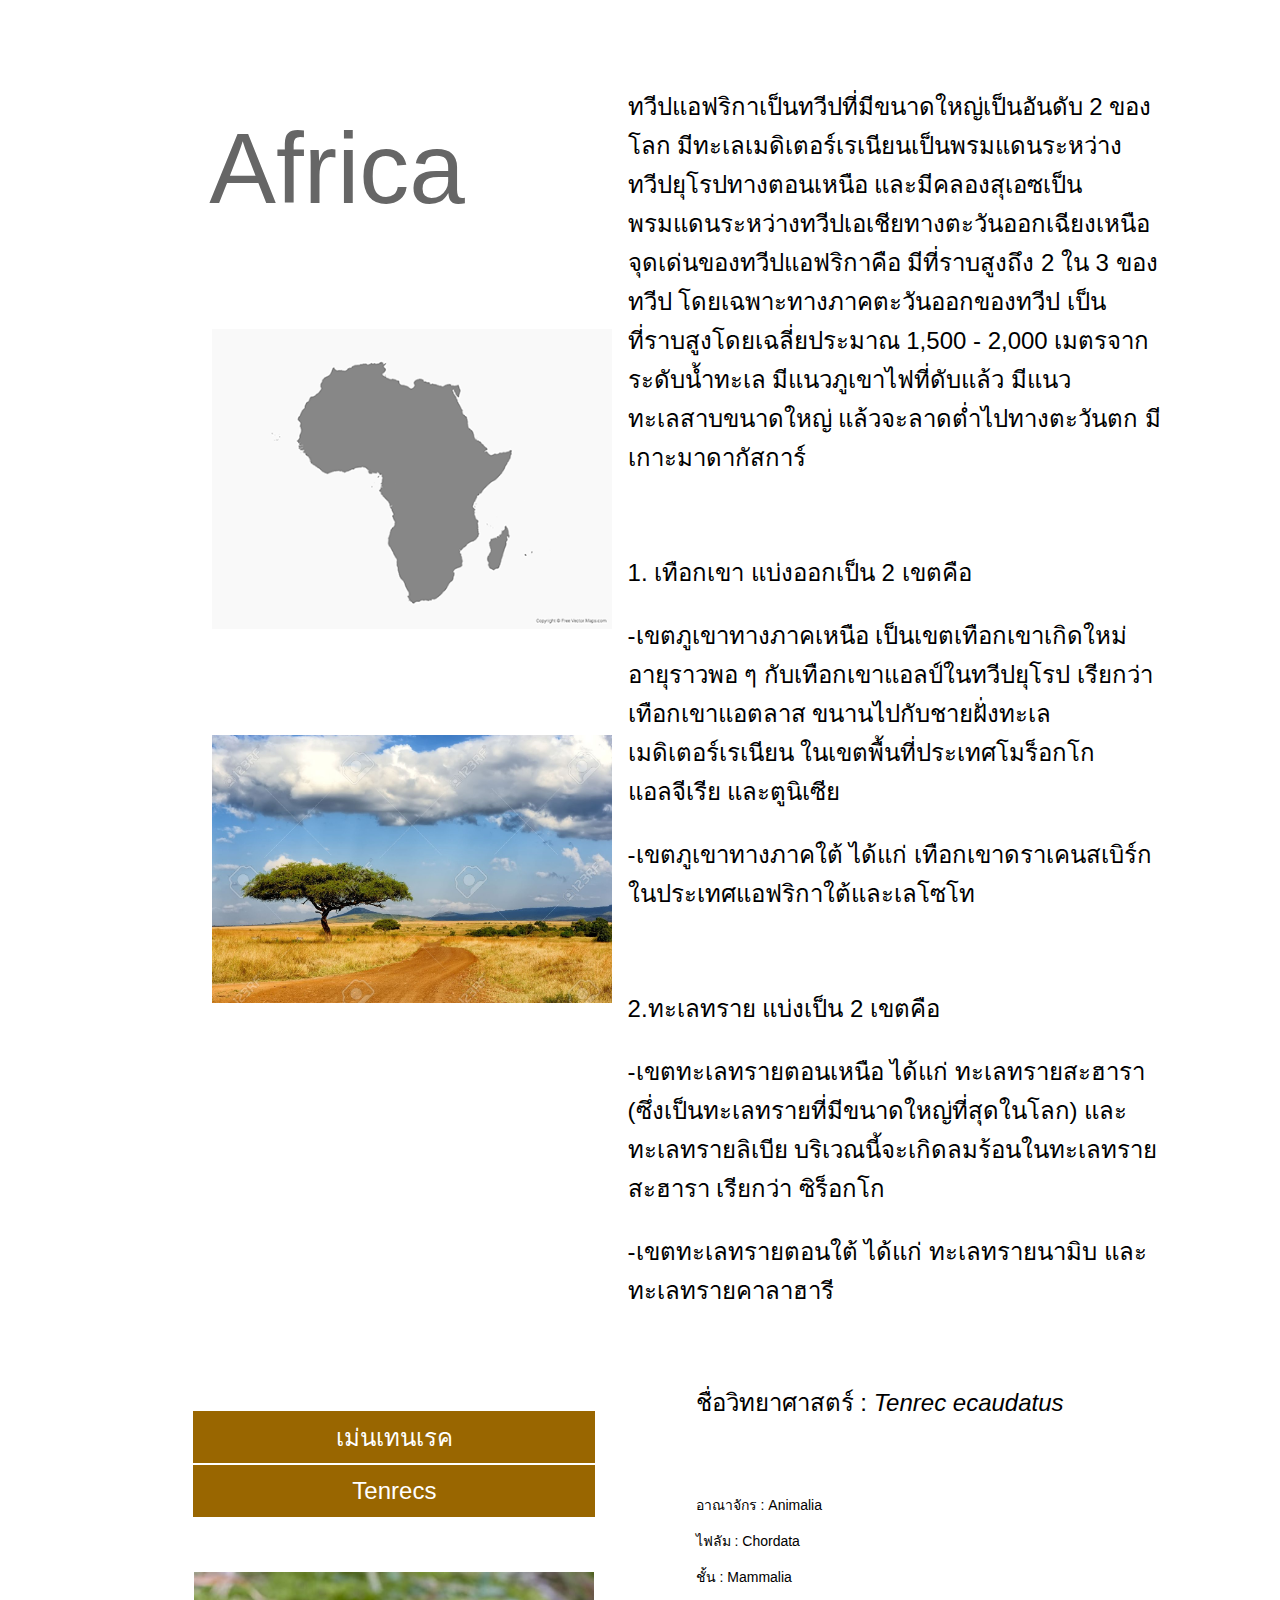
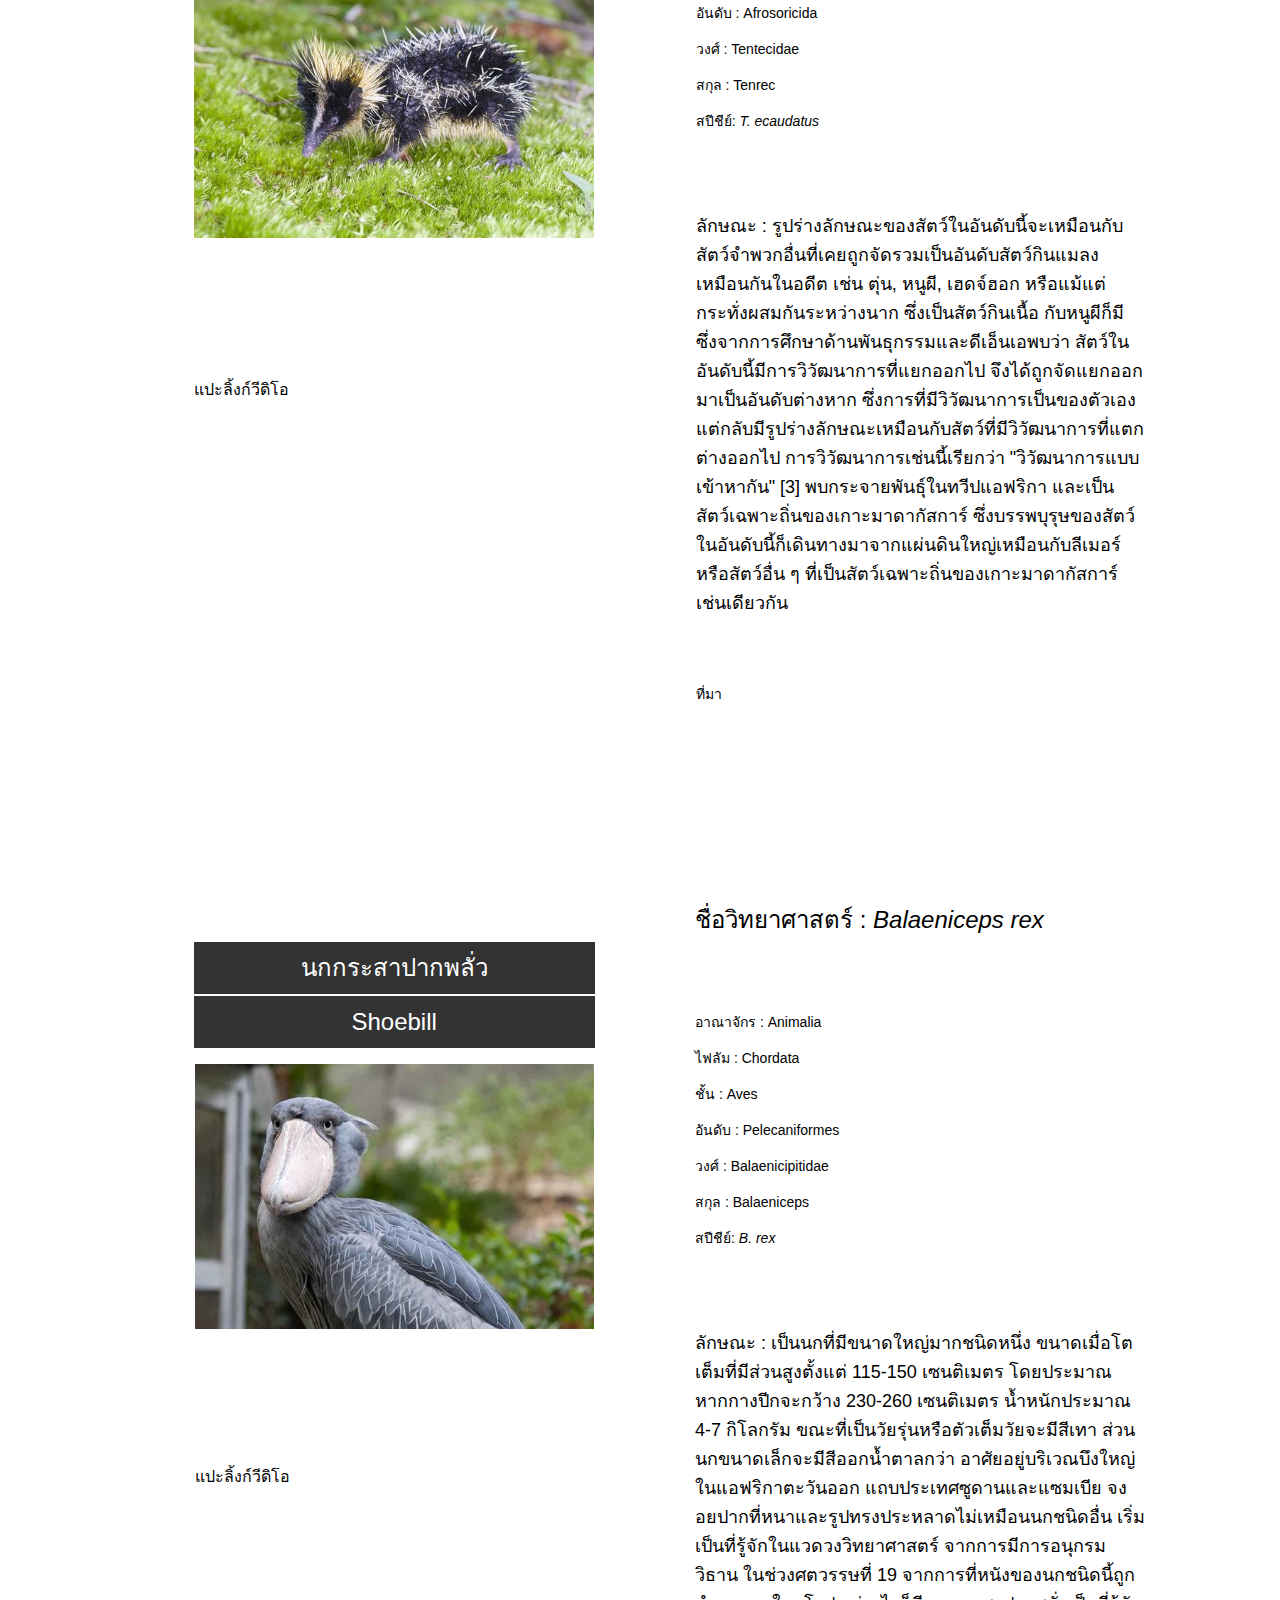
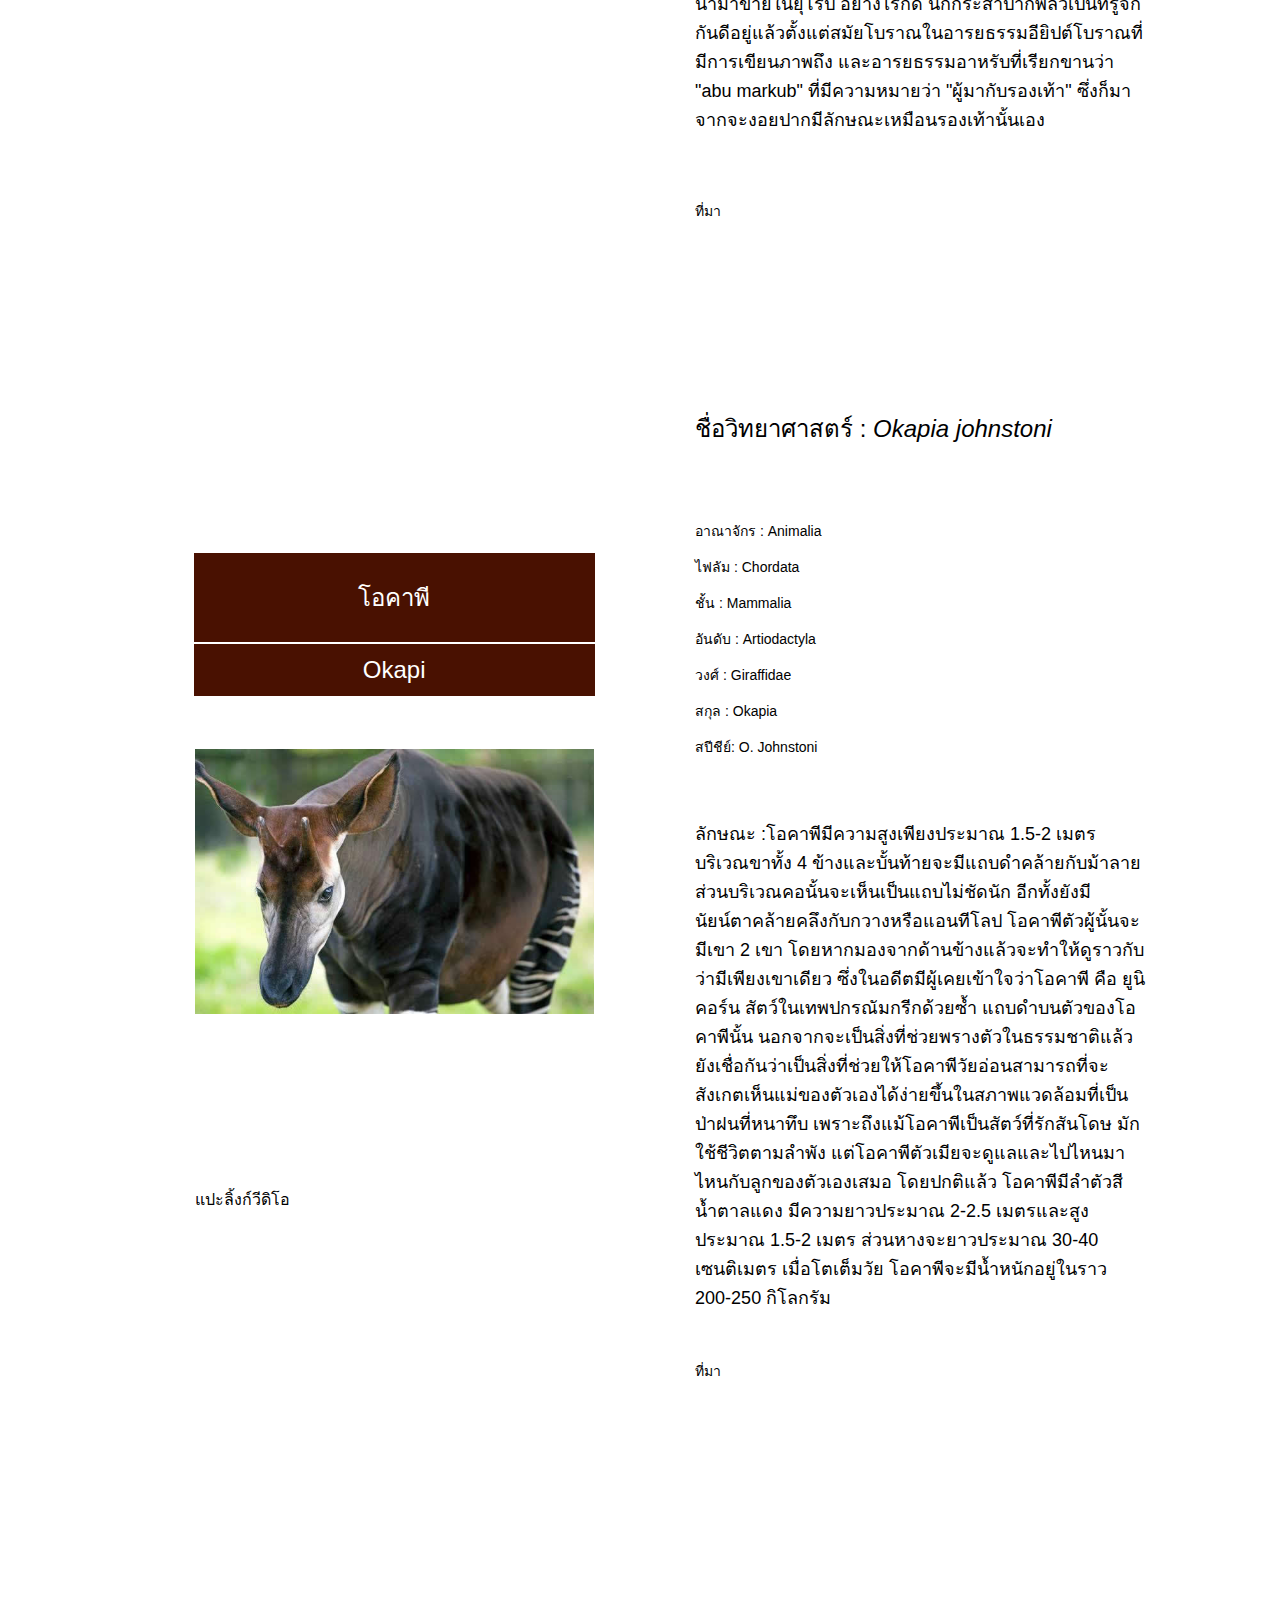
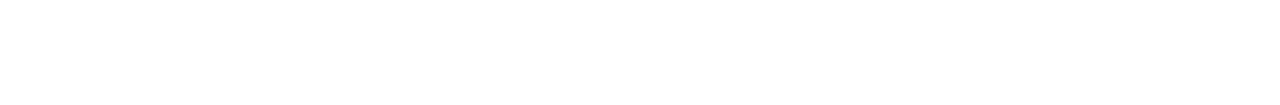
<file: WorkTemp/Amazaed Animals/afri.html>
<!DOCTYPE html PUBLIC "-//W3C//DTD XHTML 1.0 Transitional//EN" "http://www.w3.org/TR/xhtml1/DTD/xhtml1-transitional.dtd">
<html xmlns="http://www.w3.org/1999/xhtml">
<head>
<meta http-equiv="Content-Type" content="text/html; charset=utf-8" />
<title>Untitled Document</title>
<style type="text/css">
.Asia {
	font-family: Arial, Helvetica, sans-serif;
	font-size: 100px;
	color: #666;
	
}
.describtion {
	font-family: Arial, Helvetica, sans-serif;
	font-size: 24px;
	color: #000;
	font-weight: normal;
}
.animalname {
	font-family: Arial, Helvetica, sans-serif;
	font-size: 24px;
	color: #FFF;
}
.describe {
	font-family: Arial, Helvetica, sans-serif;
	font-size: 18px;
	color: #000;
}
.taxonomy {
	font-family: Arial, Helvetica, sans-serif;
	font-size: 14px;
	color: #000;
}
</style>
</head>



<body>
<table width="100%" border="0">
  <tr>
    <td width="15%" height="996">&nbsp;</td>
    <td width="15%" align="left" valign="top" class="Asia"><p> Africa<br />
      </p>
      <table width="99%" border="0">
      	<tr>
          <td height="200" align="left">
        <img src="image/สัตว์โลกน่ารัก/0.รูปภาพทวีป/5. แอฟริกา 1.png" width="400" height="300" /></tr>
        <tr>
        <tr>
          <td height="200" align="left"><p><img src="image/af1.jpg" width="400" height="268" /></p>          </tr>
        <tr>
          <td height="16"></p></td>
        </tr>
        <tr>
          <td height="41"></p></td>
        </tr>
      </table>
    <td width="41%" valign="top" class="describtion"><p class="describtion">&nbsp;</p>
    <p class="describtion">ทวีปแอฟริกาเป็นทวีปที่มีขนาดใหญ่เป็นอันดับ 2 ของโลก มีทะเลเมดิเตอร์เรเนียนเป็นพรมแดนระหว่างทวีปยุโรปทางตอนเหนือ และมีคลองสุเอซเป็นพรมแดนระหว่างทวีปเอเชียทางตะวันออกเฉียงเหนือ จุดเด่นของทวีปแอฟริกาคือ มีที่ราบสูงถึง 2 ใน 3 ของทวีป โดยเฉพาะทางภาคตะวันออกของทวีป เป็นที่ราบสูงโดยเฉลี่ยประมาณ 1,500 - 2,000 เมตรจากระดับน้ำทะเล มีแนวภูเขาไฟที่ดับแล้ว มีแนวทะเลสาบขนาดใหญ่ แล้วจะลาดต่ำไปทางตะวันตก มีเกาะมาดากัสการ์ </p>
    <p class="describtion">&nbsp;</p>
    <p class="describtion">1. เทือกเขา แบ่งออกเป็น 2 เขตคือ </p>
    <p class="describtion">-เขตภูเขาทางภาคเหนือ เป็นเขตเทือกเขาเกิดใหม่อายุราวพอ ๆ กับเทือกเขาแอลป์ในทวีปยุโรป เรียกว่า เทือกเขาแอตลาส ขนานไปกับชายฝั่งทะเลเมดิเตอร์เรเนียน ในเขตพื้นที่ประเทศโมร็อกโก แอลจีเรีย และตูนิเซีย </p>
    <p class="describtion">-เขตภูเขาทางภาคใต้ ได้แก่ เทือกเขาดราเคนสเบิร์ก ในประเทศแอฟริกาใต้และเลโซโท </p>
    <p class="describtion">&nbsp;</p>
    <p class="describtion">2.ทะเลทราย แบ่งเป็น 2 เขตคือ </p>
    <p class="describtion">-เขตทะเลทรายตอนเหนือ ได้แก่ ทะเลทรายสะฮารา (ซึ่งเป็นทะเลทรายที่มีขนาดใหญ่ที่สุดในโลก) และทะเลทรายลิเบีย บริเวณนี้จะเกิดลมร้อนในทะเลทรายสะฮารา เรียกว่า ซิร็อกโก </p>
    <p class="describtion">-เขตทะเลทรายตอนใต้ ได้แก่ ทะเลทรายนามิบ และทะเลทรายคาลาฮารี</p></td>
    <td width="8%">&nbsp;</td>
  </tr>
</table>
<p>

<table width="1145" border="0">
  <tr>
  <td width="16%" height="1045">&nbsp;</td>
    <td width="35%" height="1045"><table width="99%" height="979" border="0">
      <tr>
        <td height="50" align="center" bgcolor="#996600" class="animalname">เม่นเทนเรค</td>
      </tr>
      <tr>
        <td height="50" align="center" bgcolor="#996600" class="animalname">Tenrecs</td>
      </tr>
      <tr>
        <td height="370" align="center"><img src="image/สัตว์โลกน่ารัก/5. แอฟริกา/Lowland streaked tenrec 1.jpg" width="400" height="266" /></td>
      </tr>
      <tr>
        <td height="190">แปะลิ้งก์วีดิโอ</td>
      </tr>
      <tr>
        <td height="307"></td>
      </tr>
    </table></td>
    <td width="8%" height="1045">&nbsp;</td>
    <td width="57%"><table width="100%" height="908" border="0">
      <tr>
        <td height="59" valign="bottom" class="describe"><p class="describtion">ชื่อวิทยาศาสตร์ : <em>Tenrec ecaudatus</em></p></td>
      </tr>
      <tr>
        <td height="275" valign="top" class="describe"><p class="taxonomy">&nbsp;</p>
          <p class="taxonomy">อาณาจักร : Animalia</p>
          <p class="taxonomy">ไฟลัม : Chordata</p>
          <p class="taxonomy">ชั้น : Mammalia</p>
          <p class="taxonomy">อันดับ : Afrosoricida</p>
          <p class="taxonomy">วงศ์ : Tentecidae</p>
          <p class="taxonomy">สกุล : Tenrec</p>
          <p class="taxonomy">สปีชีย์: <em>T. ecaudatus</em></p>
          <p>&nbsp;</p></td>
      </tr>
      <tr>
        <td height="327" valign="top" class="describe"><p>ลักษณะ : รูปร่างลักษณะของสัตว์ในอันดับนี้จะเหมือนกับสัตว์จำพวกอื่นที่เคยถูกจัดรวมเป็นอันดับสัตว์กินแมลงเหมือนกันในอดีต เช่น ตุ่น, หนูผี, เฮดจ์ฮอก หรือแม้แต่กระทั่งผสมกันระหว่างนาก ซึ่งเป็นสัตว์กินเนื้อ กับหนูผีก็มี ซึ่งจากการศึกษาด้านพันธุกรรมและดีเอ็นเอพบว่า สัตว์ในอันดับนี้มีการวิวัฒนาการที่แยกออกไป จึงได้ถูกจัดแยกออกมาเป็นอันดับต่างหาก ซึ่งการที่มีวิวัฒนาการเป็นของตัวเองแต่กลับมีรูปร่างลักษณะเหมือนกับสัตว์ที่มีวิวัฒนาการที่แตกต่างออกไป การวิวัฒนาการเช่นนี้เรียกว่า &quot;วิวัฒนาการแบบเข้าหากัน&quot; [3] พบกระจายพันธุ์ในทวีปแอฟริกา และเป็นสัตว์เฉพาะถิ่นของเกาะมาดากัสการ์ ซึ่งบรรพบุรุษของสัตว์ในอันดับนี้ก็เดินทางมาจากแผ่นดินใหญ่เหมือนกับลีเมอร์หรือสัตว์อื่น ๆ ที่เป็นสัตว์เฉพาะถิ่นของเกาะมาดากัสการ์เช่นเดียวกัน</p></td>
      </tr>
      <tr>
        <td height="209" valign="top" class="taxonomy"><p>&nbsp;</p>
          <p>ที่มา</p></td>
      </tr>
    </table></td>
  </tr>
</table>

<p>

<table width="1145" border="0">
  <tr>
  <td width=16% height="482">&nbsp;</td>
    <td width="35%" height="482"><table width="99%" height="634" border="0">
      <tr>
        <td width="100%" height="50" align="center" bgcolor="#333333" class="animalname">นกกระสาปากพลั่ว</td>
      </tr>
      <tr>
        <td width="100%" height="50" align="center" bgcolor="#333333" class="animalname">Shoebill</td>
      </tr>
      <tr>
        <td width="100%" height="291" align="center"><img src="image/สัตว์โลกน่ารัก/5. แอฟริกา/shoebill 1.jpg" width="399" height="265" /></td>
      </tr>
      <tr>
        <td width="100%" height="262">แปะลิ้งก์วีดิโอ</td>
      </tr>
      <tr>
        <td width="100%" height="279"></td>
      </tr>
    </table></td>
    <td width="8%" height="482">&nbsp;</td>
    <td width="57%"><table width="100%" height="913" border="0">
      <tr>
        <td width="100%" height="87" valign="bottom" class="describe"><p class="describtion">ชื่อวิทยาศาสตร์ : <em>Balaeniceps rex</em></p></td>
      </tr>
      <tr>
        <td width="100%" height="275" valign="top" class="describe"><p class="taxonomy">&nbsp;</p>
          <p class="taxonomy">อาณาจักร : Animalia</p>
          <p class="taxonomy">ไฟลัม : Chordata</p>
          <p class="taxonomy">ชั้น : Aves</p>
          <p class="taxonomy">อันดับ : Pelecaniformes</p>
          <p class="taxonomy">วงศ์ : Balaenicipitidae</p>
          <p class="taxonomy">สกุล : Balaeniceps</p>
          <p class="taxonomy">สปีชีย์: <em>B. rex</em></p>
          <p>&nbsp;</p></td>
      </tr>
      <tr>
        <td width="100%" height="312" valign="top" class="describe"><p>ลักษณะ : เป็นนกที่มีขนาดใหญ่มากชนิดหนึ่ง ขนาดเมื่อโตเต็มที่มีส่วนสูงตั้งแต่ 115-150 เซนติเมตร โดยประมาณ หากกางปีกจะกว้าง 230-260 เซนติเมตร น้ำหนักประมาณ 4-7 กิโลกรัม ขณะที่เป็นวัยรุ่นหรือตัวเต็มวัยจะมีสีเทา ส่วนนกขนาดเล็กจะมีสีออกน้ำตาลกว่า อาศัยอยู่บริเวณบึงใหญ่ในแอฟริกาตะวันออก แถบประเทศซูดานและแซมเบีย จงอยปากที่หนาและรูปทรงประหลาดไม่เหมือนนกชนิดอื่น เริ่มเป็นที่รู้จักในแวดวงวิทยาศาสตร์ จากการมีการอนุกรมวิธาน ในช่วงศตวรรษที่ 19 จากการที่หนังของนกชนิดนี้ถูกนำมาขายในยุโรป อย่างไรก็ดี นกกระสาปากพลั่วเป็นที่รู้จักกันดีอยู่แล้วตั้งแต่สมัยโบราณในอารยธรรมอียิปต์โบราณที่มีการเขียนภาพถึง และอารยธรรมอาหรับที่เรียกขานว่า &quot;abu markub&quot; ที่มีความหมายว่า &quot;ผู้มากับรองเท้า&quot; ซึ่งก็มาจากจะงอยปากมีลักษณะเหมือนรองเท้านั้นเอง</p></td>
      </tr>
      <tr>
        <td width="100%" height="201" valign="top"><p class="taxonomy">&nbsp;</p>
          <p class="taxonomy">ที่มา</p></td>
      </tr>
    </table></td>
  </tr>
</table>

<p>

<table width="1145" border="0">
  <tr>
  <td width="16%" height="1020">&nbsp;</td>
    <td width="35%" height="1020"><table width="99%" height="927" border="0">
      <tr>
        <td width="35%" height="50" align="center" bgcolor="#491101" class="animalname"><p>โอคาพี</p></td>
      </tr>
      <tr>
        <td width="35%" height="50" align="center" bgcolor="#491101" class="animalname">Okapi</td>
      </tr>
      <tr>
        <td width="35%" height="365" align="center"><img src="image/สัตว์โลกน่ารัก/5. แอฟริกา/Okapi 1.jpg" width="399" height="265" /></td>
      </tr>
      <tr>
        <td width="35%" height="262">แปะลิ้งก์วีดิโอ</td>
      </tr>
      <tr>
        <td width="35%" height="188"></td>
      </tr>
    </table></td>
    <td width="8%" height="1020">&nbsp;</td>
    <td width="57%"><table width="100%" height="966" border="0">
      <tr>
        <td height="87" valign="bottom" class="describe"><p class="describtion">ชื่อวิทยาศาสตร์ : <em class="describtion">Okapia johnstoni</em></p></td>
      </tr>
      <tr>
        <td height="275" valign="top" class="describe"><p class="taxonomy">&nbsp;</p>
          <p class="taxonomy">อาณาจักร : Animalia</p>
          <p class="taxonomy">ไฟลัม : Chordata</p>
          <p class="taxonomy">ชั้น : Mammalia</p>
          <p class="taxonomy">อันดับ : Artiodactyla</p>
          <p class="taxonomy">วงศ์ : Giraffidae</p>
          <p class="taxonomy">สกุล : Okapia</p>
          <p class="taxonomy">สปีชีย์: O. Johnstoni</p>
          <p>&nbsp;</p></td>
      </tr>
      <tr>
        <td height="191" valign="top" class="describe">ลักษณะ :โอคาพีมีความสูงเพียงประมาณ 1.5-2 เมตร บริเวณขาทั้ง 4 ข้างและบั้นท้ายจะมีแถบดำคล้ายกับม้าลาย ส่วนบริเวณคอนั้นจะเห็นเป็นแถบไม่ชัดนัก อีกทั้งยังมีนัยน์ตาคล้ายคลึงกับกวางหรือแอนทีโลป โอคาพีตัวผู้นั้นจะมีเขา 2 เขา โดยหากมองจากด้านข้างแล้วจะทำให้ดูราวกับว่ามีเพียงเขาเดียว ซึ่งในอดีตมีผู้เคยเข้าใจว่าโอคาพี คือ ยูนิคอร์น สัตว์ในเทพปกรณัมกรีกด้วยซ้ำ แถบดำบนตัวของโอคาพีนั้น นอกจากจะเป็นสิ่งที่ช่วยพรางตัวในธรรมชาติแล้ว ยังเชื่อกันว่าเป็นสิ่งที่ช่วยให้โอคาพีวัยอ่อนสามารถที่จะสังเกตเห็นแม่ของตัวเองได้ง่ายขึ้นในสภาพแวดล้อมที่เป็นป่าฝนที่หนาทึบ เพราะถึงแม้โอคาพีเป็นสัตว์ที่รักสันโดษ มักใช้ชีวิตตามลำพัง แต่โอคาพีตัวเมียจะดูแลและไปไหนมาไหนกับลูกของตัวเองเสมอ โดยปกติแล้ว โอคาพีมีลำตัวสีน้ำตาลแดง มีความยาวประมาณ 2-2.5 เมตรและสูงประมาณ 1.5-2 เมตร ส่วนหางจะยาวประมาณ 30-40 เซนติเมตร เมื่อโตเต็มวัย โอคาพีจะมีน้ำหนักอยู่ในราว 200-250 กิโลกรัม</td>
      </tr>
      <tr>
        <td height="375" valign="top"><p class="taxonomy">&nbsp;</p>
          <p class="taxonomy">ที่มา</p></td>
      </tr>
    </table></td>
  </tr>
</table>

</html>
</file>
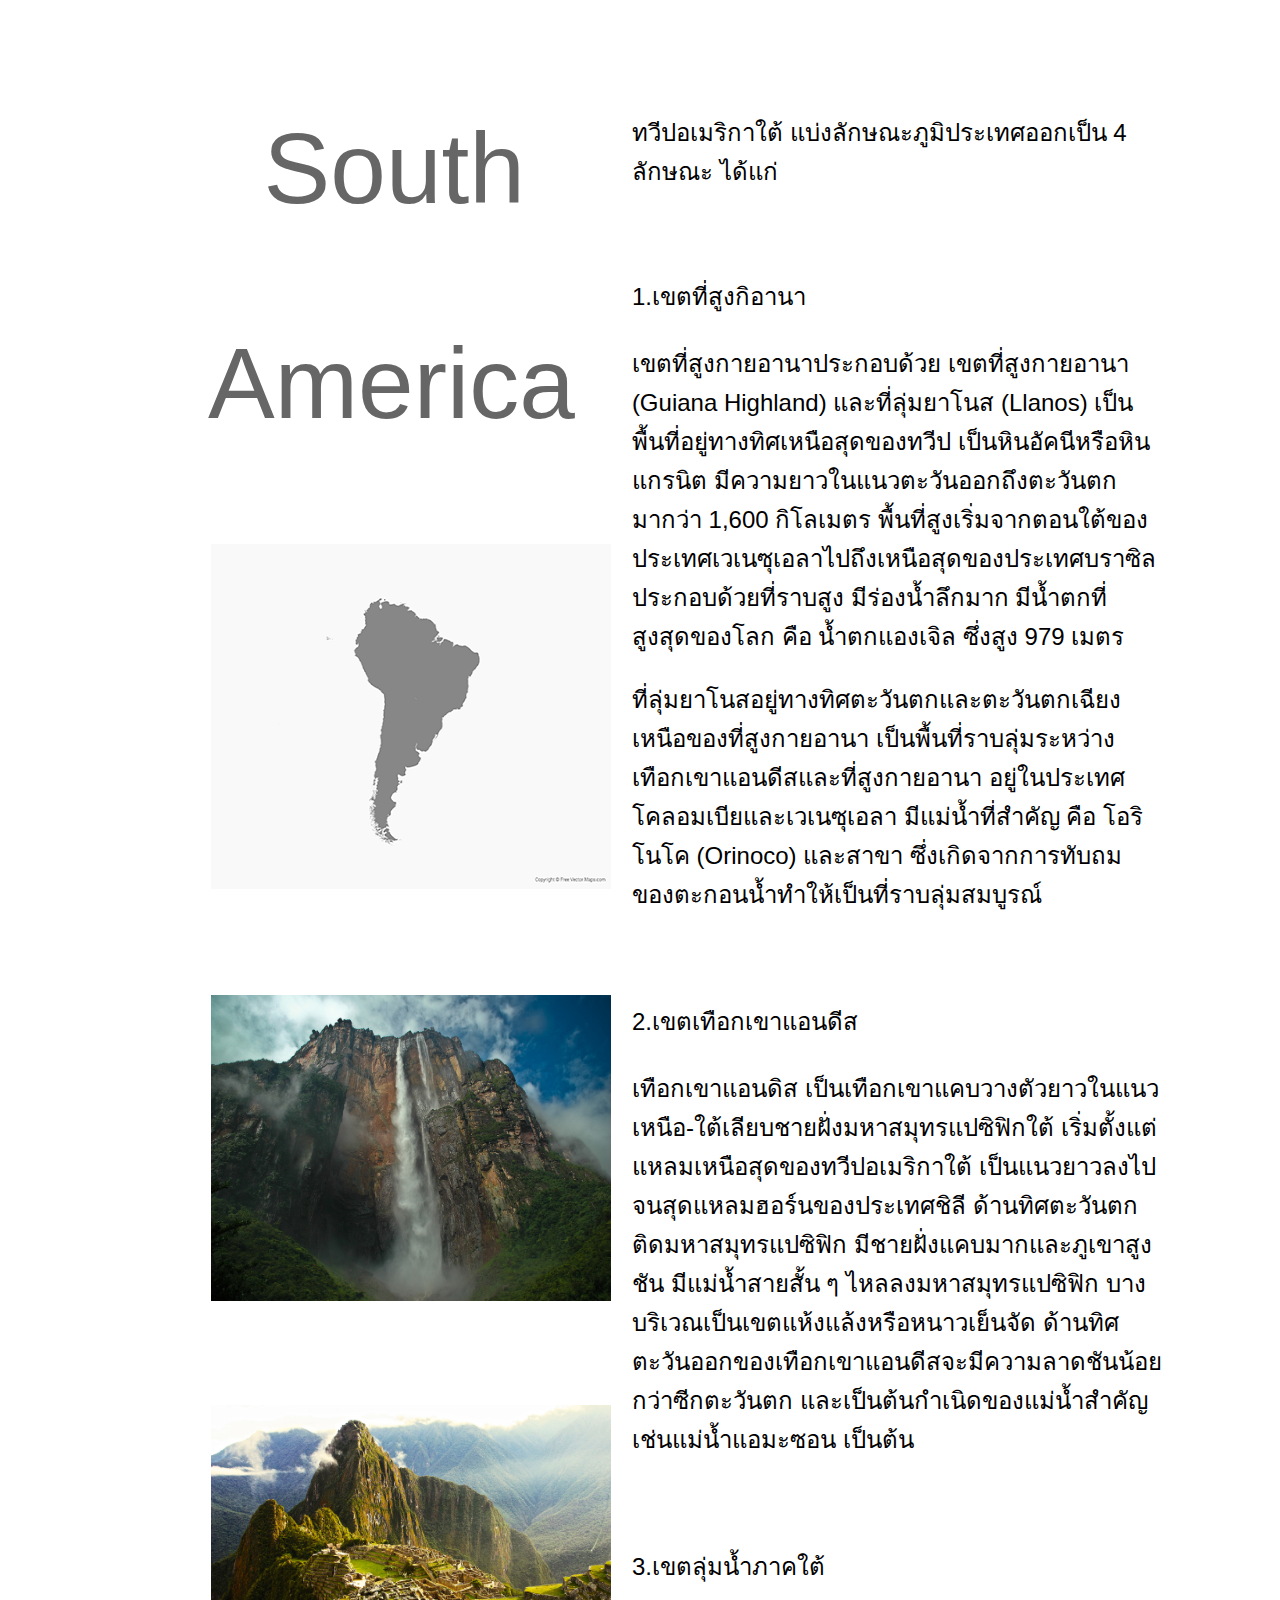
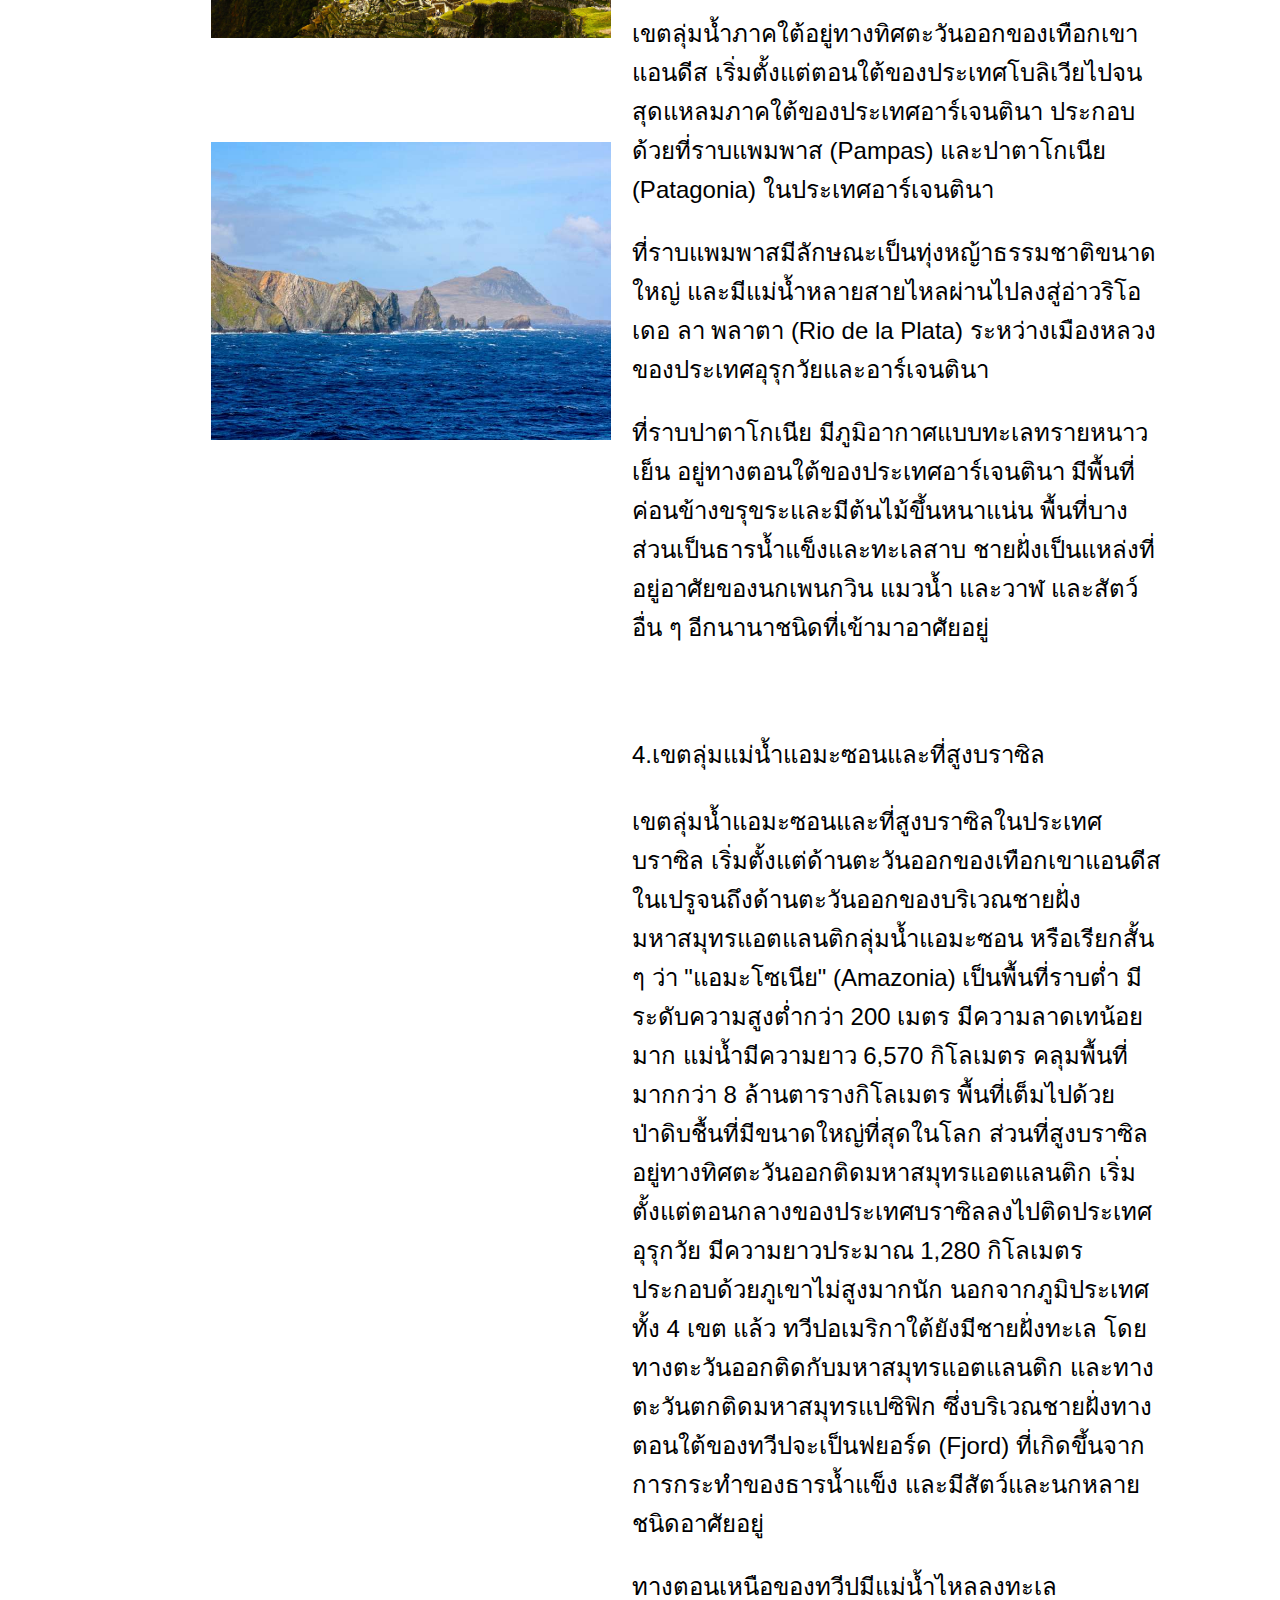
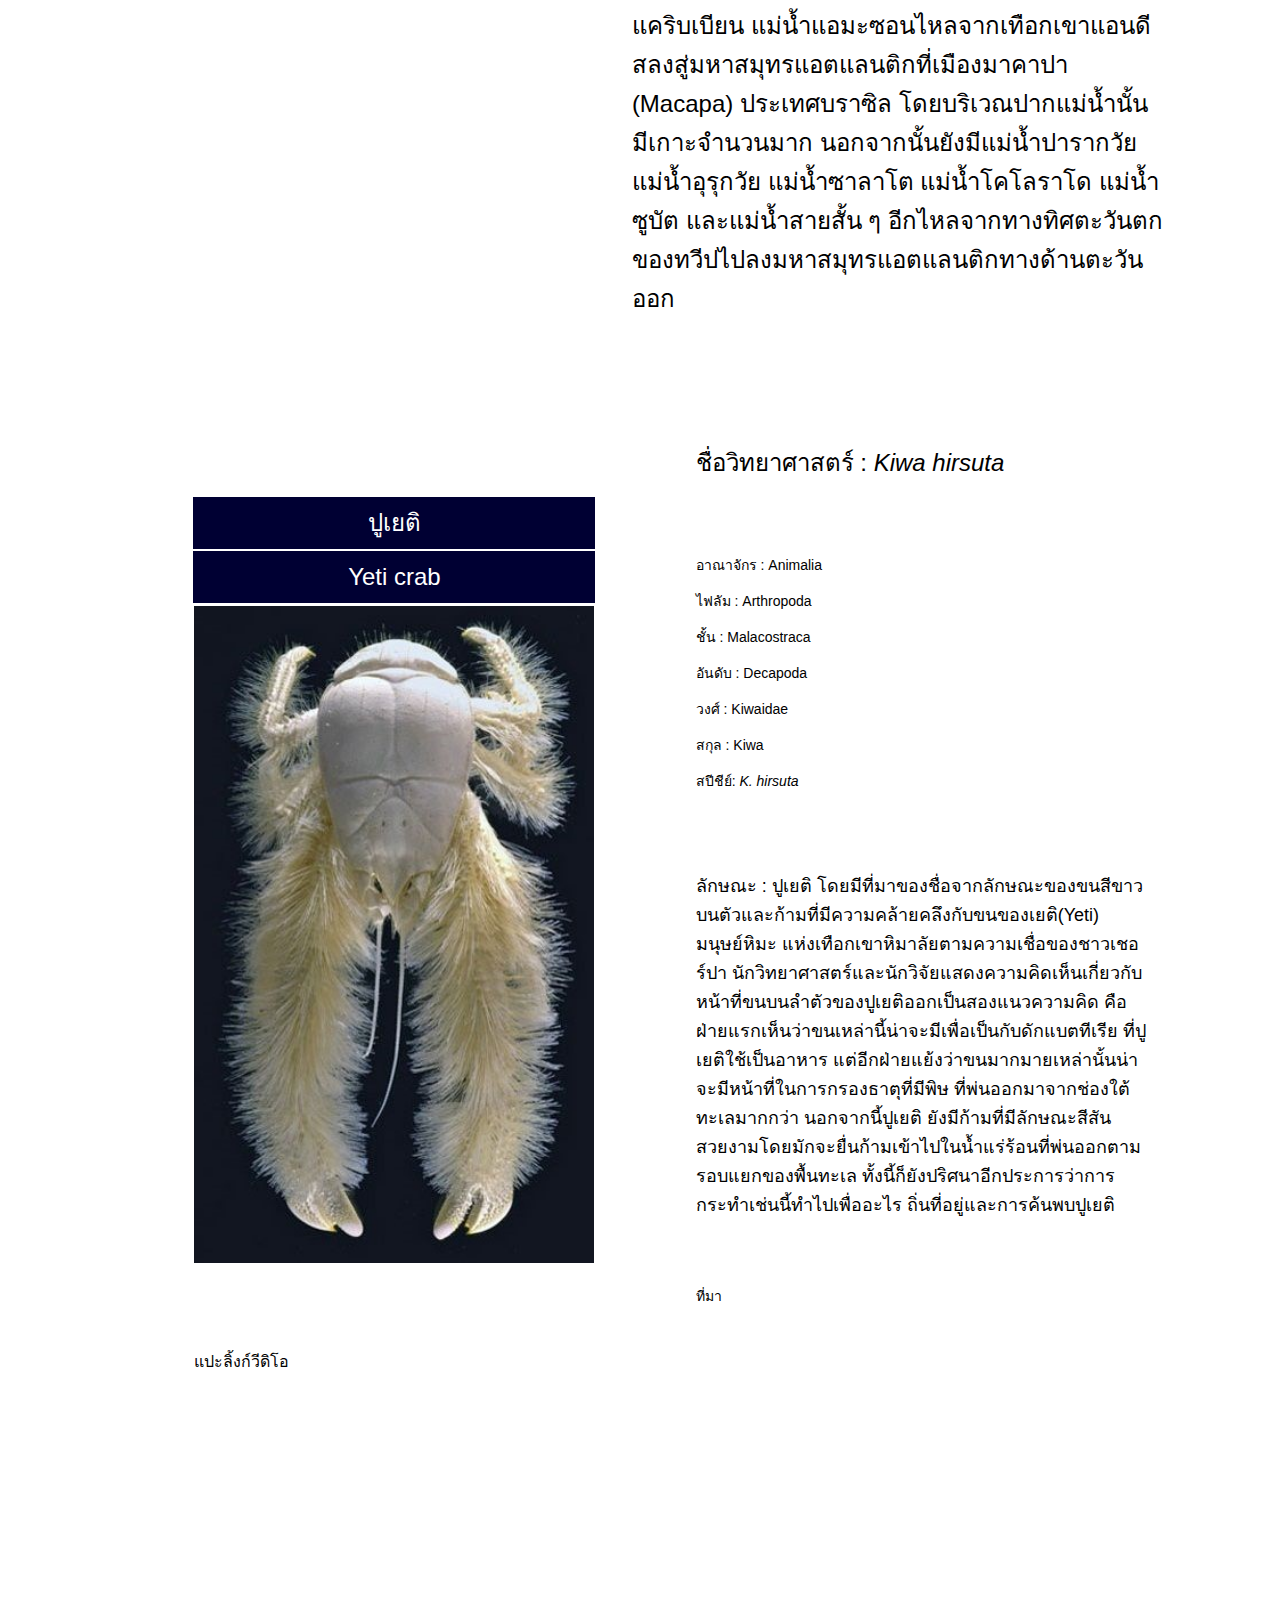
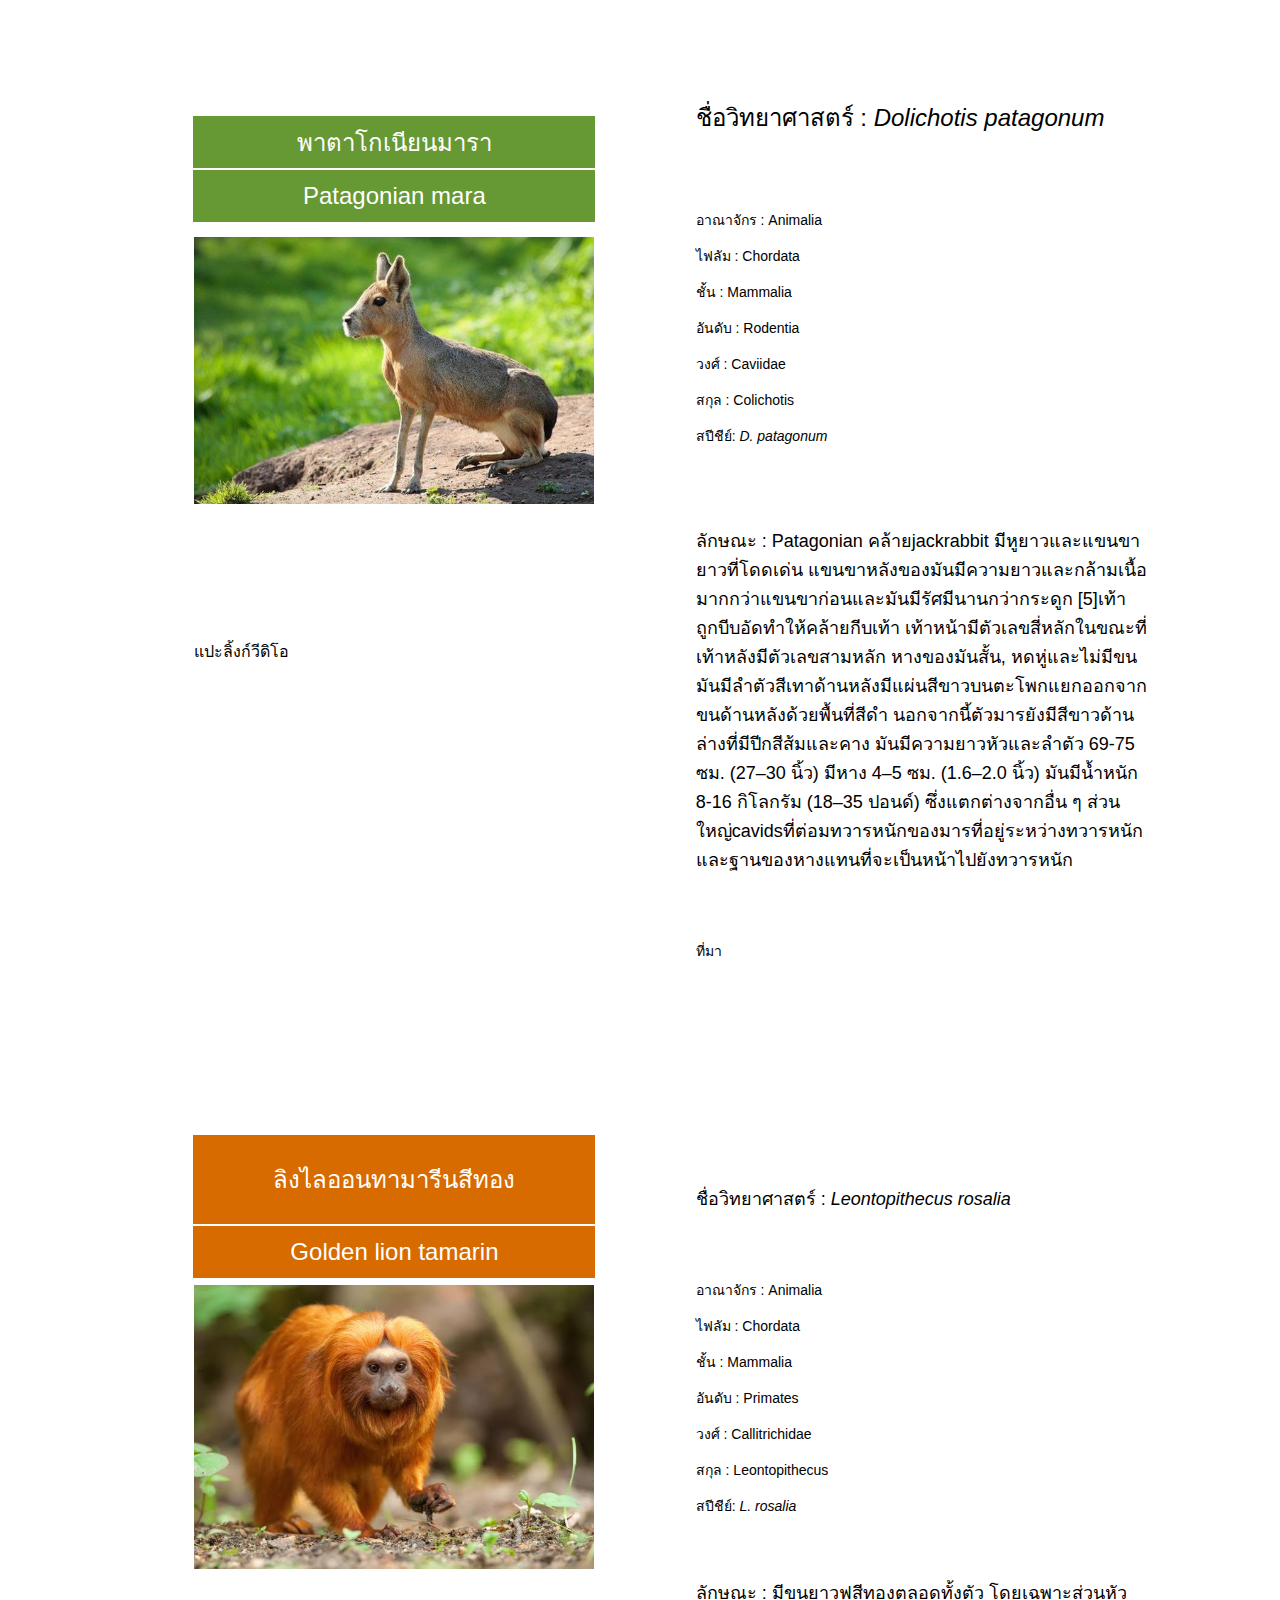
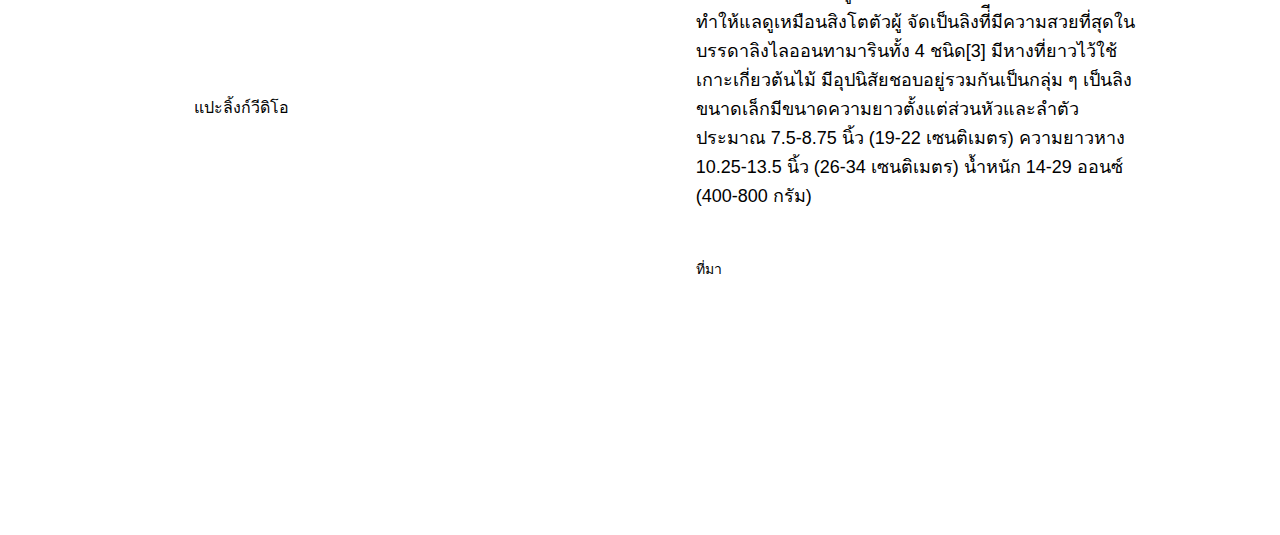
<file: WorkTemp/Amazaed Animals/amer.html>
<!DOCTYPE html PUBLIC "-//W3C//DTD XHTML 1.0 Transitional//EN" "http://www.w3.org/TR/xhtml1/DTD/xhtml1-transitional.dtd">
<html xmlns="http://www.w3.org/1999/xhtml">
<head>
<meta http-equiv="Content-Type" content="text/html; charset=utf-8" />
<title>Untitled Document</title>
<style type="text/css">
.Asia {
	font-family: Arial, Helvetica, sans-serif;
	font-size: 100px;
	color: #666;
}
.describtion {
	font-family: Arial, Helvetica, sans-serif;
	font-size: 24px;
	color: #000;
	font-weight: normal;
}
.animalname {
	font-family: Arial, Helvetica, sans-serif;
	font-size: 24px;
	color: #FFF;
}
.describe {
	font-family: Arial, Helvetica, sans-serif;
	font-size: 18px;
	color: #000;
}
.taxonomy {
	font-family: Arial, Helvetica, sans-serif;
	font-size: 14px;
	color: #000;
}
</style>
</head>

<body>
<table width="100%" border="0">
  <tr>
    <td width="15%" height="141">&nbsp;</td>
    <td width="30%" align="left" valign="top" class="Asia"><p>&nbsp; South</p>
      <p>America<br />
      </p>
      <table width="99%" border="0">
      	<tr>
          <td height="200" align="left">
        <img src="image/สัตว์โลกน่ารัก/0.รูปภาพทวีป/2. อเมริกาใต้ 1.png" width="400" height="345" /></tr>
        <tr>
        <tr>
          <td height="200" align="left"><p><img src="image/sa1.jpg" width="400" height="306" /></p>          </tr>
        <tr>
          <td height="200"><img src="image/sa2.jpg" width="400" height="233" /></p></td>
        </tr>
        <tr>
          <td height="200"><img src="image/sa3.jpg" width="400" height="298" /></p></td>
        </tr>
      </table>
    <td width="41%" class="describtion"><h2>&nbsp;</h2>
      <h2><span class="describtion">ทวีปอเมริกาใต้ </span> <span class="describtion">แบ่งลักษณะภูมิประเทศออกเป็น 4 ลักษณะ ได้แก่</span></h2>
      <p>&nbsp;</p>
      <h3> <span class="describtion" id="เขตที่สูงกิอานา">1.เขตที่สูงกิอานา</span></h3>
      <p class="describtion">เขตที่สูงกายอานาประกอบด้วย เขตที่สูงกายอานา (Guiana Highland) และที่ลุ่มยาโนส (Llanos) เป็นพื้นที่อยู่ทางทิศเหนือสุดของทวีป เป็นหินอัคนีหรือหินแกรนิต มีความยาวในแนวตะวันออกถึงตะวันตกมากว่า 1,600 กิโลเมตร พื้นที่สูงเริ่มจากตอนใต้ของประเทศเวเนซุเอลาไปถึงเหนือสุดของประเทศบราซิล ประกอบด้วยที่ราบสูง มีร่องน้ำลึกมาก มีน้ำตกที่สูงสุดของโลก คือ น้ำตกแองเจิล ซึ่งสูง 979 เมตร</p>
      <p class="describtion">ที่ลุ่มยาโนสอยู่ทางทิศตะวันตกและตะวันตกเฉียงเหนือของที่สูงกายอานา เป็นพื้นที่ราบลุ่มระหว่างเทือกเขาแอนดีสและที่สูงกายอานา อยู่ในประเทศโคลอมเบียและเวเนซุเอลา มีแม่น้ำที่สำคัญ คือ โอริโนโค (Orinoco) และสาขา ซึ่งเกิดจากการทับถมของตะกอนน้ำทำให้เป็นที่ราบลุ่มสมบูรณ์</p>
      <h3>&nbsp; </h3>
      <h3><span class="describtion">2.เขตเทือกเขาแอนดีส</span></h3>
      <p class="describtion">เทือกเขาแอนดิส เป็นเทือกเขาแคบวางตัวยาวในแนวเหนือ-ใต้เลียบชายฝั่งมหาสมุทรแปซิฟิกใต้ เริ่มตั้งแต่แหลมเหนือสุดของทวีปอเมริกาใต้ เป็นแนวยาวลงไปจนสุดแหลมฮอร์นของประเทศชิลี ด้านทิศตะวันตกติดมหาสมุทรแปซิฟิก มีชายฝั่งแคบมากและภูเขาสูงชัน มีแม่น้ำสายสั้น ๆ ไหลลงมหาสมุทรแปซิฟิก บางบริเวณเป็นเขตแห้งแล้งหรือหนาวเย็นจัด ด้านทิศตะวันออกของเทือกเขาแอนดีสจะมีความลาดชันน้อยกว่าซีกตะวันตก และเป็นต้นกำเนิดของแม่น้ำสำคัญ เช่นแม่น้ำแอมะซอน เป็นต้น</p>
      <h3>&nbsp; </h3>
      <h3><span class="describtion">3.เขตลุ่มน้ำภาคใต้</span></h3>
      <p class="describtion">เขตลุ่มน้ำภาคใต้อยู่ทางทิศตะวันออกของเทือกเขาแอนดีส เริ่มตั้งแต่ตอนใต้ของประเทศโบลิเวียไปจนสุดแหลมภาคใต้ของประเทศอาร์เจนตินา ประกอบด้วยที่ราบแพมพาส (Pampas) และปาตาโกเนีย (Patagonia) ในประเทศอาร์เจนตินา</p>
      <p class="describtion">ที่ราบแพมพาสมีลักษณะเป็นทุ่งหญ้าธรรมชาติขนาดใหญ่ และมีแม่น้ำหลายสายไหลผ่านไปลงสู่อ่าวริโอ เดอ ลา พลาตา (Rio de la Plata) ระหว่างเมืองหลวงของประเทศอุรุกวัยและอาร์เจนตินา</p>
      <p class="describtion">ที่ราบปาตาโกเนีย มีภูมิอากาศแบบทะเลทรายหนาวเย็น อยู่ทางตอนใต้ของประเทศอาร์เจนตินา มีพื้นที่ค่อนข้างขรุขระและมีต้นไม้ขึ้นหนาแน่น พื้นที่บางส่วนเป็นธารน้ำแข็งและทะเลสาบ ชายฝั่งเป็นแหล่งที่อยู่อาศัยของนกเพนกวิน แมวน้ำ และวาฬ และสัตว์อื่น ๆ อีกนานาชนิดที่เข้ามาอาศัยอยู่</p>
      <h3>&nbsp; </h3>
      <h3><span class="describtion">4.เขตลุ่มแม่น้ำแอมะซอนและที่สูงบราซิล</span></h3>
      <p class="describtion">เขตลุ่มน้ำแอมะซอนและที่สูงบราซิลในประเทศบราซิล เริ่มตั้งแต่ด้านตะวันออกของเทือกเขาแอนดีสในเปรูจนถึงด้านตะวันออกของบริเวณชายฝั่งมหาสมุทรแอตแลนติกลุ่มน้ำแอมะซอน หรือเรียกสั้น ๆ ว่า &quot;แอมะโซเนีย&quot; (Amazonia) เป็นพื้นที่ราบต่ำ มีระดับความสูงต่ำกว่า 200 เมตร มีความลาดเทน้อยมาก แม่น้ำมีความยาว 6,570 กิโลเมตร คลุมพื้นที่มากกว่า 8 ล้านตารางกิโลเมตร พื้นที่เต็มไปด้วยป่าดิบชื้นที่มีขนาดใหญ่ที่สุดในโลก ส่วนที่สูงบราซิลอยู่ทางทิศตะวันออกติดมหาสมุทรแอตแลนติก เริ่มตั้งแต่ตอนกลางของประเทศบราซิลลงไปติดประเทศอุรุกวัย มีความยาวประมาณ 1,280 กิโลเมตร ประกอบด้วยภูเขาไม่สูงมากนัก นอกจากภูมิประเทศทั้ง 4 เขต แล้ว ทวีปอเมริกาใต้ยังมีชายฝั่งทะเล โดยทางตะวันออกติดกับมหาสมุทรแอตแลนติก และทางตะวันตกติดมหาสมุทรแปซิฟิก ซึ่งบริเวณชายฝั่งทางตอนใต้ของทวีปจะเป็นฟยอร์ด (Fjord) ที่เกิดขึ้นจากการกระทำของธารน้ำแข็ง และมีสัตว์และนกหลายชนิดอาศัยอยู่</p>
      <p class="describtion">ทางตอนเหนือของทวีปมีแม่น้ำไหลลงทะเลแคริบเบียน แม่น้ำแอมะซอนไหลจากเทือกเขาแอนดีสลงสู่มหาสมุทรแอตแลนติกที่เมืองมาคาปา (Macapa) ประเทศบราซิล โดยบริเวณปากแม่น้ำนั้นมีเกาะจำนวนมาก นอกจากนั้นยังมีแม่น้ำปารากวัย แม่น้ำอุรุกวัย แม่น้ำซาลาโต แม่น้ำโคโลราโด แม่น้ำซูบัต และแม่น้ำสายสั้น ๆ อีกไหลจากทางทิศตะวันตกของทวีปไปลงมหาสมุทรแอตแลนติกทางด้านตะวันออก</p>      
      <p class="describtion"><span class="describtion"><strong></strong></span><strong><br />
    </strong> </p></td>
    <td width="8%">&nbsp;</td>
  </tr>
</table>
<p>

<table width="1145" border="0">
  <tr>
  <td width="16%" height="1045">&nbsp;</td>
    <td width="35%" height="1045"><table width="100%" height="958" border="0">
      <tr>
        <td height="50" align="center" bgcolor="#000033" class="animalname">ปูเยติ</td>
      </tr>
      <tr>
        <td height="50" align="center" bgcolor="#000033" class="animalname">Yeti crab</td>
      </tr>
      <tr>
        <td height="549" align="center"><img src="image/สัตว์โลกน่ารัก/2. อเมริกาใต้/Yeti crab.jpg" width="400" height="657" /></td>
      </tr>
      <tr>
        <td height="190">แปะลิ้งก์วีดิโอ</td>
      </tr>
      <tr>
        <td height="107"></td>
      </tr>
    </table></td>
    <td width="8%" height="1045">&nbsp;</td>
    <td width="57%"><table width="100%" height="1003" border="0">
      <tr>
        <td height="59" valign="bottom" class="describe"><p class="describtion">ชื่อวิทยาศาสตร์ : <em>Kiwa hirsuta</em></p></td>
      </tr>
      <tr>
        <td height="275" valign="top" class="describe"><p class="taxonomy">&nbsp;</p>
          <p class="taxonomy">อาณาจักร : Animalia</p>
          <p class="taxonomy">ไฟลัม : Arthropoda</p>
          <p class="taxonomy">ชั้น : Malacostraca</p>
          <p class="taxonomy">อันดับ : Decapoda</p>
          <p class="taxonomy">วงศ์ : Kiwaidae</p>
          <p class="taxonomy">สกุล : Kiwa</p>
          <p class="taxonomy">สปีชีย์: <em>K. hirsuta</em></p>
          <p>&nbsp;</p></td>
      </tr>
      <tr>
        <td height="226" valign="top" class="describe"><p>ลักษณะ : ปูเยติ โดยมีที่มาของชื่อจากลักษณะของขนสีขาวบนตัวและก้ามที่มีความคล้ายคลึงกับขนของเยติ(Yeti) มนุษย์หิมะ แห่งเทือกเขาหิมาลัยตามความเชื่อของชาวเชอร์ปา นักวิทยาศาสตร์และนักวิจัยแสดงความคิดเห็นเกี่ยวกับหน้าที่ขนบนลำตัวของปูเยติออกเป็นสองแนวความคิด คือ ฝ่ายแรกเห็นว่าขนเหล่านี้น่าจะมีเพื่อเป็นกับดักแบตทีเรีย ที่ปูเยติใช้เป็นอาหาร แต่อีกฝ่ายแย้งว่าขนมากมายเหล่านั้นน่าจะมีหน้าที่ในการกรองธาตุที่มีพิษ ที่พ่นออกมาจากช่องใต้ทะเลมากกว่า นอกจากนี้ปูเยติ ยังมีก้ามที่มีลักษณะสีสันสวยงามโดยมักจะยื่นก้ามเข้าไปในน้ำแร่ร้อนที่พ่นออกตามรอบแยกของพื้นทะเล ทั้งนี้ก็ยังปริศนาอีกประการว่าการกระทำเช่นนี้ทำไปเพื่ออะไร ถิ่นที่อยู่และการค้นพบปูเยติ </p></td>
      </tr>
      <tr>
        <td height="405" valign="top" class="taxonomy"><p>&nbsp;</p>
          <p>ที่มา</p></td>
      </tr>
    </table></td>
  </tr>
</table>

<p>

<table width="1145" border="0">
  <tr>
  <td width=16% height="482">&nbsp;</td>
    <td width="35%" height="482"><table width="99%" height="634" border="0">
      <tr>
        <td width="100%" height="50" align="center" bgcolor="#669933" class="animalname">พาตาโกเนียนมารา</td>
      </tr>
      <tr>
        <td width="100%" height="50" align="center" bgcolor="#669933" class="animalname">Patagonian mara</td>
      </tr>
      <tr>
        <td width="100%" height="291" align="center"><img src="image/สัตว์โลกน่ารัก/2. อเมริกาใต้/Patagonian mara.png" width="400" height="267" /></td>
      </tr>
      <tr>
        <td width="100%" height="262">แปะลิ้งก์วีดิโอ</td>
      </tr>
      <tr>
        <td width="100%" height="279"></td>
      </tr>
    </table></td>
    <td width="8%" height="482">&nbsp;</td>
    <td width="57%"><table width="100%" height="910" border="0">
      <tr>
        <td width="100%" height="87" valign="bottom" class="describe"><p class="describtion">ชื่อวิทยาศาสตร์ : <em>Dolichotis patagonum </em></p></td>
      </tr>
      <tr>
        <td width="100%" height="275" valign="top" class="describe"><p class="taxonomy">&nbsp;</p>
          <p class="taxonomy">อาณาจักร : Animalia</p>
          <p class="taxonomy">ไฟลัม : Chordata</p>
          <p class="taxonomy">ชั้น : Mammalia</p>
          <p class="taxonomy">อันดับ : Rodentia</p>
          <p class="taxonomy">วงศ์ : Caviidae</p>
          <p class="taxonomy">สกุล : Colichotis</p>
          <p class="taxonomy">สปีชีย์: <em>D. patagonum</em></p>
          <p>&nbsp;</p></td>
      </tr>
      <tr>
        <td width="100%" height="298" valign="top" class="describe"><p>ลักษณะ : Patagonian คล้ายjackrabbit มีหูยาวและแขนขายาวที่โดดเด่น แขนขาหลังของมันมีความยาวและกล้ามเนื้อมากกว่าแขนขาก่อนและมันมีรัศมีนานกว่ากระดูก [5]เท้าถูกบีบอัดทำให้คล้ายกีบเท้า เท้าหน้ามีตัวเลขสี่หลักในขณะที่เท้าหลังมีตัวเลขสามหลัก หางของมันสั้น, หดหู่และไม่มีขน มันมีลำตัวสีเทาด้านหลังมีแผ่นสีขาวบนตะโพกแยกออกจากขนด้านหลังด้วยพื้นที่สีดำ นอกจากนี้ตัวมารยังมีสีขาวด้านล่างที่มีปีกสีส้มและคาง มันมีความยาวหัวและลำตัว 69-75 ซม. (27–30 นิ้ว) มีหาง 4–5 ซม. (1.6–2.0 นิ้ว) มันมีน้ำหนัก 8-16 กิโลกรัม (18–35 ปอนด์) ซึ่งแตกต่างจากอื่น ๆ ส่วนใหญ่cavidsที่ต่อมทวารหนักของมารที่อยู่ระหว่างทวารหนักและฐานของหางแทนที่จะเป็นหน้าไปยังทวารหนัก </p></td>
      </tr>
      <tr>
        <td width="100%" height="212" valign="top"><p class="taxonomy">&nbsp;</p>
          <p class="taxonomy">ที่มา</p></td>
      </tr>
    </table></td>
  </tr>
</table>

<p>

<table width="1145" border="0">
  <tr>
  <td width="16%" height="482">&nbsp;</td>
    <td width="35%" height="482"><table width="99%" height="634" border="0">
      <tr>
        <td height="50" align="center" bgcolor="#D76B00" class="animalname"><p>ลิงไลออนทามารีนสีทอง</p></td>
      </tr>
      <tr>
        <td height="50" align="center" bgcolor="#D76B00" class="animalname">Golden lion tamarin</td>
      </tr>
      <tr>
        <td width="35%" height="291" align="center"><img src="image/สัตว์โลกน่ารัก/2. อเมริกาใต้/Tamarind golden lion monkey 1.png" width="400" height="284" /></td>
      </tr>
      <tr>
        <td width="35%" height="262">แปะลิ้งก์วีดิโอ</td>
      </tr>
      <tr>
        <td width="35%" height="279"></td>
      </tr>
    </table></td>
    <td width="8%" height="482">&nbsp;</td>
    <td width="57%"><table width="100%" height="720" border="0">
      <tr>
        <td height="87" valign="bottom" class="describe"><p>ชื่อวิทยาศาสตร์ : <em>Leontopithecus rosalia</em></p></td>
      </tr>
      <tr>
        <td height="275" valign="top" class="describe"><p class="taxonomy">&nbsp;</p>
          <p class="taxonomy">อาณาจักร : Animalia</p>
          <p class="taxonomy">ไฟลัม : Chordata</p>
          <p class="taxonomy">ชั้น : Mammalia</p>
          <p class="taxonomy">อันดับ : Primates</p>
          <p class="taxonomy">วงศ์ : Callitrichidae</p>
          <p class="taxonomy">สกุล : Leontopithecus</p>
          <p class="taxonomy">สปีชีย์: <em>L. rosalia</em></p>
          <p>&nbsp;</p></td>
      </tr>
      <tr>
        <td height="191" valign="top" class="describe">ลักษณะ : มีขนยาวฟูสีทองตลอดทั้งตัว โดยเฉพาะส่วนหัวทำให้แลดูเหมือนสิงโตตัวผู้ จัดเป็นลิงที่ีมีความสวยที่สุดในบรรดาลิงไลออนทามารินทั้ง 4 ชนิด[3] มีหางที่ยาวไว้ใช้เกาะเกี่ยวต้นไม้ มีอุปนิสัยชอบอยู่รวมกันเป็นกลุ่ม ๆ เป็นลิงขนาดเล็กมีขนาดความยาวตั้งแต่ส่วนหัวและลำตัวประมาณ 7.5-8.75 นิ้ว (19-22 เซนติเมตร) ความยาวหาง 10.25-13.5 นิ้ว (26-34 เซนติเมตร) น้ำหนัก 14-29 ออนซ์ (400-800 กรัม)</td>
      </tr>
      <tr>
        <td height="300" valign="top"><p class="taxonomy">&nbsp;</p>
          <p class="taxonomy">ที่มา</p></td>
      </tr>
    </table></td>
  </tr>
</table>

</html>
</file>
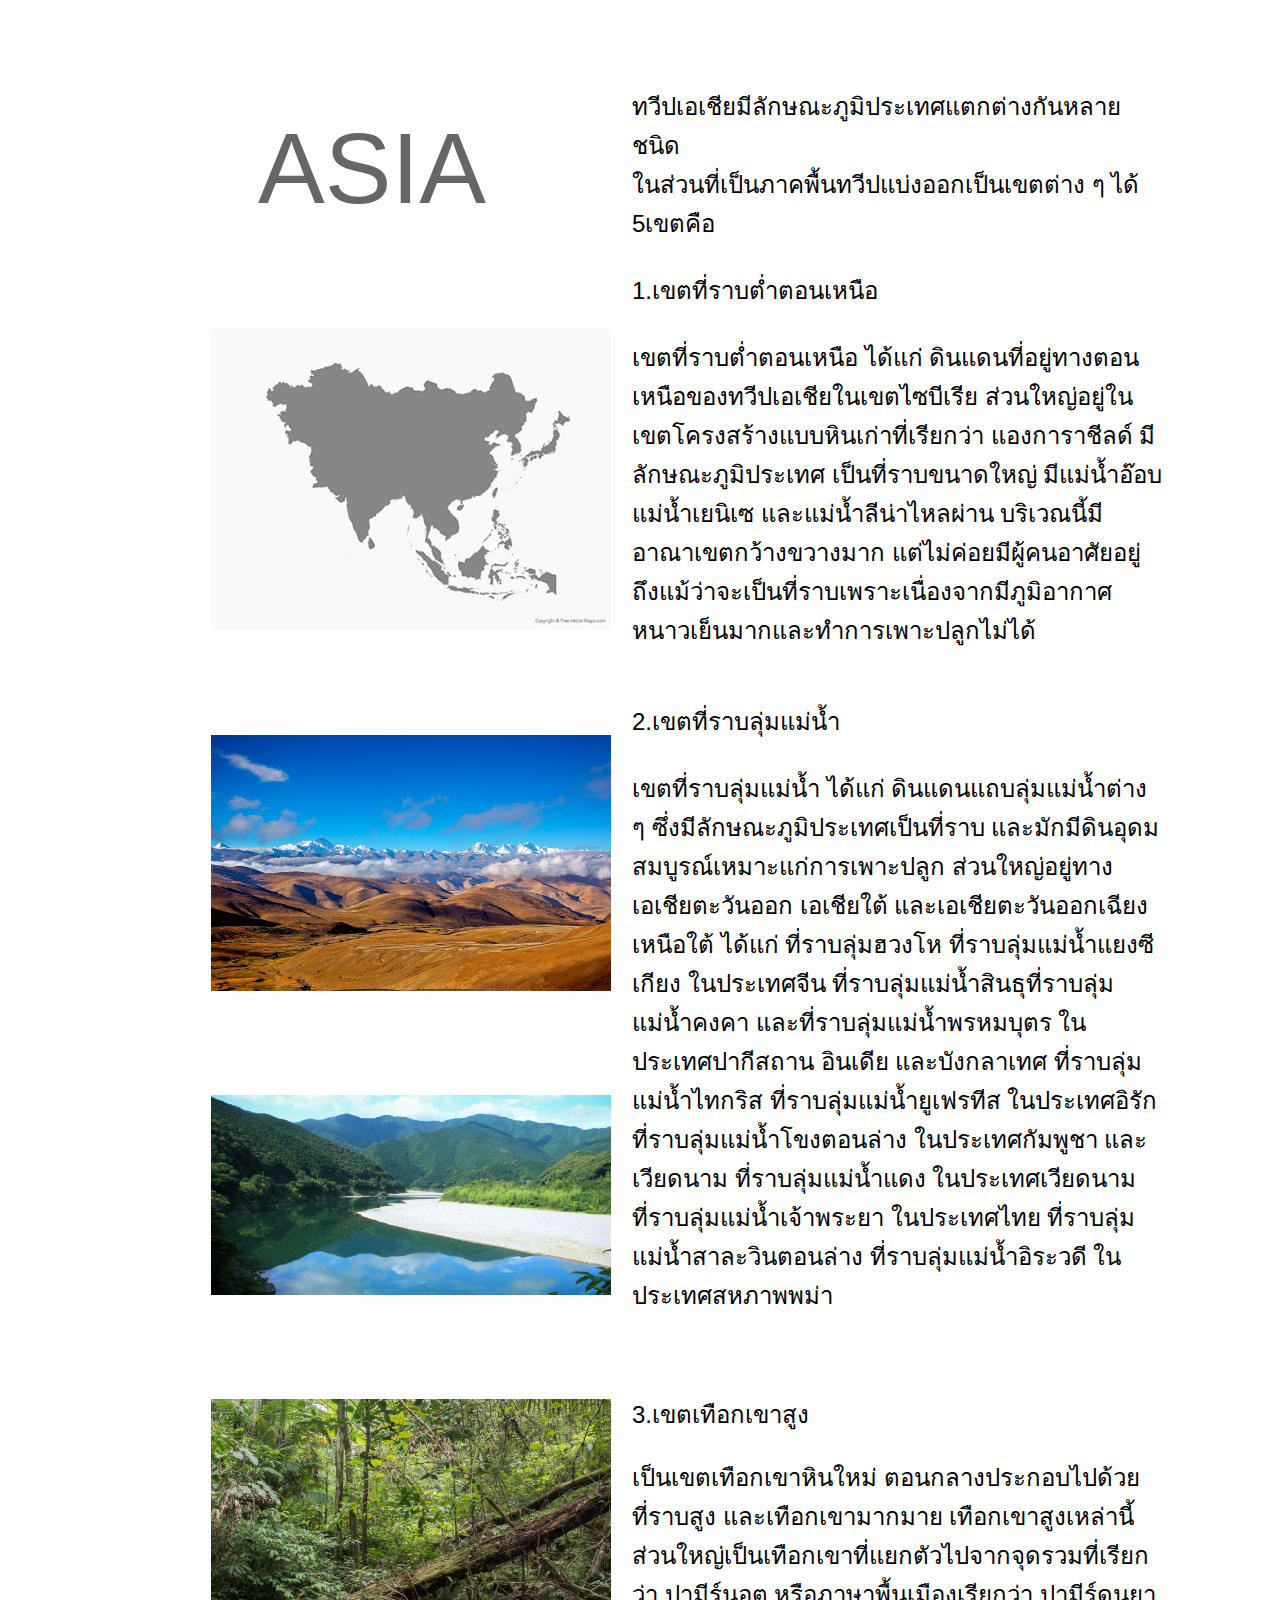
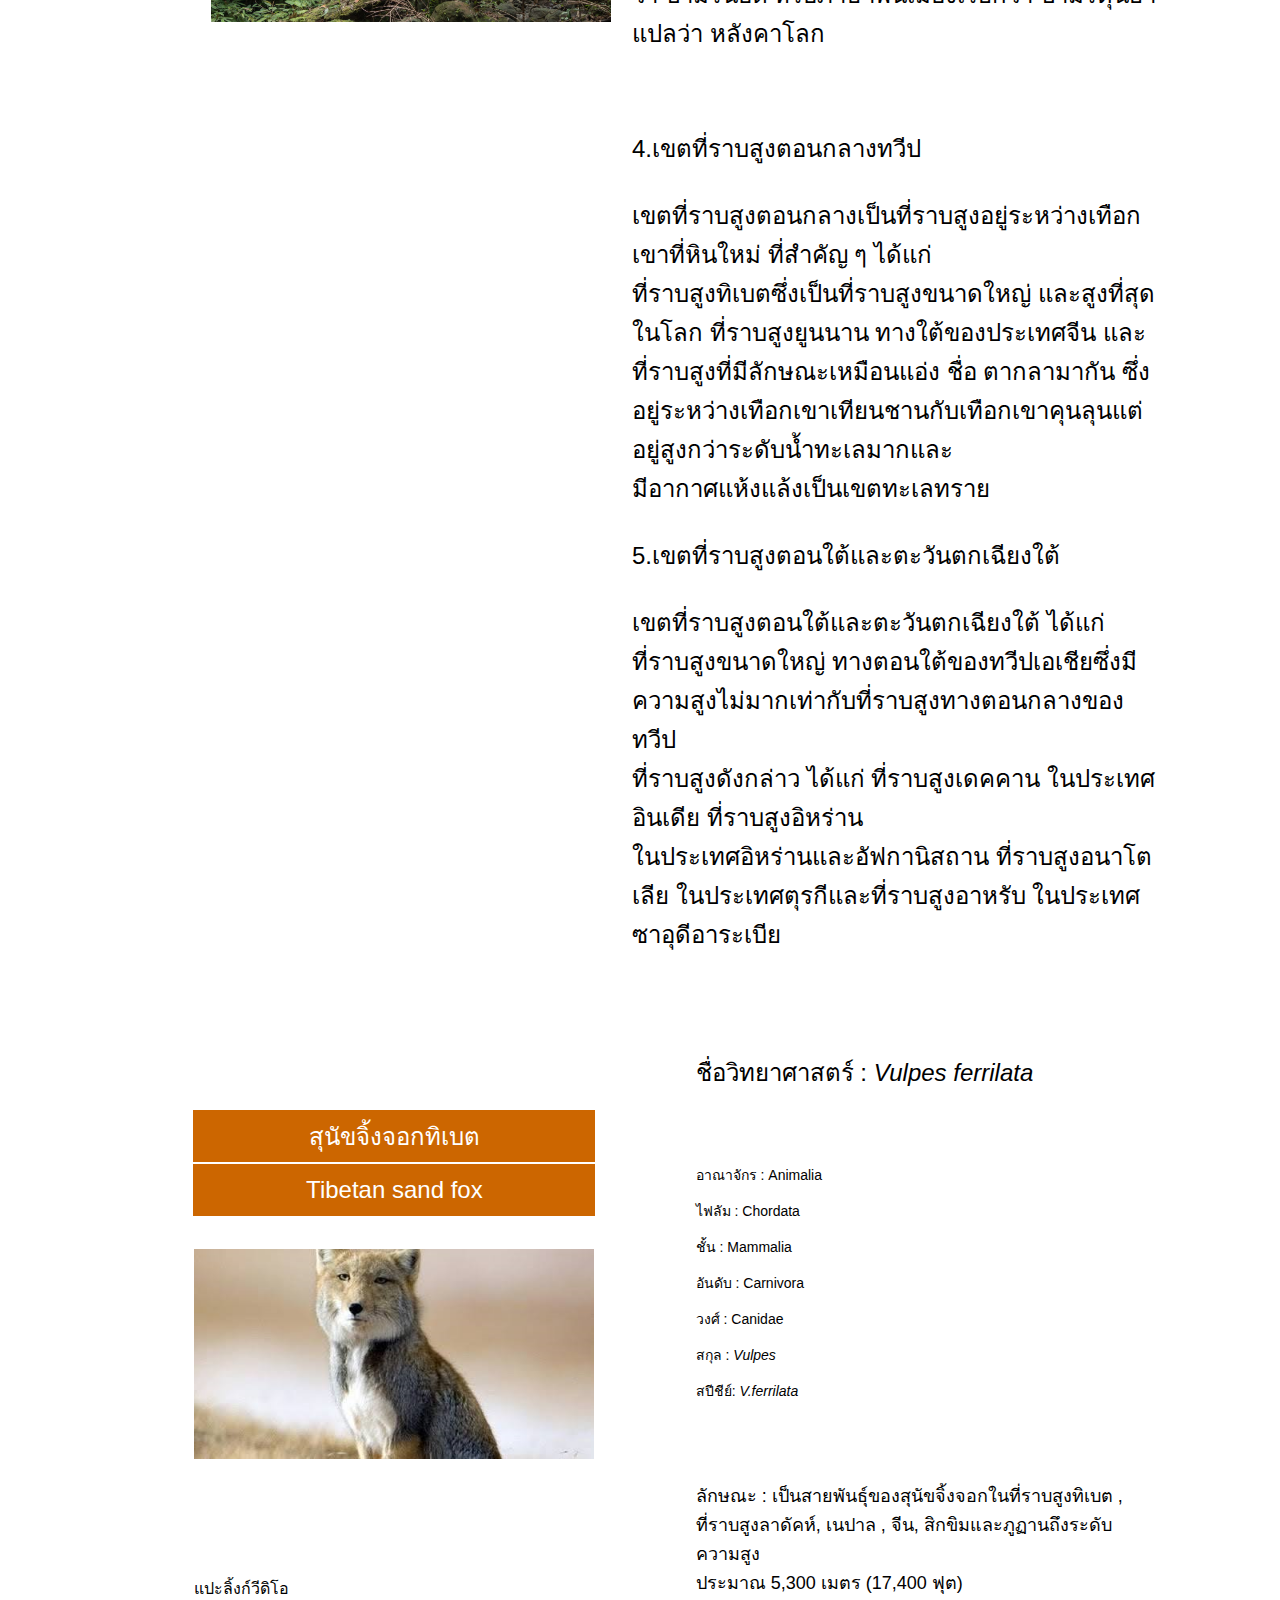
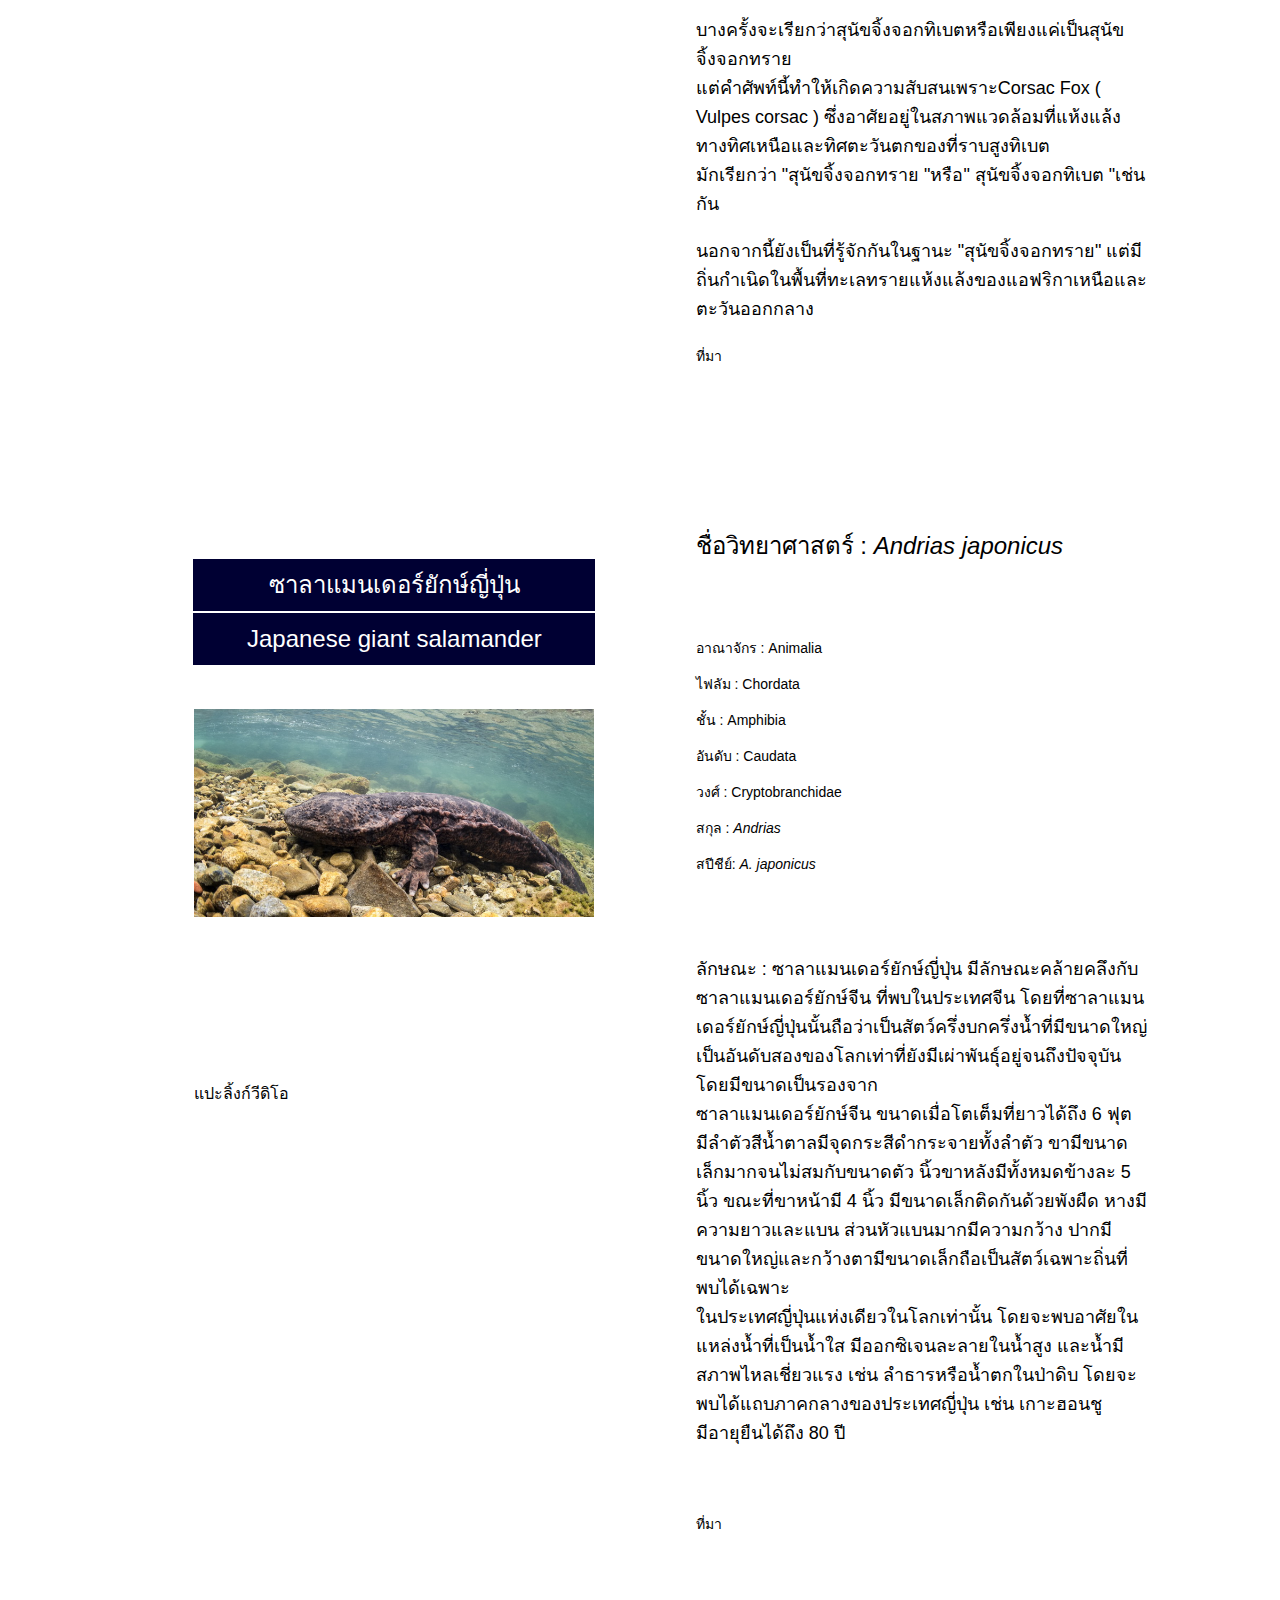
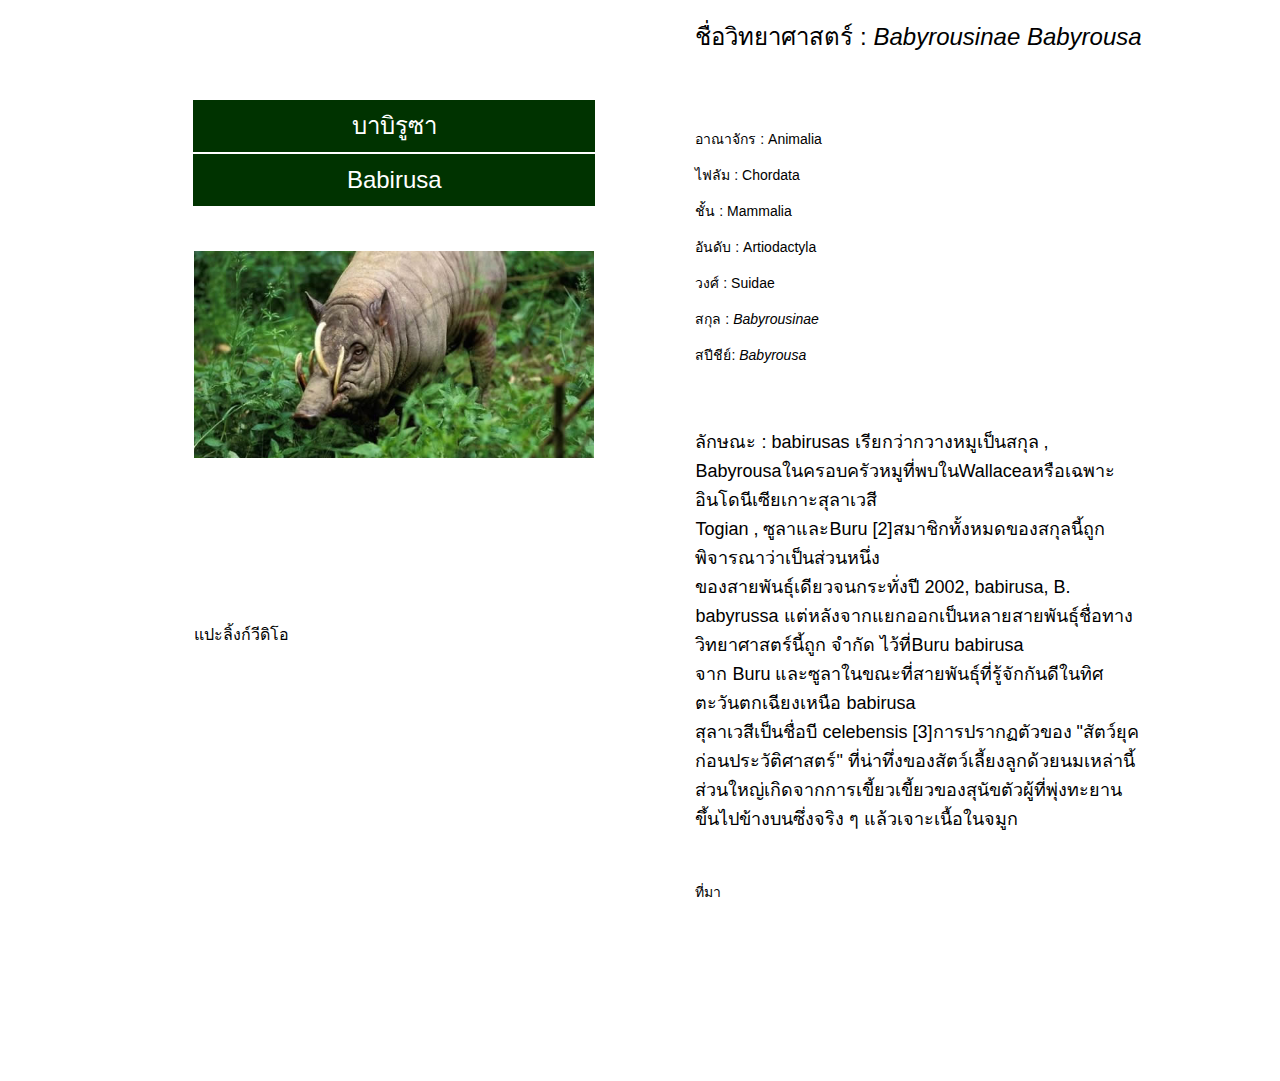
<file: WorkTemp/Amazaed Animals/asia.html>
<!DOCTYPE html PUBLIC "-//W3C//DTD XHTML 1.0 Transitional//EN" "http://www.w3.org/TR/xhtml1/DTD/xhtml1-transitional.dtd">
<html xmlns="http://www.w3.org/1999/xhtml">
<head>
<meta http-equiv="Content-Type" content="text/html; charset=utf-8" />
<title>Untitled Document</title>
<style type="text/css">
.Asia {
	font-family: Arial, Helvetica, sans-serif;
	font-size: 100px;
	color: #666;
}
.describtion {
	font-family: Arial, Helvetica, sans-serif;
	font-size: 24px;
	color: #000;
	font-weight: normal;
}
.animalname {
	font-family: Arial, Helvetica, sans-serif;
	font-size: 24px;
	color: #FFF;
}
.describe {
	font-family: Arial, Helvetica, sans-serif;
	font-size: 18px;
	color: #000;
}
.taxonomy {
	font-family: Arial, Helvetica, sans-serif;
	font-size: 14px;
	color: #000;
}
</style>
</head>


<body>
<table width="100%" border="0">
  <tr>
    <td width="15%" height="141">&nbsp;</td>
    <td width="30%" align="left" valign="top" class="Asia"><p>&nbsp; ASIA</p>
      <table width="100%" border="0">
      	<tr>
          <td height="200" align="left">
          <img src="image/สัตว์โลกน่ารัก/0.รูปภาพทวีป/1.เอเชีย 1.png" width="400" height="300" /></tr>
        <tr>
        <tr>
          <td height="200" align="left"><p><img src="image/asia1.jpg" width="400" height="256" /></p>          </tr>
        <tr>
          <td height="200"><img src="image/asia2.jpg" width="400" height="200" /></p></td>
        </tr>
        <tr>
          <td height="200"><img src="image/asia3.jpg" width="400" height="223" /></p></td>
        </tr>
      </table>
    <td width="41%" class="describtion"><p class="describtion">&nbsp;</p>
      <p class="describtion">ทวีปเอเชียมีลักษณะภูมิประเทศแตกต่างกันหลายชนิด <br />
        ในส่วนที่เป็นภาคพื้นทวีปแบ่งออกเป็นเขตต่าง ๆ ได้ 5เขตคือ<br />
        <br />
        1.เขตที่ราบต่ำตอนเหนือ<br />
        <br />
        เขตที่ราบต่ำตอนเหนือ ได้แก่ ดินแดนที่อยู่ทางตอนเหนือของทวีปเอเชียในเขตไซบีเรีย ส่วนใหญ่อยู่ในเขตโครงสร้างแบบหินเก่าที่เรียกว่า แองการาชีลด์ มีลักษณะภูมิประเทศ เป็นที่ราบขนาดใหญ่ มีแม่น้ำอ๊อบ แม่น้ำเยนิเซ และแม่น้ำลีน่าไหลผ่าน บริเวณนี้มีอาณาเขตกว้างขวางมาก แต่ไม่ค่อยมีผู้คนอาศัยอยู่ถึงแม้ว่าจะเป็นที่ราบเพราะเนื่องจากมีภูมิอากาศหนาวเย็นมากและทำการเพาะปลูกไม่ได้<br />
      </p>
      <p class="describtion"><br />
        2.เขตที่ราบลุ่มแม่น้ำ<br />
        <br />
      เขตที่ราบลุ่มแม่น้ำ ได้แก่ ดินแดนแถบลุ่มแม่น้ำต่าง ๆ ซึ่งมีลักษณะภูมิประเทศเป็นที่ราบ และมักมีดินอุดมสมบูรณ์เหมาะแก่การเพาะปลูก ส่วนใหญ่อยู่ทางเอเชียตะวันออก เอเชียใต้ และเอเชียตะวันออกเฉียงเหนือใต้ ได้แก่ ที่ราบลุ่มฮวงโห ที่ราบลุ่มแม่น้ำแยงซีเกียง ในประเทศจีน ที่ราบลุ่มแม่น้ำสินธุที่ราบลุ่มแม่น้ำคงคา และที่ราบลุ่มแม่น้ำพรหมบุตร ในประเทศปากีสถาน อินเดีย และบังกลาเทศ ที่ราบลุ่มแม่น้ำไทกริส ที่ราบลุ่มแม่น้ำยูเฟรทีส ในประเทศอิรัก ที่ราบลุ่มแม่น้ำโขงตอนล่าง ในประเทศกัมพูชา และเวียดนาม ที่ราบลุ่มแม่น้ำแดง ในประเทศเวียดนาม ที่ราบลุ่มแม่น้ำเจ้าพระยา ในประเทศไทย ที่ราบลุ่มแม่น้ำสาละวินตอนล่าง ที่ราบลุ่มแม่น้ำอิระวดี ในประเทศสหภาพพม่า</p>
      <p class="describtion"><br />
        <br />
        3.เขตเทือกเขาสูง</p>
    <p class="describtion">เป็นเขตเทือกเขาหินใหม่ ตอนกลางประกอบไปด้วยที่ราบสูง และเทือกเขามากมาย เทือกเขาสูงเหล่านี้ส่วนใหญ่เป็นเทือกเขาที่แยกตัวไปจากจุดรวมที่เรียกว่า ปามีร์นอต หรือภาษาพื้นเมืองเรียกว่า ปามีร์ดุนยา แปลว่า หลังคาโลก</p>
    <p>&nbsp;</p>
    <p><strong><span class="describtion">4.เขตที่ราบสูงตอนกลางทวีป<br />
    <br />
    เขตที่รา</span></strong><span class="describtion">บสูงตอนกลางเป็นที่ร</span><strong><span class="describtion">าบสูงอยู่ระหว่างเทือกเขาที่หินใหม่ ที่สำคัญ ๆ ได้แก่ <br />
    ที่ราบสูงทิเบตซึ่งเป็นที่ราบสูงขนาดใหญ่ และสูงที่สุดในโลก ที่ราบสูงยูนนาน ทางใต้ของประเทศจีน และที่ราบสูงที่มีลักษณะเหมือนแอ่ง ชื่อ ตากลามากัน ซึ่งอยู่ระหว่างเทือกเขาเทียนชานกับเทือกเขาคุนลุนแต่อยู่สูงกว่าระดับน้ำทะเลมากและ<br />
    มีอากาศแห้งแล้งเป็นเขตทะเลทราย<br />
    <br />
    5.เขตที่ราบสูงตอนใต้และตะวันตกเฉียงใต้<br />
    <br />
    เขตที่ราบสูงตอนใต้และตะวันตกเฉียงใต้ ได้แก่ ที่ราบสูงขนาดใหญ่ ทางตอนใต้ของทวีปเอเชียซึ่งมีความสูงไม่มากเท่ากับที่ราบสูงทางตอนกลางของทวีป <br />
    ที่ราบสูงดังกล่าว ได้แก่ ที่ราบสูงเดคคาน ในประเทศอินเดีย ที่ราบสูงอิหร่าน <br />
    ในประเทศอิหร่านและอัฟกานิสถาน ที่ราบสูงอนาโตเลีย ในประเทศตุรกีและที่ราบสูงอาหรับ ในประเทศซาอุดีอาระเบีย</span><br />
    </strong> </p></td>
    <td width="8%">&nbsp;</td>
  </tr>
</table>
<p>

<table width="1145" border="0">
  <tr>
  <td width="16%" height="482">&nbsp;</td>
    <td width="35%" height="482"><table width="100%" height="830" border="0">
      <tr>
        <td height="50" align="center" bgcolor="#CC6600" class="animalname">สุนัขจิ้งจอกทิเบต</td>
      </tr>
      <tr>
        <td height="50" align="center" bgcolor="#CC6600" class="animalname">Tibetan sand fox</td>
      </tr>
      <tr>
        <td height="270" align="center"><img src="image/สัตว์โลกน่ารัก/1. เอเชีย/Tibeten sand fox 1.png" width="400" height="210" /></td>
      </tr>
      <tr>
        <td height="190">แปะลิ้งก์วีดิโอ</td>
      </tr>
      <tr>
        <td height="279"></td>
      </tr>
    </table></td>
    <td width="8%" height="482">&nbsp;</td>
    <td width="57%"><table width="100%" height="887" border="0">
      <tr>
        <td height="113" valign="bottom" class="describe"><p class="describtion">ชื่อวิทยาศาสตร์ : <em>Vulpes ferrilata</em></p></td>
      </tr>
      <tr>
        <td height="275" valign="top" class="describe"><p class="taxonomy">&nbsp;</p>
          <p class="taxonomy">อาณาจักร : Animalia</p>
          <p class="taxonomy">ไฟลัม : Chordata</p>
          <p class="taxonomy">ชั้น : Mammalia</p>
          <p class="taxonomy">อันดับ : Carnivora</p>
          <p class="taxonomy">วงศ์ : Canidae</p>
          <p class="taxonomy">สกุล : <em>Vulpes</em></p>
          <p class="taxonomy">สปีชีย์: <em>V.ferrilata</em></p>
          <p>&nbsp;</p></td>
      </tr>
      <tr>
        <td height="332" valign="top" class="describe"><p>ลักษณะ : เป็นสายพันธุ์ของสุนัขจิ้งจอกในที่ราบสูงทิเบต , <br />
          ที่ราบสูงลาดัคห์, เนปาล , จีน, สิกขิมและภูฏานถึงระดับความสูง<br />
          ประมาณ 5,300 เมตร (17,400 ฟุต) </p>
          <p>บางครั้งจะเรียกว่าสุนัขจิ้งจอกทิเบตหรือเพียงแค่เป็นสุนัขจิ้งจอกทราย<br />
          แต่คำศัพท์นี้ทำให้เกิดความสับสนเพราะCorsac Fox ( Vulpes corsac ) ซึ่งอาศัยอยู่ในสภาพแวดล้อมที่แห้งแล้งทางทิศเหนือและทิศตะวันตกของที่ราบสูงทิเบต<br />
          มักเรียกว่า &quot;สุนัขจิ้งจอกทราย &quot;หรือ&quot; สุนัขจิ้งจอกทิเบต &quot;เช่นกัน <br />
          </p>
          <p>          นอกจากนี้ยังเป็นที่รู้จักกันในฐานะ &quot;สุนัขจิ้งจอกทราย&quot; แต่มีถิ่นกำเนิดในพื้นที่ทะเลทรายแห้งแล้งของแอฟริกาเหนือและตะวันออกกลาง</p></td>
      </tr>
      <tr>
        <td height="129" valign="top" class="taxonomy">ที่มา</td>
      </tr>
    </table></td>
  </tr>
</table>

<p>

<table width="1145" border="0">
  <tr>
  <td width=16% height="482">&nbsp;</td>
    <td width="35%" height="482"><table width="100%" height="634" border="0">
      <tr>
        <td width="100%" height="50" align="center" bgcolor="#000033" class="animalname">ซาลาแมนเดอร์ยักษ์ญี่ปุ่น</td>
      </tr>
      <tr>
        <td width="100%" height="50" align="center" bgcolor="#000033" class="animalname">Japanese giant salamander</td>
      </tr>
      <tr>
        <td width="100%" height="291" align="center"><img src="image/สัตว์โลกน่ารัก/1. เอเชีย/Japanese giant salamander.png" width="400" height="208" /></td>
      </tr>
      <tr>
        <td width="100%" height="262">แปะลิ้งก์วีดิโอ</td>
      </tr>
      <tr>
        <td width="100%" height="279"></td>
      </tr>
    </table></td>
    <td width="8%" height="482">&nbsp;</td>
    <td width="57%"><table width="100%" height="808" border="0">
      <tr>
        <td width="619%" height="87" valign="bottom" class="describe"><p class="describtion">ชื่อวิทยาศาสตร์ : <em>Andrias japonicus</em></p></td>
      </tr>
      <tr>
        <td width="619%" height="275" valign="top" class="describe"><p class="taxonomy">&nbsp;</p>
          <p class="taxonomy">อาณาจักร : Animalia</p>
          <p class="taxonomy">ไฟลัม : Chordata</p>
          <p class="taxonomy">ชั้น : Amphibia</p>
          <p class="taxonomy">อันดับ : Caudata</p>
          <p class="taxonomy">วงศ์ : Cryptobranchidae</p>
          <p class="taxonomy">สกุล : <em>Andrias</em></p>
          <p class="taxonomy">สปีชีย์: <em>A. japonicus</em></p>
          <p>&nbsp;</p></td>
      </tr>
      <tr>
        <td width="619%" height="312" valign="top" class="describe"><p>ลักษณะ : ซาลาแมนเดอร์ยักษ์ญี่ปุ่น มีลักษณะคล้ายคลึงกับ
          ซาลาแมนเดอร์ยักษ์จีน ที่พบในประเทศจีน โดยที่ซาลาแมนเดอร์ยักษ์ญี่ปุ่นนั้นถือว่าเป็นสัตว์ครึ่งบกครึ่งน้ำที่มีขนาดใหญ่<br />
          เป็นอันดับสองของโลกเท่าที่ยังมีเผ่าพันธุ์อยู่จนถึงปัจจุบัน โดยมีขนาดเป็นรองจาก<br />
          ซาลาแมนเดอร์ยักษ์จีน ขนาดเมื่อโตเต็มที่ยาวได้ถึง 6 ฟุต มีลำตัวสีน้ำตาลมีจุดกระสีดำกระจายทั้งลำตัว ขามีขนาดเล็กมากจนไม่สมกับขนาดตัว นิ้วขาหลังมีทั้งหมดข้างละ 5 นิ้ว ขณะที่ขาหน้ามี 4 นิ้ว มีขนาดเล็กติดกันด้วยพังผืด หางมีความยาวและแบน ส่วนหัวแบนมากมีความกว้าง ปากมีขนาดใหญ่และกว้างตามีขนาดเล็กถือเป็นสัตว์เฉพาะถิ่นที่พบได้เฉพาะ<br />
          ในประเทศญี่ปุ่นแห่งเดียวในโลกเท่านั้น โดยจะพบอาศัยในแหล่งน้ำที่เป็นน้ำใส มีออกซิเจนละลายในน้ำสูง และน้ำมีสภาพไหลเชี่ยวแรง เช่น ลำธารหรือน้ำตกในป่าดิบ โดยจะพบได้แถบภาคกลางของประเทศญี่ปุ่น เช่น เกาะฮอนชู มีอายุยืนได้ถึง 80 ปี </p></td>
      </tr>
      <tr>
        <td width="619%" height="96" valign="top"><p class="taxonomy">&nbsp;</p>
          <p class="taxonomy">ที่มา</p></td>
      </tr>
    </table></td>
  </tr>
</table>

<p>

<table width="1145" border="0">
  <tr>
  <td width="16%" height="482">&nbsp;</td>
    <td width="35%" height="482"><table width="100%" height="813" border="0">
      <tr>
        <td height="50" align="center" bgcolor="#003300" class="animalname">บาบิรูซา</td>
      </tr>
      <tr>
        <td height="50" align="center" bgcolor="#003300" class="animalname">Babirusa</td>
      </tr>
      <tr>
        <td width="35%" height="291" align="center"><img src="image/สัตว์โลกน่ารัก/1. เอเชีย/Babirusa 2.jpg" width="400" height="207" /></td>
      </tr>
      <tr>
        <td width="35%" height="262">แปะลิ้งก์วีดิโอ</td>
      </tr>
      <tr>
        <td width="35%" height="190"></td>
      </tr>
    </table></td>
    <td width="8%" height="482">&nbsp;</td>
    <td width="57%"><table width="100%" height="855" border="0">
      <tr>
        <td height="87" valign="bottom" class="describe"><p class="describtion">ชื่อวิทยาศาสตร์ : <em>Babyrousinae Babyrousa</em></p></td>
      </tr>
      <tr>
        <td height="275" valign="top" class="describe"><p class="taxonomy">&nbsp;</p>
          <p class="taxonomy">อาณาจักร : Animalia</p>
          <p class="taxonomy">ไฟลัม : Chordata</p>
          <p class="taxonomy">ชั้น : Mammalia</p>
          <p class="taxonomy">อันดับ : Artiodactyla</p>
          <p class="taxonomy">วงศ์ : Suidae</p>
          <p class="taxonomy">สกุล : <em>Babyrousinae</em></p>
          <p class="taxonomy">สปีชีย์: <em>Babyrousa</em></p>
          <p>&nbsp;</p></td>
      </tr>
      <tr>
        <td height="225" valign="top" class="describe">ลักษณะ : babirusas เรียกว่ากวางหมูเป็นสกุล , Babyrousaในครอบครัวหมูที่พบในWallaceaหรือเฉพาะอินโดนีเซียเกาะสุลาเวสี <br />
          Togian , ซูลาและBuru [2]สมาชิกทั้งหมดของสกุลนี้ถูกพิจารณาว่าเป็นส่วนหนึ่ง<br />
          ของสายพันธุ์เดียวจนกระทั่งปี 2002, babirusa, B. babyrussa แต่หลังจากแยกออกเป็นหลายสายพันธุ์ชื่อทางวิทยาศาสตร์นี้ถูก จำกัด ไว้ที่Buru babirusa<br />
          จาก Buru และซูลาในขณะที่สายพันธุ์ที่รู้จักกันดีในทิศตะวันตกเฉียงเหนือ babirusa <br />
          สุลาเวสีเป็นชื่อบี celebensis [3]การปรากฏตัวของ &quot;สัตว์ยุคก่อนประวัติศาสตร์&quot; ที่น่าทึ่งของสัตว์เลี้ยงลูกด้วยนมเหล่านี้ส่วนใหญ่เกิดจากการเขี้ยวเขี้ยวของสุนัขตัวผู้ที่พุ่งทะยาน<br />
          ขึ้นไปข้างบนซึ่งจริง ๆ แล้วเจาะเนื้อในจมูก</td>
      </tr>
      <tr>
        <td height="230" valign="top"><p class="taxonomy">&nbsp;</p>
          <p class="taxonomy">ที่มา</p></td>
      </tr>
    </table></td>
  </tr>
</table>

</html>
</file>
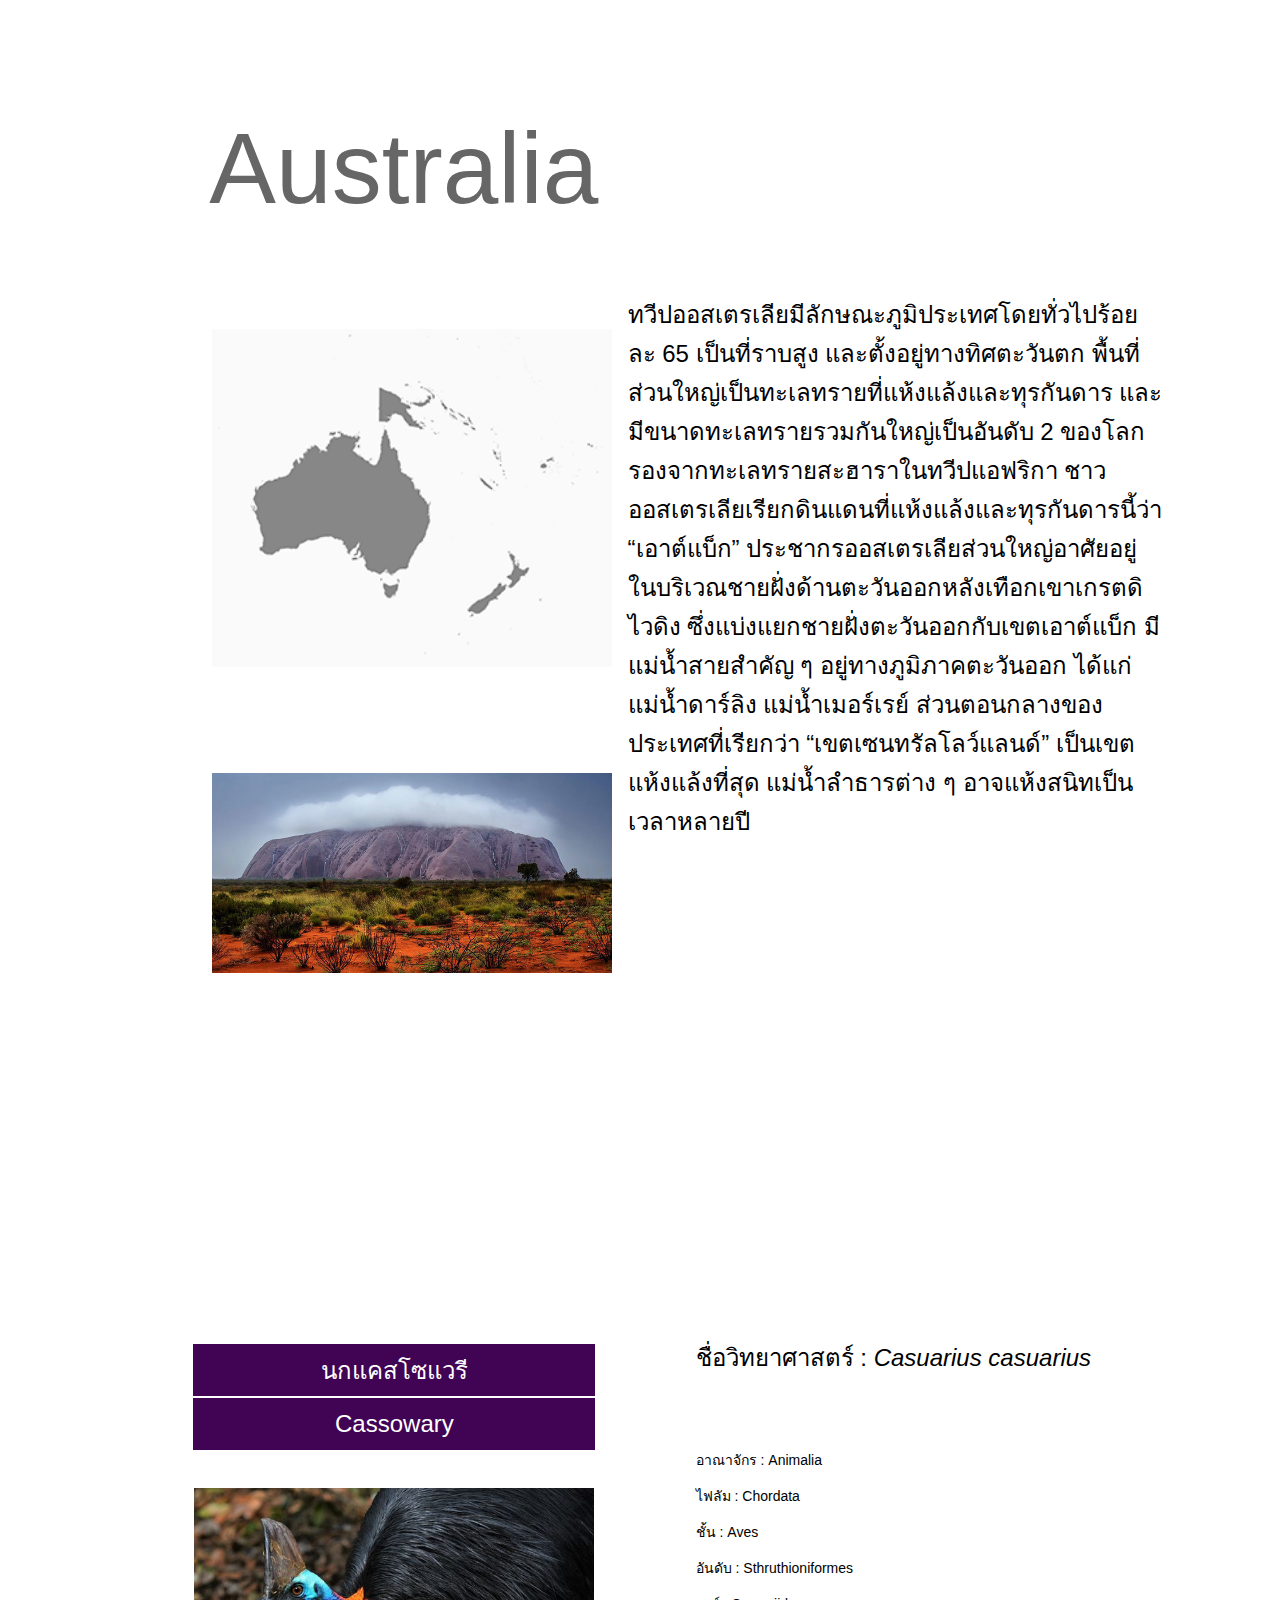
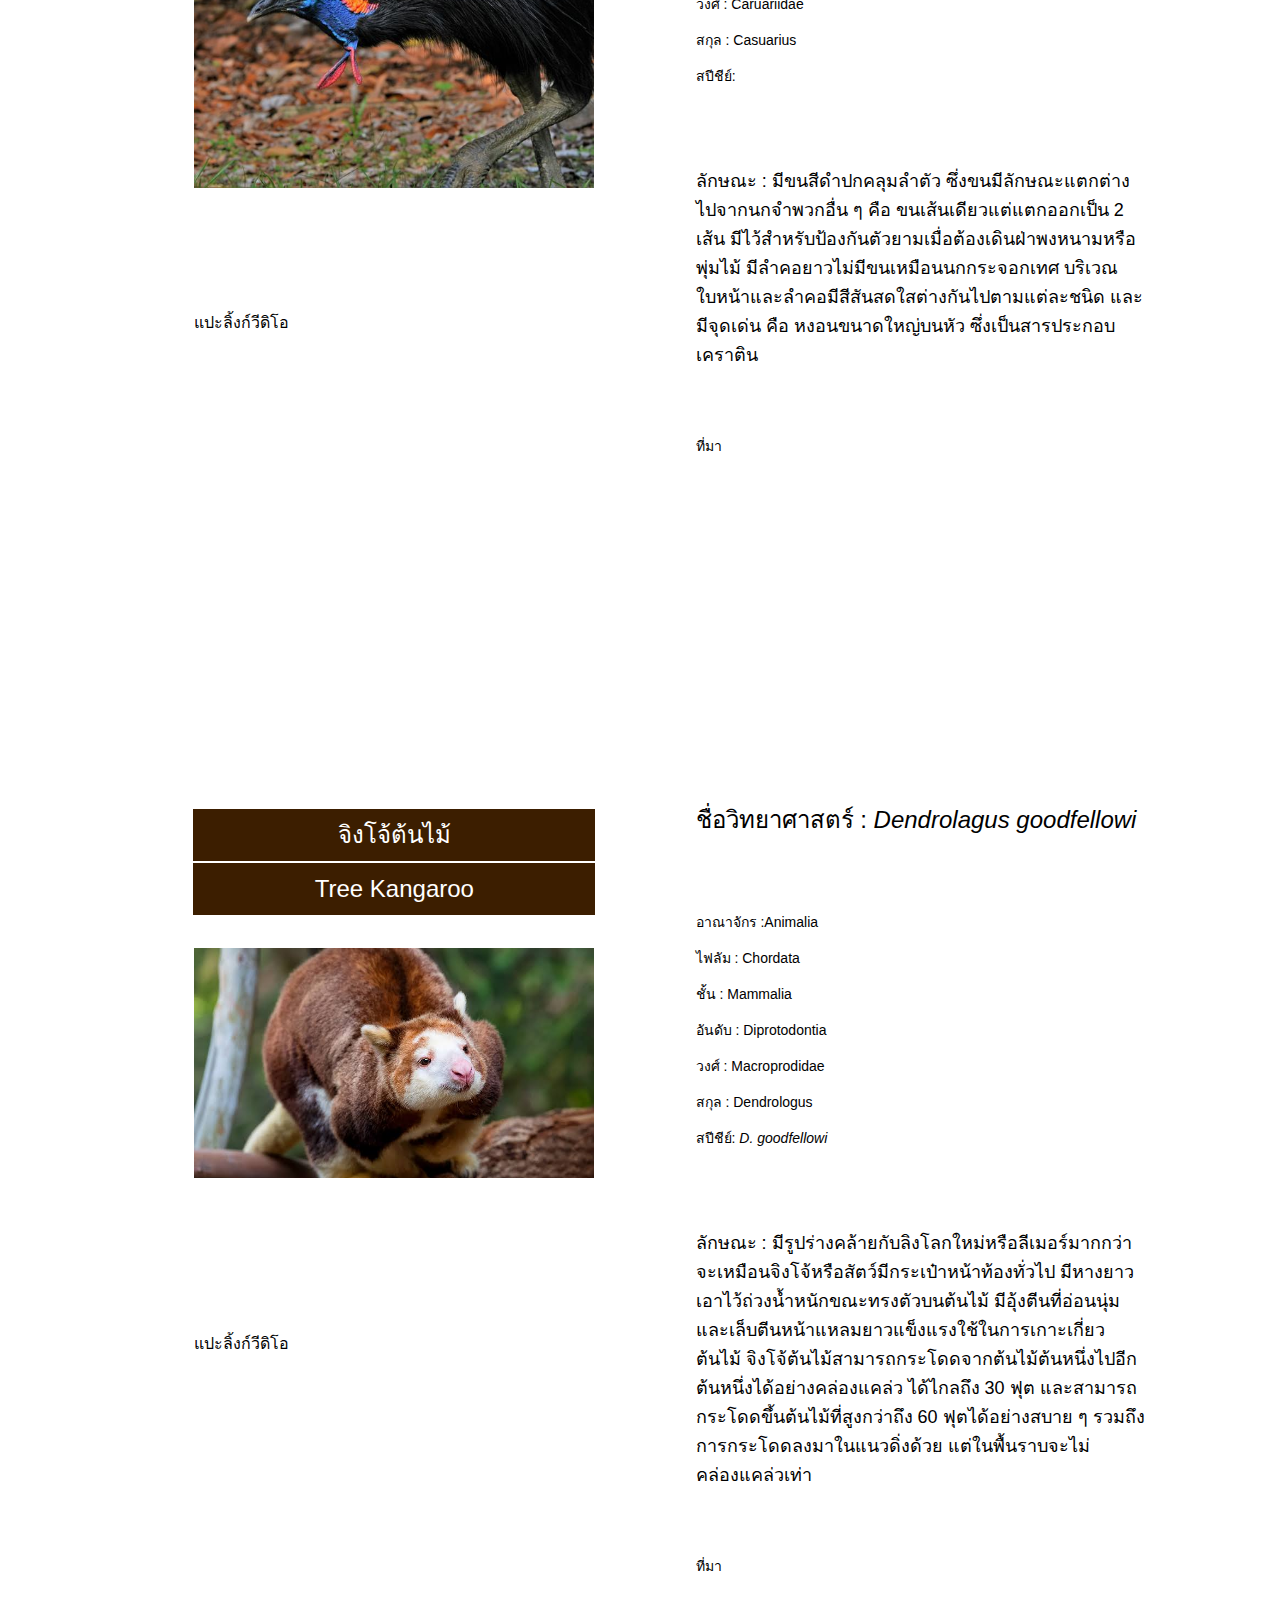
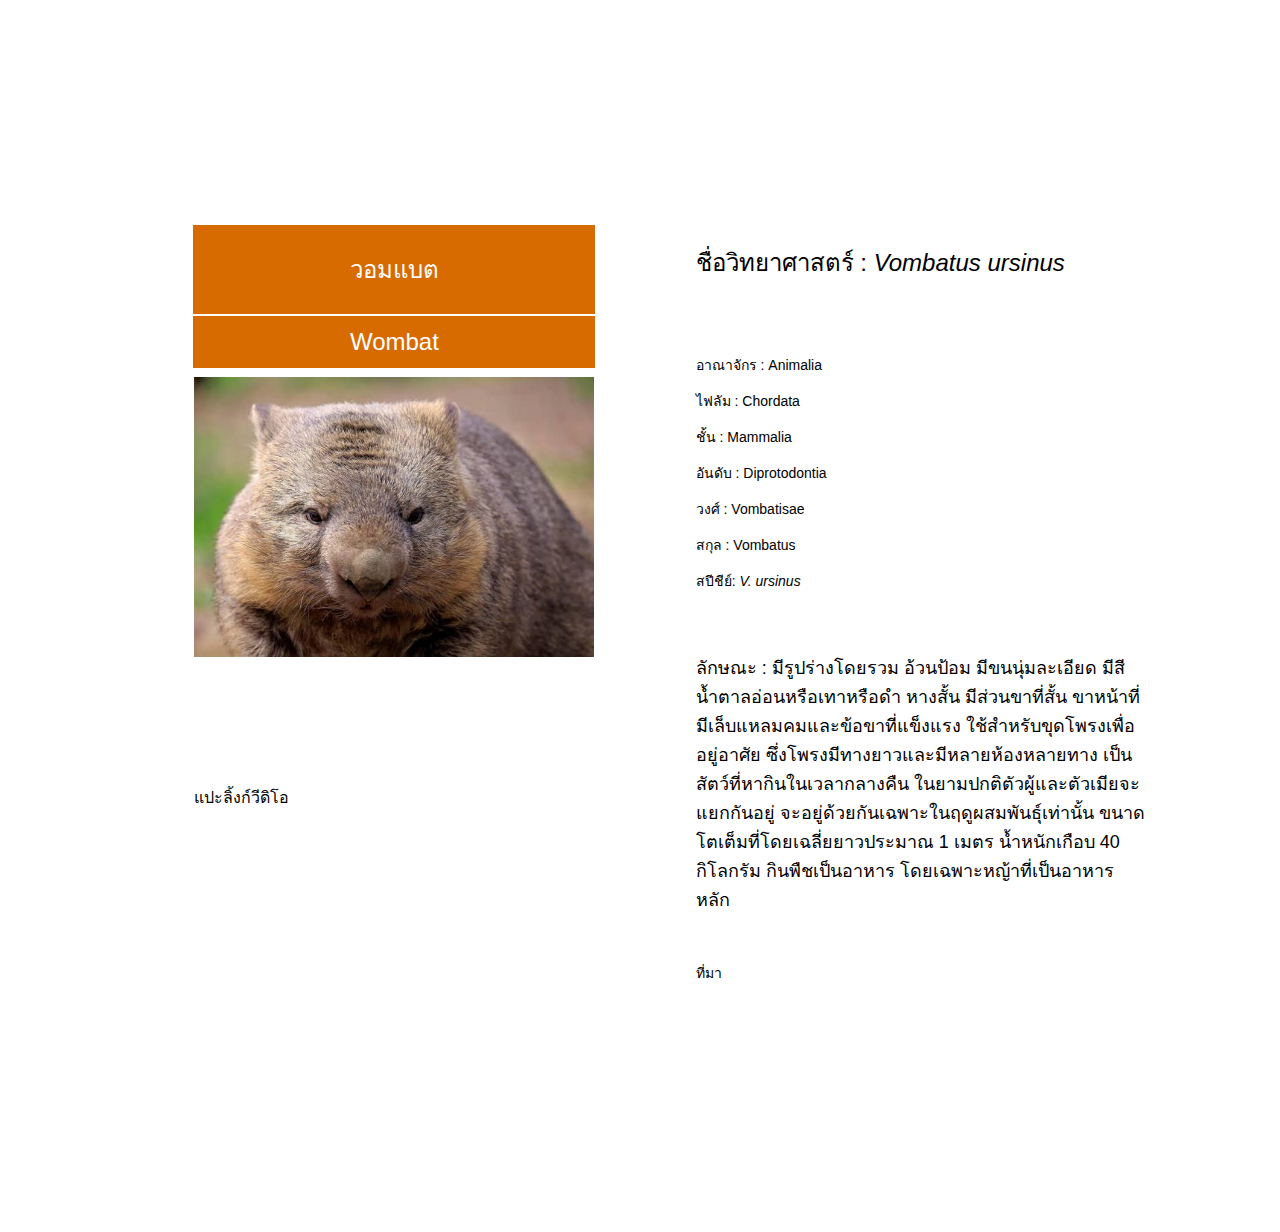
<file: WorkTemp/Amazaed Animals/aus.html>
<!DOCTYPE html PUBLIC "-//W3C//DTD XHTML 1.0 Transitional//EN" "http://www.w3.org/TR/xhtml1/DTD/xhtml1-transitional.dtd">
<html xmlns="http://www.w3.org/1999/xhtml">
<head>
<meta http-equiv="Content-Type" content="text/html; charset=utf-8" />
<title>Untitled Document</title>
<style type="text/css">
.Asia {
	font-family: Arial, Helvetica, sans-serif;
	font-size: 100px;
	color: #666;
}
.describtion {
	font-family: Arial, Helvetica, sans-serif;
	font-size: 24px;
	color: #000;
	font-weight: normal;
}
.animalname {
	font-family: Arial, Helvetica, sans-serif;
	font-size: 24px;
	color: #FFF;
}
.describe {
	font-family: Arial, Helvetica, sans-serif;
	font-size: 18px;
	color: #000;
}
.taxonomy {
	font-family: Arial, Helvetica, sans-serif;
	font-size: 14px;
	color: #000;
}
</style>
</head>



<body>
<table width="100%" border="0">
  <tr>
    <td width="15%" height="789">&nbsp;</td>
    <td width="15%" align="left" valign="top" class="Asia"><p> Australia<br />
      </p>
      <table width="99%" border="0">
      	<tr>
          <td height="200" align="left">
        <img src="image/สัตว์โลกน่ารัก/0.รูปภาพทวีป/3. ออสเตรเลีย 1.png" width="400" height="338" /></tr>
        <tr>
        <tr>
          <td height="200" align="left"><p><img src="image/aus1.jpg" width="400" height="200" /></p>          </tr>
        <tr>
          <td height="16"></p></td>
        </tr>
        <tr>
          <td height="41"></p></td>
        </tr>
      </table>
    <td width="41%" valign="top" class="describtion"><p class="describtion">&nbsp;</p>
    <p class="describtion">&nbsp;</p>
    <p class="describtion">&nbsp;</p>
    <p class="describtion">&nbsp;</p>
    <p class="describtion">&nbsp;</p>
    <p class="describtion">ทวีปออสเตรเลียมีลักษณะภูมิประเทศโดยทั่วไปร้อยละ 65 เป็นที่ราบสูง และตั้งอยู่ทางทิศตะวันตก พื้นที่ส่วนใหญ่เป็นทะเลทรายที่แห้งแล้งและทุรกันดาร และมีขนาดทะเลทรายรวมกันใหญ่เป็นอันดับ 2 ของโลกรองจากทะเลทรายสะฮาราในทวีปแอฟริกา ชาวออสเตรเลียเรียกดินแดนที่แห้งแล้งและทุรกันดารนี้ว่า “เอาต์แบ็ก” ประชากรออสเตรเลียส่วนใหญ่อาศัยอยู่ในบริเวณชายฝั่งด้านตะวันออกหลังเทือกเขาเกรตดิไวดิง ซึ่งแบ่งแยกชายฝั่งตะวันออกกับเขตเอาต์แบ็ก มีแม่น้ำสายสำคัญ ๆ อยู่ทางภูมิภาคตะวันออก ได้แก่ แม่น้ำดาร์ลิง แม่น้ำเมอร์เรย์ ส่วนตอนกลางของประเทศที่เรียกว่า “เขตเซนทรัลโลว์แลนด์” เป็นเขตแห้งแล้งที่สุด แม่น้ำลำธารต่าง ๆ อาจแห้งสนิทเป็นเวลาหลายปี </p></td>
    <td width="8%">&nbsp;</td>
  </tr>
</table>
<p>

<table width="1145" border="0">
  <tr>
  <td width="16%" height="1045">&nbsp;</td>
    <td width="35%" height="1045"><table width="99%" height="963" border="0">
      <tr>
        <td height="50" align="center" bgcolor="#410455" class="animalname">นกแคสโซแวรี</td>
      </tr>
      <tr>
        <td height="50" align="center" bgcolor="#410455" class="animalname">Cassowary</td>
      </tr>
      <tr>
        <td height="370" align="center"><img src="image/สัตว์โลกน่ารัก/3. ออสเตรเลีย/Cassovary 2.jpg" width="400" height="300" /></td>
      </tr>
      <tr>
        <td height="190">แปะลิ้งก์วีดิโอ</td>
      </tr>
      <tr>
        <td height="291"></td>
      </tr>
    </table></td>
    <td width="8%" height="1045">&nbsp;</td>
    <td width="57%"><table width="100%" height="951" border="0">
      <tr>
        <td height="59" valign="bottom" class="describe"><p class="describtion">ชื่อวิทยาศาสตร์ : <em class="describtion">Casuarius casuarius</em></p></td>
      </tr>
      <tr>
        <td height="275" valign="top" class="describe"><p class="taxonomy">&nbsp;</p>
          <p class="taxonomy">อาณาจักร : Animalia</p>
          <p class="taxonomy">ไฟลัม : Chordata</p>
          <p class="taxonomy">ชั้น : Aves</p>
          <p class="taxonomy">อันดับ : Sthruthioniformes</p>
          <p class="taxonomy">วงศ์ : Caruariidae</p>
          <p class="taxonomy">สกุล : Casuarius</p>
          <p class="taxonomy">สปีชีย์:</p>
          <p>&nbsp;</p></td>
      </tr>
      <tr>
        <td height="226" valign="top" class="describe"><p>ลักษณะ : มีขนสีดำปกคลุมลำตัว ซึ่งขนมีลักษณะแตกต่างไปจากนกจำพวกอื่น ๆ คือ ขนเส้นเดียวแต่แตกออกเป็น 2 เส้น มีไว้สำหรับป้องกันตัวยามเมื่อต้องเดินฝ่าพงหนามหรือพุ่มไม้ มีลำคอยาวไม่มีขนเหมือนนกกระจอกเทศ บริเวณใบหน้าและลำคอมีสีสันสดใสต่างกันไปตามแต่ละชนิด และมีจุดเด่น คือ หงอนขนาดใหญ่บนหัว ซึ่งเป็นสารประกอบเคราติน</p></td>
      </tr>
      <tr>
        <td height="353" valign="top" class="taxonomy"><p>&nbsp;</p>
          <p>ที่มา</p></td>
      </tr>
    </table></td>
  </tr>
</table>

<p>

<table width="1145" border="0">
  <tr>
  <td width=16% height="482">&nbsp;</td>
    <td width="35%" height="482"><table width="99%" height="634" border="0">
      <tr>
        <td width="100%" height="50" align="center" bgcolor="#3C1E00" class="animalname">จิงโจ้ต้นไม้</td>
      </tr>
      <tr>
        <td width="100%" height="50" align="center" bgcolor="#3C1E00" class="animalname">Tree Kangaroo</td>
      </tr>
      <tr>
        <td width="100%" height="291" align="center"><img src="image/สัตว์โลกน่ารัก/3. ออสเตรเลีย/Tree Kangaroo 1.png" width="400" height="230" /></td>
      </tr>
      <tr>
        <td width="100%" height="262">แปะลิ้งก์วีดิโอ</td>
      </tr>
      <tr>
        <td width="100%" height="279"></td>
      </tr>
    </table></td>
    <td width="8%" height="482">&nbsp;</td>
    <td width="57%"><table width="100%" height="883" border="0">
      <tr>
        <td width="100%" height="87" valign="bottom" class="describe"><p class="describtion">ชื่อวิทยาศาสตร์ : <em>Dendrolagus goodfellowi</em></p></td>
      </tr>
      <tr>
        <td width="100%" height="275" valign="top" class="describe"><p class="taxonomy">&nbsp;</p>
          <p class="taxonomy">อาณาจักร :Animalia </p>
          <p class="taxonomy">ไฟลัม : Chordata</p>
          <p class="taxonomy">ชั้น : Mammalia</p>
          <p class="taxonomy">อันดับ : Diprotodontia</p>
          <p class="taxonomy">วงศ์ : Macroprodidae</p>
          <p class="taxonomy">สกุล : Dendrologus</p>
          <p class="taxonomy">สปีชีย์: <em>D. goodfellowi</em></p>
          <p>&nbsp;</p></td>
      </tr>
      <tr>
        <td width="100%" height="203" valign="top" class="describe"><p>ลักษณะ : มีรูปร่างคล้ายกับลิงโลกใหม่หรือลีเมอร์มากกว่าจะเหมือนจิงโจ้หรือสัตว์มีกระเป๋าหน้าท้องทั่วไป มีหางยาวเอาไว้ถ่วงน้ำหนักขณะทรงตัวบนต้นไม้ มีอุ้งตีนที่อ่อนนุ่มและเล็บตีนหน้าแหลมยาวแข็งแรงใช้ในการเกาะเกี่ยวต้นไม้ จิงโจ้ต้นไม้สามารถกระโดดจากต้นไม้ต้นหนึ่งไปอีกต้นหนึ่งได้อย่างคล่องแคล่ว ได้ไกลถึง 30 ฟุต และสามารถกระโดดขึ้นต้นไม้ที่สูงกว่าถึง 60 ฟุตได้อย่างสบาย ๆ รวมถึงการกระโดดลงมาในแนวดิ่งด้วย แต่ในพื้นราบจะไม่คล่องแคล่วเท่า</p></td>
      </tr>
      <tr>
        <td width="100%" height="280" valign="top"><p class="taxonomy">&nbsp;</p>
          <p class="taxonomy">ที่มา</p></td>
      </tr>
    </table></td>
  </tr>
</table>

<p>

<table width="1145" border="0">
  <tr>
  <td width="16%" height="482">&nbsp;</td>
    <td width="35%" height="482"><table width="99%" height="634" border="0">
      <tr>
        <td width="35%" height="50" align="center" bgcolor="#D76B00" class="animalname"><p>วอมแบต</p></td>
      </tr>
      <tr>
        <td width="35%" height="50" align="center" bgcolor="#D76B00" class="animalname">Wombat</td>
      </tr>
      <tr>
        <td width="35%" height="291" align="center"><img src="image/สัตว์โลกน่ารัก/3. ออสเตรเลีย/Wombat 1.png" width="400" height="280" /></td>
      </tr>
      <tr>
        <td width="35%" height="262">แปะลิ้งก์วีดิโอ</td>
      </tr>
      <tr>
        <td width="35%" height="279"></td>
      </tr>
    </table></td>
    <td width="8%" height="482">&nbsp;</td>
    <td width="57%"><table width="100%" height="720" border="0">
      <tr>
        <td height="87" valign="bottom" class="describe"><p class="describtion">ชื่อวิทยาศาสตร์ : <em>Vombatus ursinus</em></p></td>
      </tr>
      <tr>
        <td height="275" valign="top" class="describe"><p class="taxonomy">&nbsp;</p>
          <p class="taxonomy">อาณาจักร : Animalia</p>
          <p class="taxonomy">ไฟลัม : Chordata</p>
          <p class="taxonomy">ชั้น : Mammalia</p>
          <p class="taxonomy">อันดับ : Diprotodontia</p>
          <p class="taxonomy">วงศ์ : Vombatisae</p>
          <p class="taxonomy">สกุล : Vombatus</p>
          <p class="taxonomy">สปีชีย์: <em>V. ursinus</em></p>
          <p>&nbsp;</p></td>
      </tr>
      <tr>
        <td height="191" valign="top" class="describe">ลักษณะ : มีรูปร่างโดยรวม อ้วนป้อม มีขนนุ่มละเอียด มีสีน้ำตาลอ่อนหรือเทาหรือดำ หางสั้น มีส่วนขาที่สั้น ขาหน้าที่มีเล็บแหลมคมและข้อขาที่แข็งแรง ใช้สำหรับขุดโพรงเพื่ออยู่อาศัย ซึ่งโพรงมีทางยาวและมีหลายห้องหลายทาง เป็นสัตว์ที่หากินในเวลากลางคืน ในยามปกติตัวผู้และตัวเมียจะแยกกันอยู่ จะอยู่ด้วยกันเฉพาะในฤดูผสมพันธุ์เท่านั้น ขนาดโตเต็มที่โดยเฉลี่ยยาวประมาณ 1 เมตร น้ำหนักเกือบ 40 กิโลกรัม กินพืชเป็นอาหาร โดยเฉพาะหญ้าที่เป็นอาหารหลัก</td>
      </tr>
      <tr>
        <td height="300" valign="top"><p class="taxonomy">&nbsp;</p>
          <p class="taxonomy">ที่มา</p></td>
      </tr>
    </table></td>
  </tr>
</table>

</html>
</file>
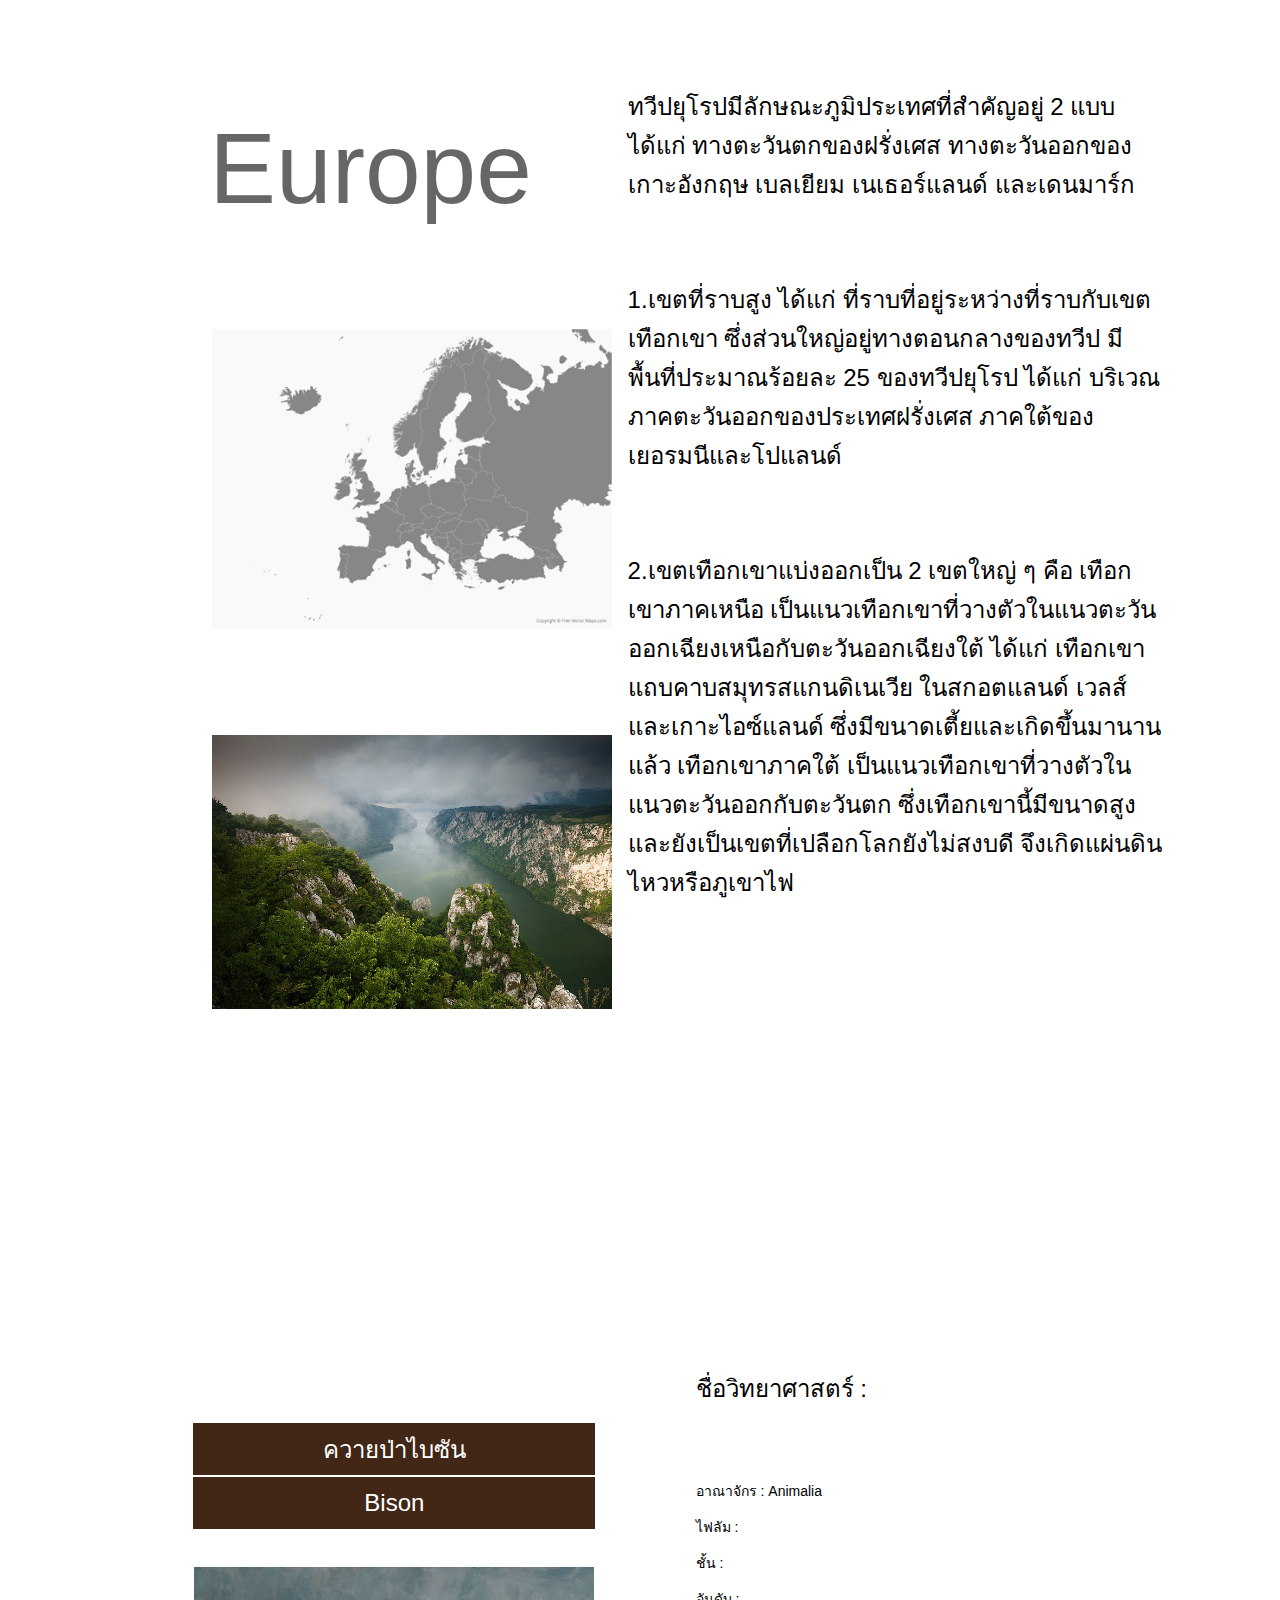
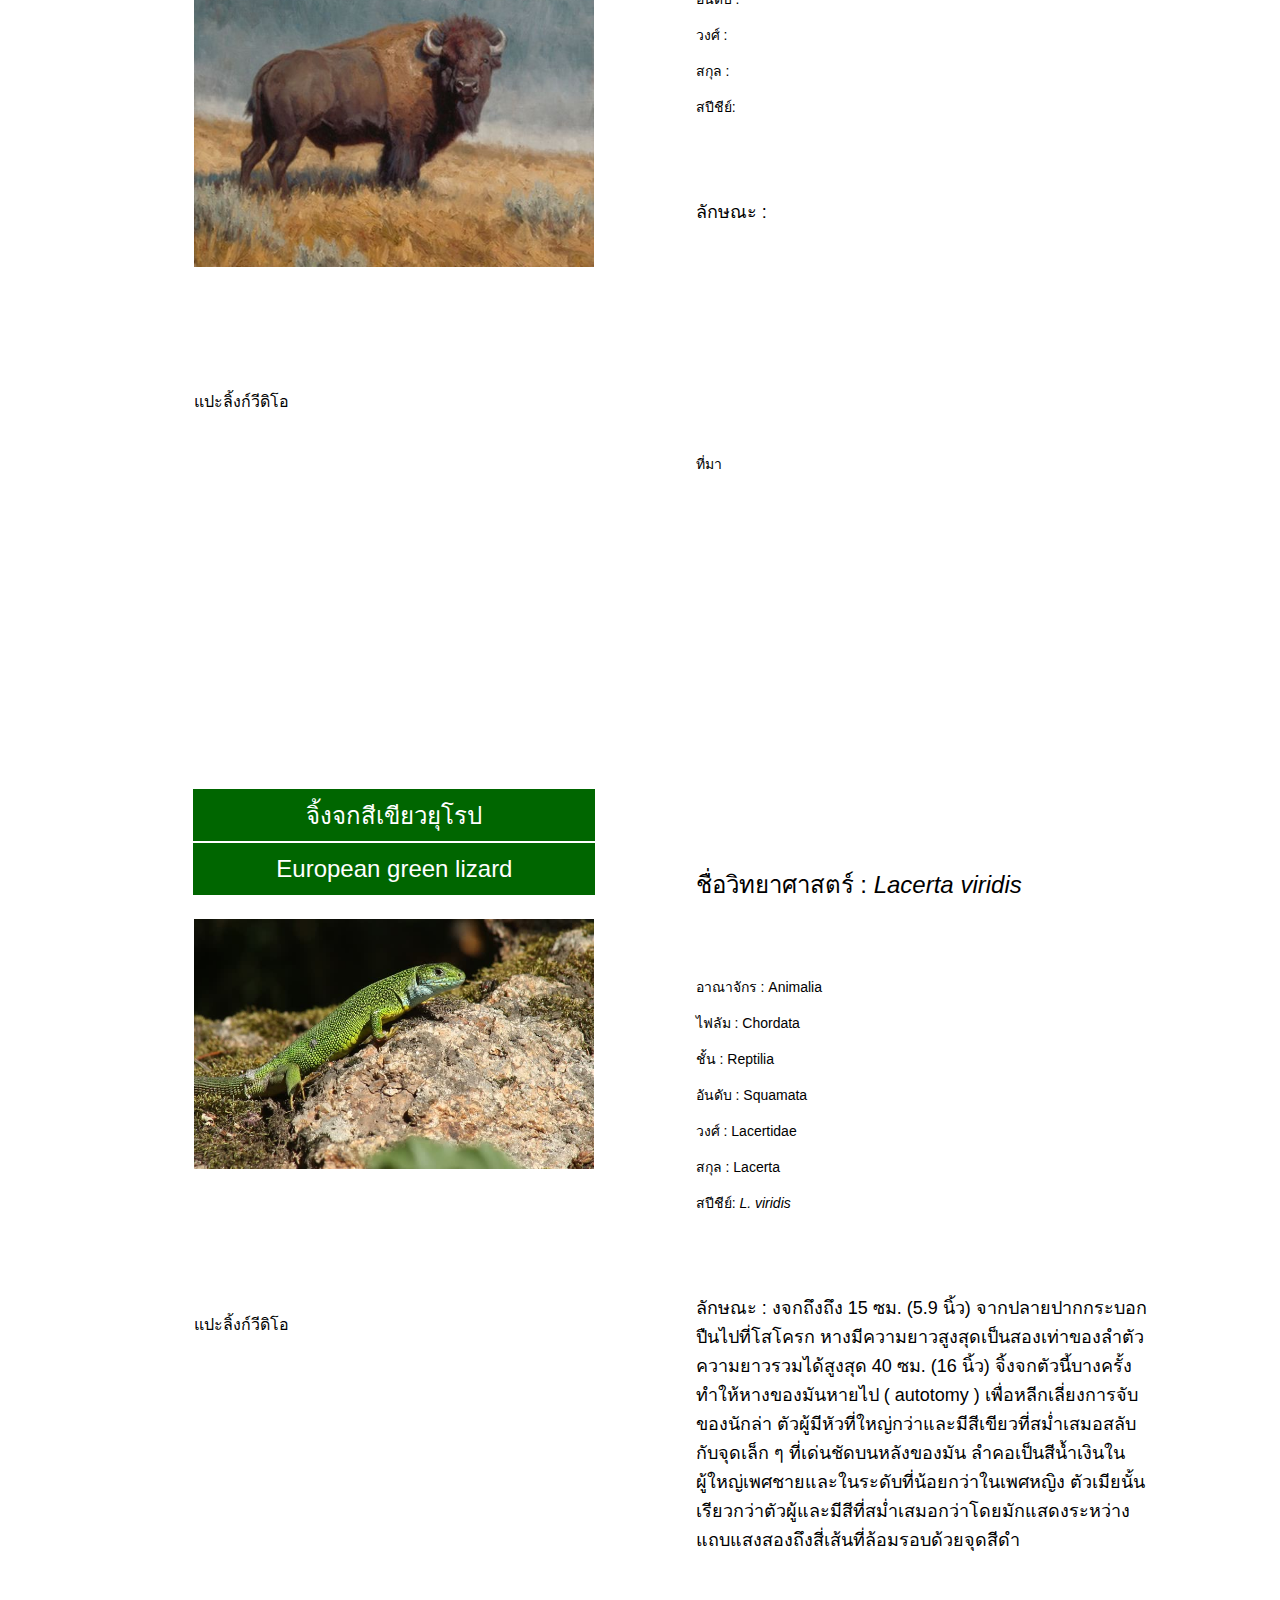
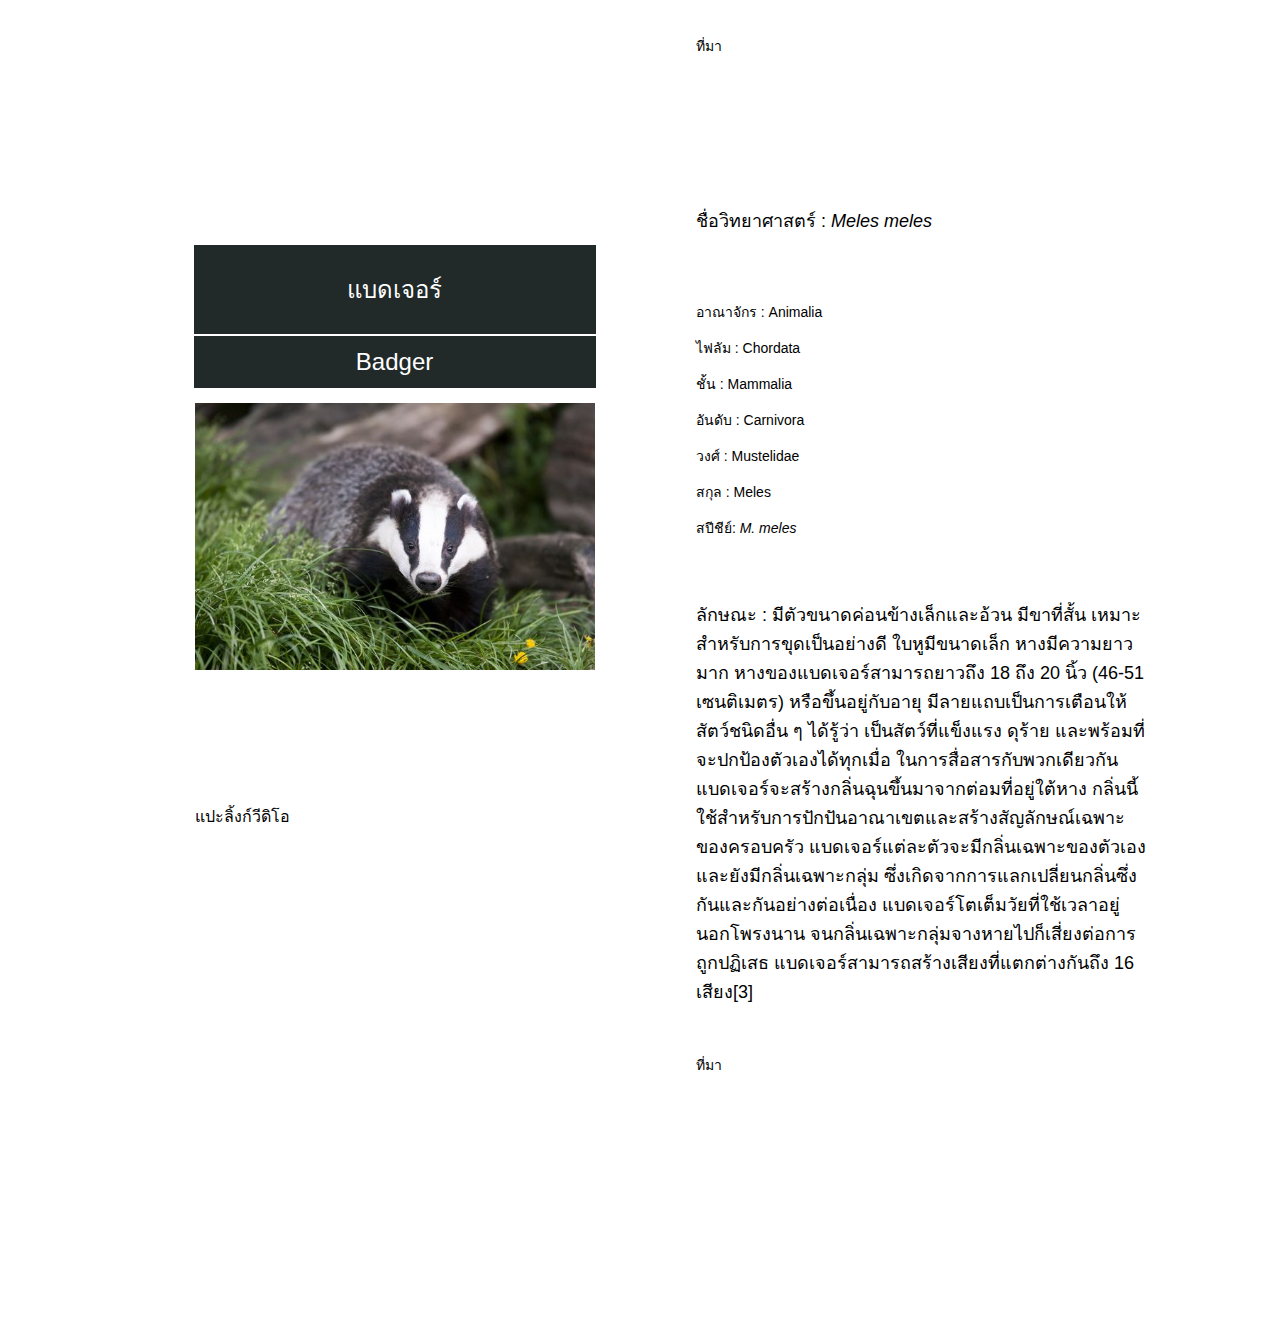
<file: WorkTemp/Amazaed Animals/eur.html>
<!DOCTYPE html PUBLIC "-//W3C//DTD XHTML 1.0 Transitional//EN" "http://www.w3.org/TR/xhtml1/DTD/xhtml1-transitional.dtd">
<html xmlns="http://www.w3.org/1999/xhtml">
<head>
<meta http-equiv="Content-Type" content="text/html; charset=utf-8" />
<title>Untitled Document</title>
<style type="text/css">
.Asia {
	font-family: Arial, Helvetica, sans-serif;
	font-size: 100px;
	color: #666;
}
.describtion {
	font-family: Arial, Helvetica, sans-serif;
	font-size: 24px;
	color: #000;
	font-weight: normal;
}
.animalname {
	font-family: Arial, Helvetica, sans-serif;
	font-size: 24px;
	color: #FFF;
}
.describe {
	font-family: Arial, Helvetica, sans-serif;
	font-size: 18px;
	color: #000;
}
.taxonomy {
	font-family: Arial, Helvetica, sans-serif;
	font-size: 14px;
	color: #000;
}
</style>
</head>



<body>
<table width="100%" border="0">
  <tr>
    <td width="15%" height="789">&nbsp;</td>
    <td width="15%" align="left" valign="top" class="Asia"><p> Europe<br />
      </p>
      <table width="99%" border="0">
      	<tr>
          <td height="200" align="left">
        <img src="image/สัตว์โลกน่ารัก/0.รูปภาพทวีป/4. ยุโรป 2.png" width="400" height="300" /></tr>
        <tr>
        <tr>
          <td height="200" align="left"><p><img src="image/eu1.jpg" width="400" height="274" /></p>          </tr>
        <tr>
          <td height="16"></p></td>
        </tr>
        <tr>
          <td height="41"></p></td>
        </tr>
      </table>
    <td width="41%" valign="top" class="describtion"><p class="describtion">&nbsp;</p>
    <p class="describtion">ทวีปยุโรปมีลักษณะภูมิประเทศที่สำคัญอยู่ 2 แบบ ได้แก่ ทางตะวันตกของฝรั่งเศส ทางตะวันออกของเกาะอังกฤษ เบลเยียม เนเธอร์แลนด์ และเดนมาร์ก </p>
    <p class="describtion">&nbsp;</p>
    <p class="describtion">1.เขตที่ราบสูง ได้แก่ ที่ราบที่อยู่ระหว่างที่ราบกับเขตเทือกเขา ซึ่งส่วนใหญ่อยู่ทางตอนกลางของทวีป มีพื้นที่ประมาณร้อยละ 25 ของทวีปยุโรป ได้แก่ บริเวณภาคตะวันออกของประเทศฝรั่งเศส ภาคใต้ของเยอรมนีและโปแลนด์ </p>
    <p class="describtion">&nbsp;</p>
    <p class="describtion">2.เขตเทือกเขาแบ่งออกเป็น 2 เขตใหญ่ ๆ คือ เทือกเขาภาคเหนือ เป็นแนวเทือกเขาที่วางตัวในแนวตะวันออกเฉียงเหนือกับตะวันออกเฉียงใต้ ได้แก่ เทือกเขาแถบคาบสมุทรสแกนดิเนเวีย ในสกอตแลนด์ เวลส์ และเกาะไอซ์แลนด์ ซึ่งมีขนาดเตี้ยและเกิดขึ้นมานานแล้ว เทือกเขาภาคใต้ เป็นแนวเทือกเขาที่วางตัวในแนวตะวันออกกับตะวันตก ซึ่งเทือกเขานี้มีขนาดสูงและยังเป็นเขตที่เปลือกโลกยังไม่สงบดี จึงเกิดแผ่นดินไหวหรือภูเขาไฟ</p></td>
    <td width="8%">&nbsp;</td>
  </tr>
</table>
<p>

<table width="1145" border="0">
  <tr>
  <td width="16%" height="969">&nbsp;</td>
    <td width="35%" height="969"><table width="99%" height="855" border="0">
      <tr>
        <td height="50" align="center" bgcolor="#432716" class="animalname">ควายป่าไบซัน</td>
      </tr>
      <tr>
        <td height="50" align="center" bgcolor="#432716" class="animalname">Bison</td>
      </tr>
      <tr>
        <td height="370" align="center"><img src="image/สัตว์โลกน่ารัก/4. ยุโรป/Bison 3.jpg" width="400" height="300" /></td>
      </tr>
      <tr>
        <td height="190">แปะลิ้งก์วีดิโอ</td>
      </tr>
      <tr>
        <td height="183"></td>
      </tr>
    </table></td>
    <td width="8%" height="969">&nbsp;</td>
    <td width="57%"><table width="100%" height="951" border="0">
      <tr>
        <td height="59" valign="bottom" class="describe"><p class="describtion">ชื่อวิทยาศาสตร์ :</p></td>
      </tr>
      <tr>
        <td height="275" valign="top" class="describe"><p class="taxonomy">&nbsp;</p>
          <p class="taxonomy">อาณาจักร : Animalia</p>
          <p class="taxonomy">ไฟลัม : </p>
          <p class="taxonomy">ชั้น : </p>
          <p class="taxonomy">อันดับ : </p>
          <p class="taxonomy">วงศ์ : </p>
          <p class="taxonomy">สกุล :</p>
          <p class="taxonomy">สปีชีย์:</p>
          <p>&nbsp;</p></td>
      </tr>
      <tr>
        <td height="226" valign="top" class="describe"><p>ลักษณะ : </p></td>
      </tr>
      <tr>
        <td height="353" valign="top" class="taxonomy"><p>&nbsp;</p>
          <p>ที่มา</p></td>
      </tr>
    </table></td>
  </tr>
</table>

<p>

<table width="1145" border="0">
  <tr>
  <td width=16% height="482">&nbsp;</td>
    <td width="35%" height="482"><table width="99%" height="634" border="0">
      <tr>
        <td width="100%" height="50" align="center" bgcolor="#006600" class="animalname">จิ้งจกสีเขียวยุโรป </td>
      </tr>
      <tr>
        <td width="100%" height="50" align="center" bgcolor="#006600" class="animalname">European green lizard</td>
      </tr>
      <tr>
        <td width="100%" height="291" align="center"><img src="image/สัตว์โลกน่ารัก/4. ยุโรป/European green lizard 1.jpg" width="400" height="250" /></td>
      </tr>
      <tr>
        <td width="100%" height="262">แปะลิ้งก์วีดิโอ</td>
      </tr>
      <tr>
        <td width="100%" height="279"></td>
      </tr>
    </table></td>
    <td width="8%" height="482">&nbsp;</td>
    <td width="57%"><table width="100%" height="808" border="0">
      <tr>
        <td width="100%" height="87" valign="bottom" class="describe"><p class="describtion">ชื่อวิทยาศาสตร์ : <em>Lacerta viridis</em></p></td>
      </tr>
      <tr>
        <td width="100%" height="275" valign="top" class="describe"><p class="taxonomy">&nbsp;</p>
          <p class="taxonomy">อาณาจักร : Animalia</p>
          <p class="taxonomy">ไฟลัม : Chordata</p>
          <p class="taxonomy">ชั้น : Reptilia</p>
          <p class="taxonomy">อันดับ : Squamata</p>
          <p class="taxonomy">วงศ์ : Lacertidae</p>
          <p class="taxonomy">สกุล : Lacerta</p>
          <p class="taxonomy">สปีชีย์: <em>L. viridis</em></p>
          <p>&nbsp;</p></td>
      </tr>
      <tr>
        <td width="100%" height="312" valign="top" class="describe"><p>ลักษณะ : งจกถึงถึง 15 ซม. (5.9 นิ้ว) จากปลายปากกระบอกปืนไปที่โสโครก หางมีความยาวสูงสุดเป็นสองเท่าของลำตัวความยาวรวมได้สูงสุด 40 ซม. (16 นิ้ว) จิ้งจกตัวนี้บางครั้งทำให้หางของมันหายไป ( autotomy ) เพื่อหลีกเลี่ยงการจับของนักล่า ตัวผู้มีหัวที่ใหญ่กว่าและมีสีเขียวที่สม่ำเสมอสลับกับจุดเล็ก ๆ ที่เด่นชัดบนหลังของมัน ลำคอเป็นสีน้ำเงินในผู้ใหญ่เพศชายและในระดับที่น้อยกว่าในเพศหญิง ตัวเมียนั้นเรียวกว่าตัวผู้และมีสีที่สม่ำเสมอกว่าโดยมักแสดงระหว่างแถบแสงสองถึงสี่เส้นที่ล้อมรอบด้วยจุดสีดำ</p></td>
      </tr>
      <tr>
        <td width="100%" height="96" valign="top"><p class="taxonomy">&nbsp;</p>
          <p class="taxonomy">ที่มา</p></td>
      </tr>
    </table></td>
  </tr>
</table>

<p>

<table width="1145" border="0">
  <tr>
  <td width="16%" height="482">&nbsp;</td>
    <td width="35%" height="482"><table width="99%" height="634" border="0">
      <tr>
        <td width="35%" height="50" align="center" bgcolor="#212929" class="animalname"><p>แบดเจอร์</p></td>
      </tr>
      <tr>
        <td width="35%" height="50" align="center" bgcolor="#212929" class="animalname">Badger</td>
      </tr>
      <tr>
        <td width="35%" height="291" align="center"><img src="image/สัตว์โลกน่ารัก/4. ยุโรป/Badger 3.jpg" width="400" height="267" /></td>
      </tr>
      <tr>
        <td width="35%" height="262">แปะลิ้งก์วีดิโอ</td>
      </tr>
      <tr>
        <td width="35%" height="279"></td>
      </tr>
    </table></td>
    <td width="8%" height="482">&nbsp;</td>
    <td width="57%"><table width="100%" height="720" border="0">
      <tr>
        <td height="87" valign="bottom" class="describe"><p>ชื่อวิทยาศาสตร์ : <em>Meles meles</em></p></td>
      </tr>
      <tr>
        <td height="275" valign="top" class="describe"><p class="taxonomy">&nbsp;</p>
          <p class="taxonomy">อาณาจักร : Animalia</p>
          <p class="taxonomy">ไฟลัม : Chordata</p>
          <p class="taxonomy">ชั้น : Mammalia</p>
          <p class="taxonomy">อันดับ : Carnivora</p>
          <p class="taxonomy">วงศ์ : Mustelidae</p>
          <p class="taxonomy">สกุล : Meles</p>
          <p class="taxonomy">สปีชีย์: <em>M. meles</em></p>
          <p>&nbsp;</p></td>
      </tr>
      <tr>
        <td height="191" valign="top" class="describe">ลักษณะ : มีตัวขนาดค่อนข้างเล็กและอ้วน มีขาที่สั้น เหมาะสำหรับการขุดเป็นอย่างดี ใบหูมีขนาดเล็ก หางมีความยาวมาก หางของแบดเจอร์สามารถยาวถึง 18 ถึง 20 นิ้ว (46-51 เซนติเมตร) หรือขึ้นอยู่กับอายุ มีลายแถบเป็นการเตือนให้สัตว์ชนิดอื่น ๆ ได้รู้ว่า เป็นสัตว์ที่แข็งแรง ดุร้าย และพร้อมที่จะปกป้องตัวเองได้ทุกเมื่อ ในการสื่อสารกับพวกเดียวกัน  แบดเจอร์จะสร้างกลิ่นฉุนขึ้นมาจากต่อมที่อยู่ใต้หาง กลิ่นนี้ใช้สำหรับการปักปันอาณาเขตและสร้างสัญลักษณ์เฉพาะของครอบครัว แบดเจอร์แต่ละตัวจะมีกลิ่นเฉพาะของตัวเอง และยังมีกลิ่นเฉพาะกลุ่ม ซึ่งเกิดจากการแลกเปลี่ยนกลิ่นซึ่งกันและกันอย่างต่อเนื่อง แบดเจอร์โตเต็มวัยที่ใช้เวลาอยู่นอกโพรงนาน จนกลิ่นเฉพาะกลุ่มจางหายไปก็เสี่ยงต่อการถูกปฏิเสธ แบดเจอร์สามารถสร้างเสียงที่แตกต่างกันถึง 16 เสียง[3]</td>
      </tr>
      <tr>
        <td height="300" valign="top"><p class="taxonomy">&nbsp;</p>
          <p class="taxonomy">ที่มา</p></td>
      </tr>
    </table></td>
  </tr>
</table>

</html>
</file>
<file: WorkTemp/css/mystyle.css>
div.h1 {
  max-width:100%;
  /*max-height: :0px;*/
  height: 122px;
  margin: auto;
  padding-top: 0px;
  background-color: #207561;
}

div.text1 {
  width: 100%;
  border: 5px solid green;
  padding: 2%px;
  background-image: url("image/forest3.png");
}

div.file1 {
  margin: 0;
  /* font-family: 'Bai Jamjuree', sans-serif;*/
}
h1 {
 /* font-family: 'Bai Jamjuree', sans-serif;*/
}
table{
  /*font-family: 'Bai Jamjuree', sans-serif;*/

}
ul.topnav {
  position: -webkit-sticky; /* Safari */
  width: 100%;
  position: sticky;
  top: 0;
  list-style-type: none;
  margin: 0;
  padding: 0;
  overflow: hidden;
  background-color: #333;
}

ul.topnav li {float: left;}

ul.topnav li a {
  display: block;
  color: #F6D365;
  /*color: white;*/
  text-align: center;
  padding: 14px 16px;
  text-decoration: none;
}

ul.topnav li a:hover:not(.active) {background-color: #111;}

ul.topnav li a.active {background-color: #4CAF50;}

ul.topnav li.right {float: right;}

@media screen and (max-width: 600px) {
  ul.topnav li.right, 
  ul.topnav li {float: none;}
}

strong.text_header_temp{
  color: #F6D365;
  font-family: 'Staatliches', cursive;
  font-size: 70px;
}

.footer {
  position: static;
  left: 0;
  bottom: 0;
  width: 100%;
  background-color: green;
  color: white;
  text-align: center;
}

div.footer {
  max-width:100%;
  /*color: #F6D365;*/
  height: 25px;
  width: 100%;
  padding-bottom: : 0px;
  background-color: #207561;
}

/* a.copyright {
  position: static;
  width: 100%;
  color: #fff;
  background-color: blue;
  line-height: 40px;
  font-size: 0.7em;
  text-align: center;
  left: 0;
  bottom: 0;
  }*/

  /*body.new{
    margin: 0;
    height: 1500px;

    }*/

    .Asia {
      font-family: 'Staatliches', cursive;
      font-size: 40px;
      color: #666;
    }
    .describtion {
      font-family: 'Bai Jamjuree', sans-serif;
      /*font-size: 24px;*/
      color: #000;
      font-weight: normal;
    }
    .animalname {
      font-family: 'Bai Jamjuree', sans-serif;
      /*font-size: 24px;*/
      color: #FFF;
    }
    .describe {
      font-family: 'Bai Jamjuree', sans-serif;
      /*font-size: 18px;*/
      color: #000;
    }
    .taxonomy {
      font-family: 'Bai Jamjuree', sans-serif;
      font-size: 14px;*/
      color: #000;
    }
</file>
